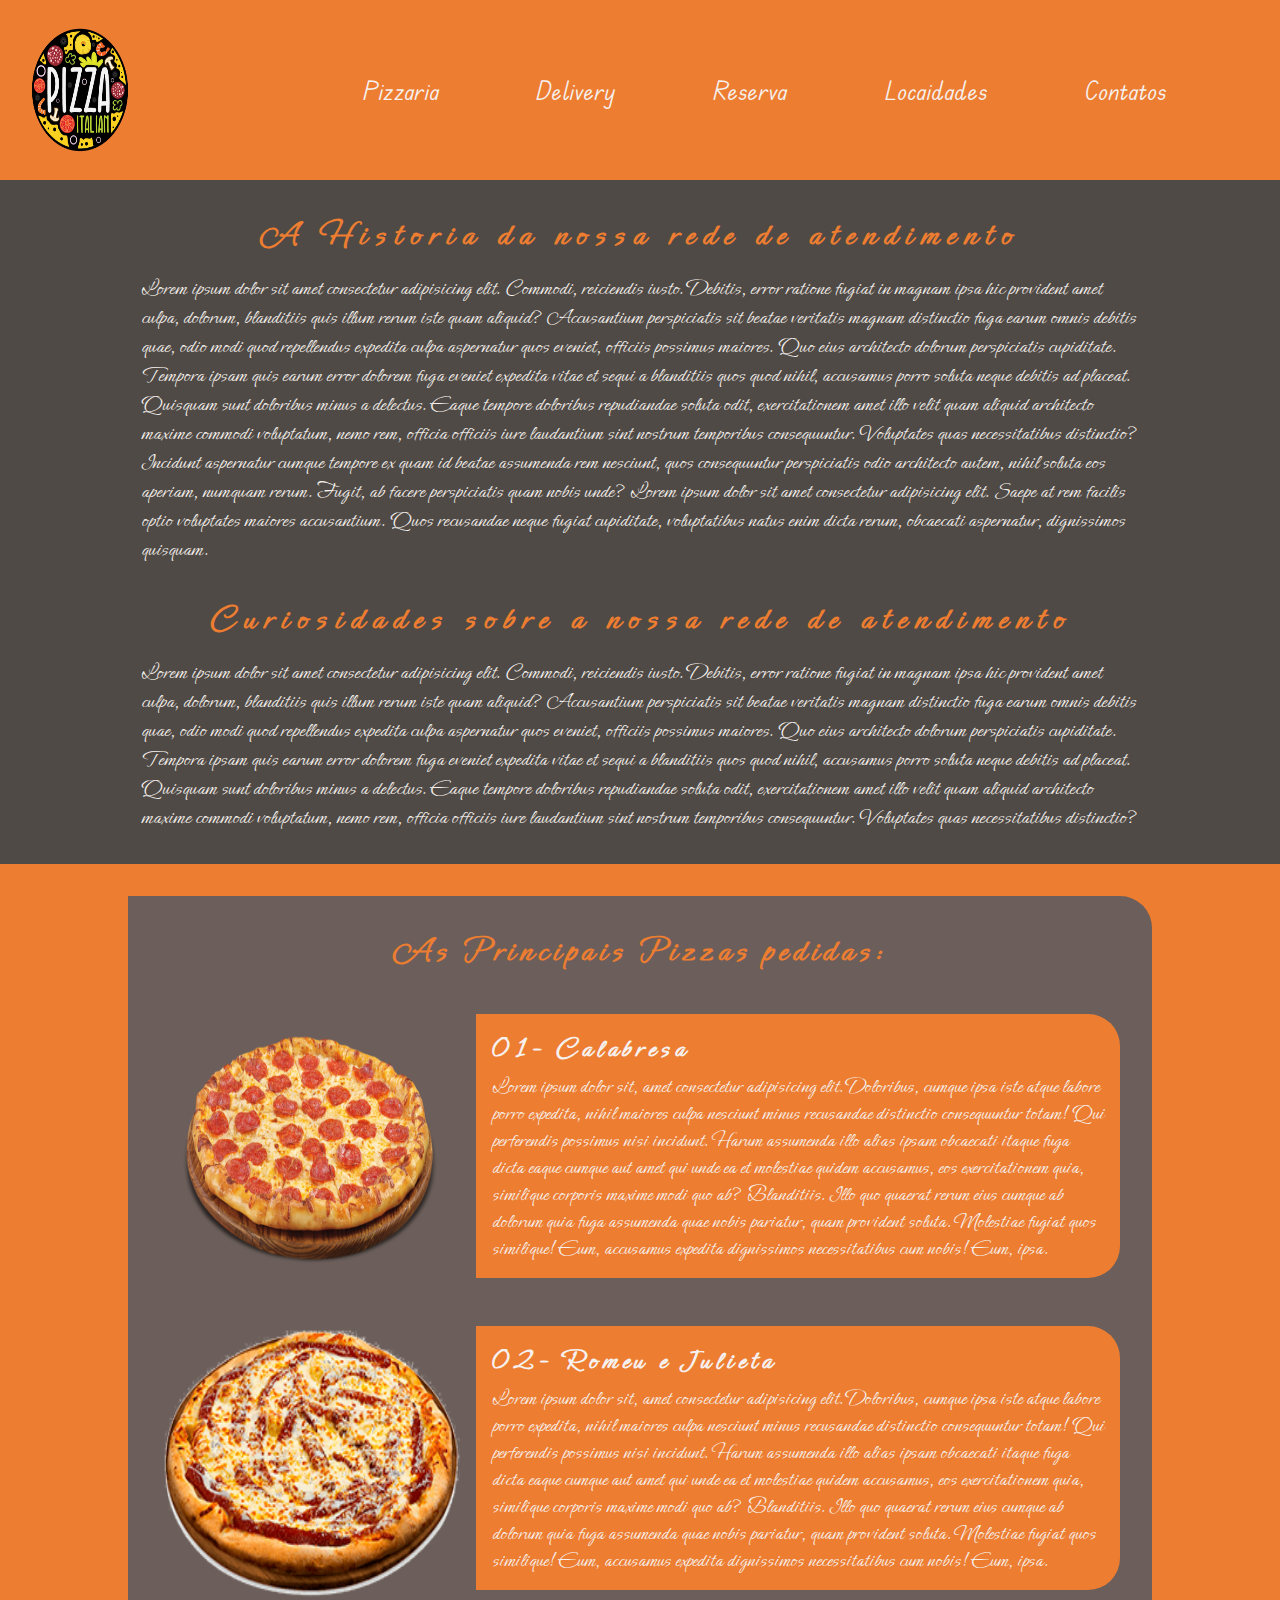
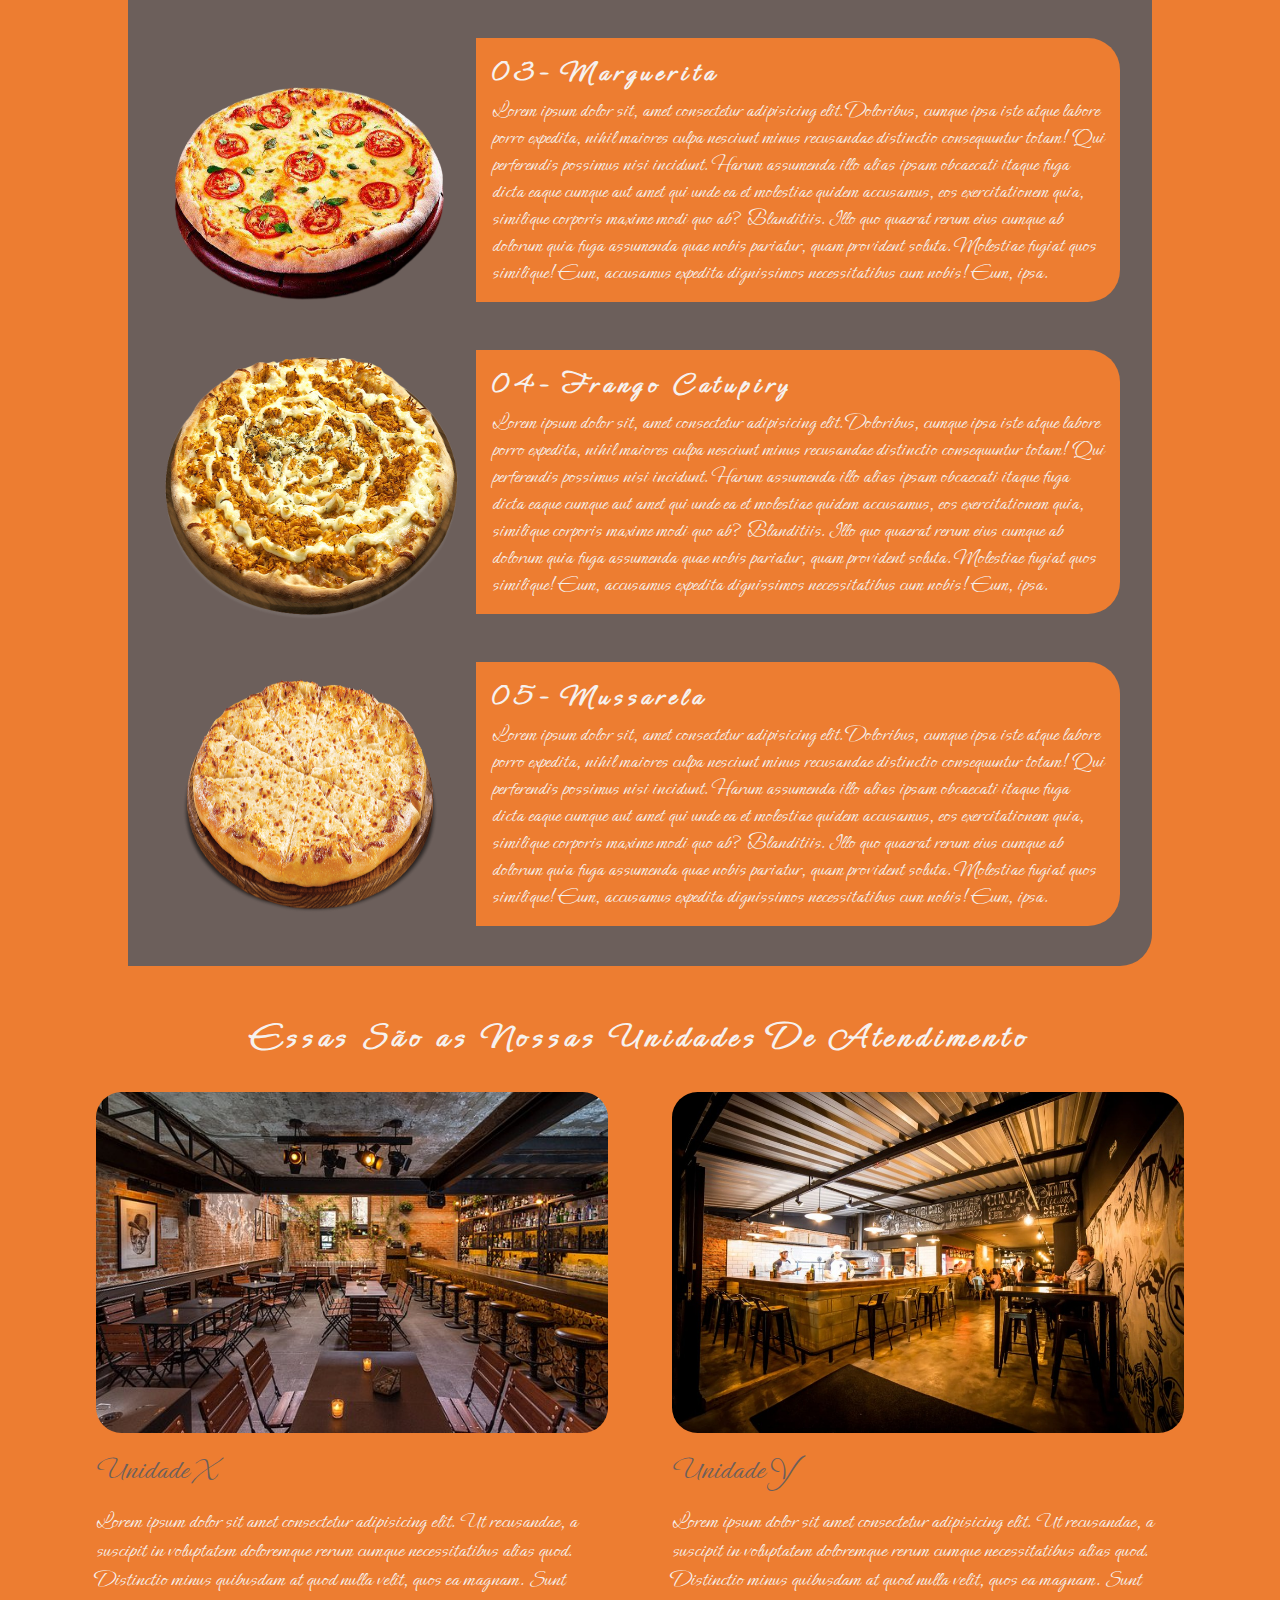
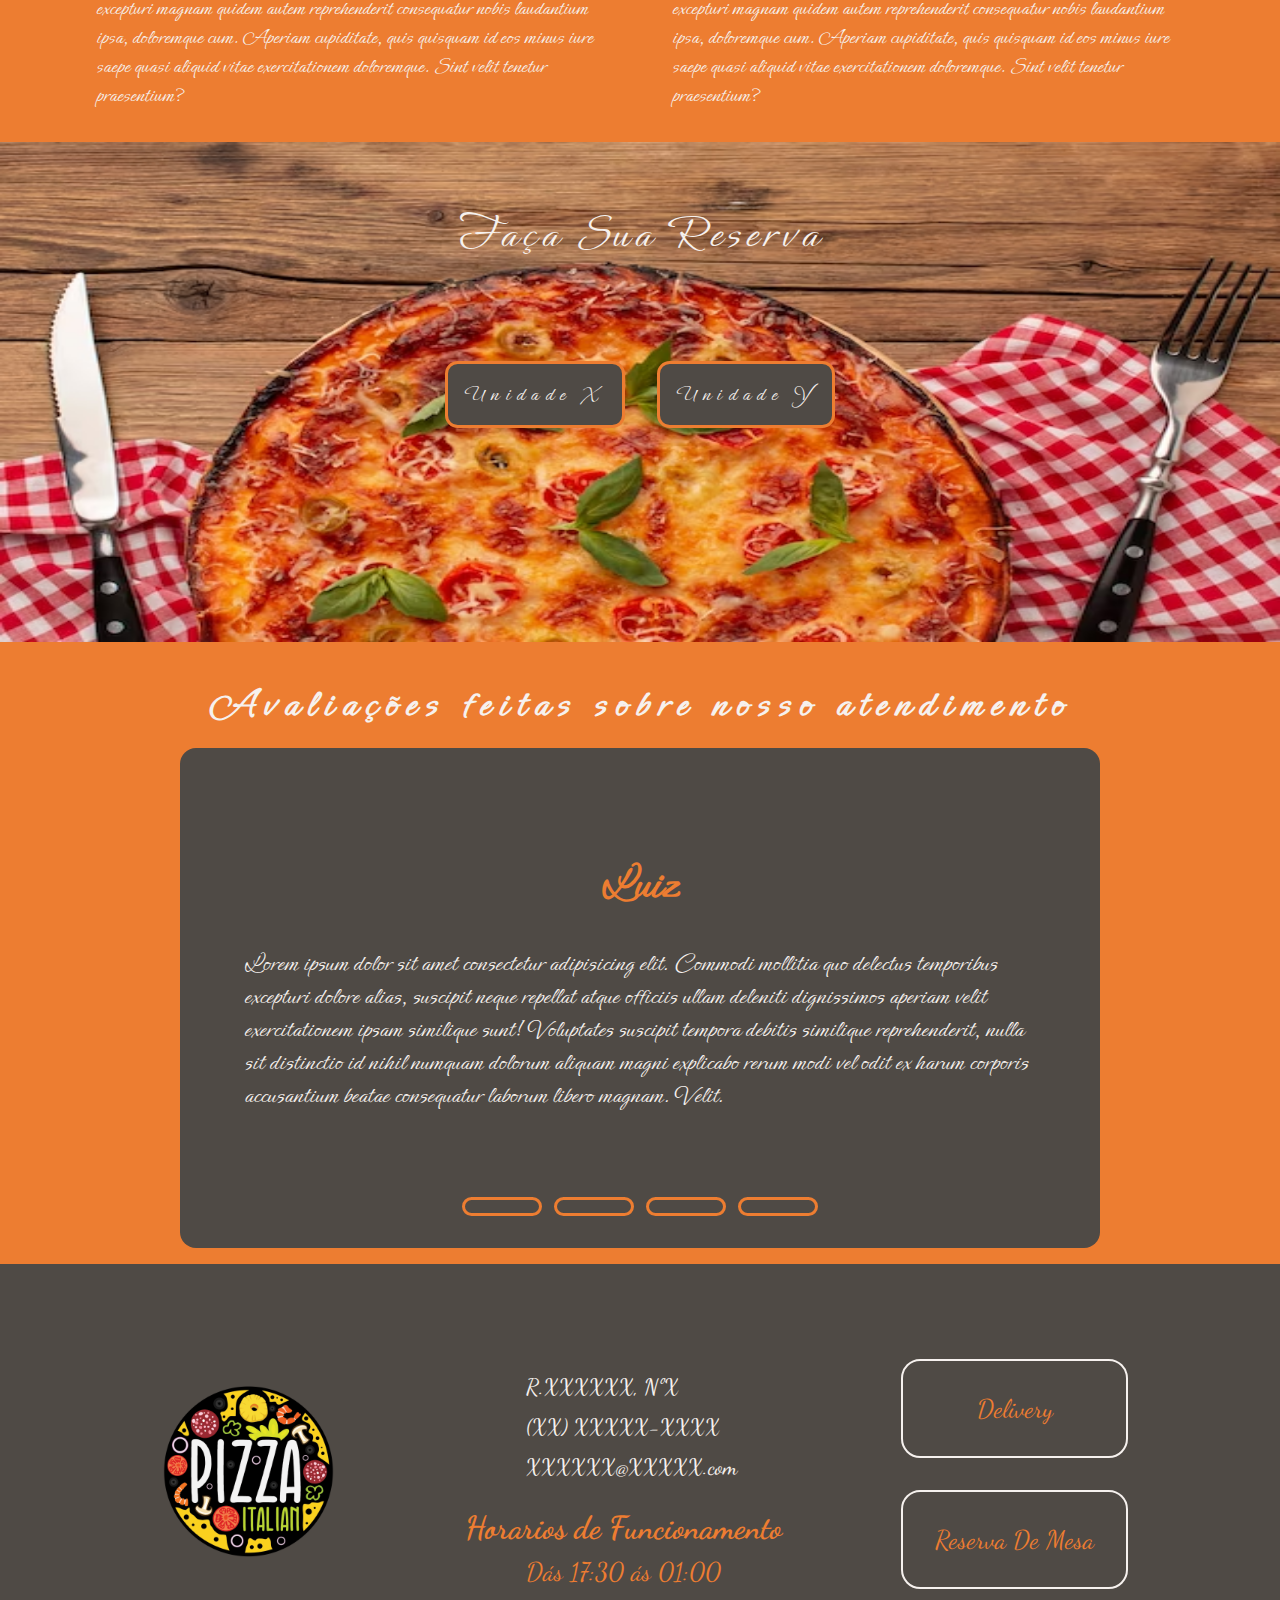
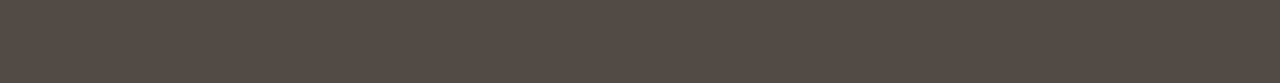
<file: index.html>
<!DOCTYPE html>
<html lang="pt-br">
    <head>
        <meta charset="UTF-8">
        <meta name="viewport" content="width=device-width, initial-scale=1.0">
        <title>Menu Da Pizzaria</title>
        <link rel="shortcut icon" href="./Icons/Icon-Menu/menu.ico" type="image/x-icon">
        <link rel="stylesheet" href="https://cdnjs.cloudflare.com/ajax/libs/font-awesome/6.4.2/css/all.min.css" integrity="sha512-z3gLpd7yknf1YoNbCzqRKc4qyor8gaKU1qmn+CShxbuBusANI9QpRohGBreCFkKxLhei6S9CQXFEbbKuqLg0DA==" crossorigin="anonymous" referrerpolicy="no-referrer" />
        <link rel="stylesheet" href="./Css/style.css">
        <script defer src="./Js/script.Js"></script>
    </head>
    <body>
        <header>
            <section class="header">
                <div class="header__logo">
                    <img src="./Imagens/Logo/01-logo-pizza.png" alt="Imagem do Logo" class="logo__header">
                </div>
                <div id="menu" class="header__menu">
                    <a href="./Links/Componente-01/index.html" class="header__menu_texto">Pizzaria</a>
                    <a href="./Links/Componente-02/index.html" class="header__menu_texto">Delivery</a>
                    <a href="./Links/Componente-03/index.html" class="header__menu_texto">Reserva</a>
                    <a href="./Links/Componente-04/index.html" class="header__menu_texto">Locaidades</a>
                    <a href="./Links/Componente-05/index.html" class="header__menu_texto">Contatos</a>
                </div>
                <div id="barras" class="barras">
                    <span class="barra"></span>
                    <span class="barra"></span>
                    <span class="barra"></span>
                </div>
            </section>
        </header>
        <main>
            <section class="main">
                <div class="main__curiosidades">
                    <div class="main__curiosidade">
                        <h2 class="main__curiosidade_subtitulo">A Historia da nossa rede de atendimento</h2>
                        <p class="main__curiosidade_texto">Lorem ipsum dolor sit amet consectetur adipisicing elit. Commodi, reiciendis iusto. Debitis, error ratione fugiat in magnam ipsa hic provident amet culpa, dolorum, blanditiis quis illum rerum iste quam aliquid?
                        Accusantium perspiciatis sit beatae veritatis magnam distinctio fuga earum omnis debitis quae, odio modi quod repellendus expedita culpa aspernatur quos eveniet, officiis possimus maiores. Quo eius architecto dolorum perspiciatis cupiditate.
                        Tempora ipsam quis earum error dolorem fuga eveniet expedita vitae et sequi a blanditiis quos quod nihil, accusamus porro soluta neque debitis ad placeat. Quisquam sunt doloribus minus a delectus.
                        Eaque tempore doloribus repudiandae soluta odit, exercitationem amet illo velit quam aliquid architecto maxime commodi voluptatum, nemo rem, officia officiis iure laudantium sint nostrum temporibus consequuntur. Voluptates quas necessitatibus distinctio?
                        Incidunt aspernatur cumque tempore ex quam id beatae assumenda rem nesciunt, quos consequuntur perspiciatis odio architecto autem, nihil soluta eos aperiam, numquam rerum. Fugit, ab facere perspiciatis quam nobis unde?
                        Lorem ipsum dolor sit amet consectetur adipisicing elit. Saepe at rem facilis optio voluptates maiores accusantium. Quos recusandae neque fugiat cupiditate, voluptatibus natus enim dicta rerum, obcaecati aspernatur, dignissimos quisquam.</p>
                    </div>
                    <div class="main__curiosidade">
                        <h2 class="main__curiosidade_subtitulo">Curiosidades sobre a nossa rede de atendimento</h2>
                        <p class="main__curiosidade_texto">Lorem ipsum dolor sit amet consectetur adipisicing elit. Commodi, reiciendis iusto. Debitis, error ratione fugiat in magnam ipsa hic provident amet culpa, dolorum, blanditiis quis illum rerum iste quam aliquid?
                        Accusantium perspiciatis sit beatae veritatis magnam distinctio fuga earum omnis debitis quae, odio modi quod repellendus expedita culpa aspernatur quos eveniet, officiis possimus maiores. Quo eius architecto dolorum perspiciatis cupiditate.
                        Tempora ipsam quis earum error dolorem fuga eveniet expedita vitae et sequi a blanditiis quos quod nihil, accusamus porro soluta neque debitis ad placeat. Quisquam sunt doloribus minus a delectus.
                        Eaque tempore doloribus repudiandae soluta odit, exercitationem amet illo velit quam aliquid architecto maxime commodi voluptatum, nemo rem, officia officiis iure laudantium sint nostrum temporibus consequuntur. Voluptates quas necessitatibus distinctio?</p>
                    </div>
                </div>
                <div class="main__cardapio_titulo">
                    <h2 class="main__cardapio_titulo_h2">As Principais Pizzas pedidas:</h2>
                </div>
                <div class="main__cardapios">
                    <div class="main__cardapio">
                        <img src="./Imagens/Img-Pizzas/pizza-01-calabresa.png" alt="Imagem da Pizza Calabresa" class="main__cardapio_img_pizza">
                        <div class="main__cardapio_informacoes">
                            <h3 class="main__cardapio_subtitulo">01- Calabresa</h3>
                            <p class="main__cardapio_texto">Lorem ipsum dolor sit, amet consectetur adipisicing elit. Doloribus, cumque ipsa iste atque labore porro expedita, nihil maiores culpa nesciunt minus recusandae distinctio consequuntur totam! Qui perferendis possimus nisi incidunt.
                            Harum assumenda illo alias ipsam obcaecati itaque fuga dicta eaque cumque aut amet qui unde ea et molestiae quidem accusamus, eos exercitationem quia, similique corporis maxime modi quo ab? Blanditiis.
                            Illo quo quaerat rerum eius cumque ab dolorum quia fuga assumenda quae nobis pariatur, quam provident soluta. Molestiae fugiat quos similique! Eum, accusamus expedita dignissimos necessitatibus cum nobis! Eum, ipsa.</p>
                        </div>
                    </div>
                    <div class="main__cardapio">
                        <img src="./Imagens/Img-Pizzas/pizza-02-romeu-julieta.png" alt="Imagem da Pizza Romeu e Julieta" class="main__cardapio_img_pizza">
                        <div class="main__cardapio_informacoes">
                            <h3 class="main__cardapio_subtitulo">02- Romeu e Julieta</h3>
                            <p class="main__cardapio_texto">Lorem ipsum dolor sit, amet consectetur adipisicing elit. Doloribus, cumque ipsa iste atque labore porro expedita, nihil maiores culpa nesciunt minus recusandae distinctio consequuntur totam! Qui perferendis possimus nisi incidunt.
                            Harum assumenda illo alias ipsam obcaecati itaque fuga dicta eaque cumque aut amet qui unde ea et molestiae quidem accusamus, eos exercitationem quia, similique corporis maxime modi quo ab? Blanditiis.
                            Illo quo quaerat rerum eius cumque ab dolorum quia fuga assumenda quae nobis pariatur, quam provident soluta. Molestiae fugiat quos similique! Eum, accusamus expedita dignissimos necessitatibus cum nobis! Eum, ipsa.</p>
                        </div>
                    </div>
                    <div class="main__cardapio">
                        <img src="./Imagens/Img-Pizzas/pizza-03-marguerita.png" alt="Imagem da Pizza Marguerita" class="main__cardapio_img_pizza">
                        <div class="main__cardapio_informacoes">
                            <h3 class="main__cardapio_subtitulo">03- Marguerita</h3>
                            <p class="main__cardapio_texto">Lorem ipsum dolor sit, amet consectetur adipisicing elit. Doloribus, cumque ipsa iste atque labore porro expedita, nihil maiores culpa nesciunt minus recusandae distinctio consequuntur totam! Qui perferendis possimus nisi incidunt.
                            Harum assumenda illo alias ipsam obcaecati itaque fuga dicta eaque cumque aut amet qui unde ea et molestiae quidem accusamus, eos exercitationem quia, similique corporis maxime modi quo ab? Blanditiis.
                            Illo quo quaerat rerum eius cumque ab dolorum quia fuga assumenda quae nobis pariatur, quam provident soluta. Molestiae fugiat quos similique! Eum, accusamus expedita dignissimos necessitatibus cum nobis! Eum, ipsa.</p>
                        </div>
                    </div>
                    <div class="main__cardapio">
                        <img src="./Imagens/Img-Pizzas/pizza-04-frango-catupiry.png" alt="Imagem da Pizza Frango Catupiry" class="main__cardapio_img_pizza">
                        <div class="main__cardapio_informacoes">
                            <h3 class="main__cardapio_subtitulo">04- Frango Catupiry</h3>
                            <p class="main__cardapio_texto">Lorem ipsum dolor sit, amet consectetur adipisicing elit. Doloribus, cumque ipsa iste atque labore porro expedita, nihil maiores culpa nesciunt minus recusandae distinctio consequuntur totam! Qui perferendis possimus nisi incidunt.
                            Harum assumenda illo alias ipsam obcaecati itaque fuga dicta eaque cumque aut amet qui unde ea et molestiae quidem accusamus, eos exercitationem quia, similique corporis maxime modi quo ab? Blanditiis.
                            Illo quo quaerat rerum eius cumque ab dolorum quia fuga assumenda quae nobis pariatur, quam provident soluta. Molestiae fugiat quos similique! Eum, accusamus expedita dignissimos necessitatibus cum nobis! Eum, ipsa.</p>
                        </div>
                    </div>
                    <div class="main__cardapio">
                        <img src="./Imagens/Img-Pizzas/pizza-05-mussarela.webp" alt="Imagem da Pizza Mussarela" class="main__cardapio_img_pizza">
                        <div class="main__cardapio_informacoes">
                            <h3 class="main__cardapio_subtitulo">05- Mussarela</h3>
                            <p class="main__cardapio_texto">Lorem ipsum dolor sit, amet consectetur adipisicing elit. Doloribus, cumque ipsa iste atque labore porro expedita, nihil maiores culpa nesciunt minus recusandae distinctio consequuntur totam! Qui perferendis possimus nisi incidunt.
                            Harum assumenda illo alias ipsam obcaecati itaque fuga dicta eaque cumque aut amet qui unde ea et molestiae quidem accusamus, eos exercitationem quia, similique corporis maxime modi quo ab? Blanditiis.
                            Illo quo quaerat rerum eius cumque ab dolorum quia fuga assumenda quae nobis pariatur, quam provident soluta. Molestiae fugiat quos similique! Eum, accusamus expedita dignissimos necessitatibus cum nobis! Eum, ipsa.</p>
                        </div>
                    </div>
                </div>
                <div class="main__localidade_titulo">
                    <h2 class="main__localidade_titulo_h2">Essas São as Nossas Unidades De Atendimento</h2>
                </div>
                <div class="main__localidades">
                    <div class="main__localidade">
                        <img src="./Imagens/Img-Localidade/img-unidade-01.jpg" alt="Imagem da Unidade De X" class="main__localidade_img_unidade">
                        <a href="./Links/Componente-06/index.html" class="main__localidade_subtitulo">Unidade X</a>
                        <p class="main__localidade_texto">Lorem ipsum dolor sit amet consectetur adipisicing elit. Ut recusandae, a suscipit in voluptatem doloremque rerum cumque necessitatibus alias quod. Distinctio minus quibusdam at quod nulla velit, quos ea magnam.
                        Sunt excepturi magnam quidem autem reprehenderit consequatur nobis laudantium ipsa, doloremque cum. Aperiam cupiditate, quis quisquam id eos minus iure saepe quasi aliquid vitae exercitationem doloremque. Sint velit tenetur praesentium?</p>
                    </div>
                    <div class="main__localidade">
                        <img src="./Imagens/Img-Localidade/img-unidade-02.jpeg" alt="Imagem da Unidade De Y" class="main__localidade_img_unidade">
                        <a href="./Links/Componente-07/index.html" class="main__localidade_subtitulo">Unidade Y</a>
                        <p class="main__localidade_texto">Lorem ipsum dolor sit amet consectetur adipisicing elit. Ut recusandae, a suscipit in voluptatem doloremque rerum cumque necessitatibus alias quod. Distinctio minus quibusdam at quod nulla velit, quos ea magnam.
                            Sunt excepturi magnam quidem autem reprehenderit consequatur nobis laudantium ipsa, doloremque cum. Aperiam cupiditate, quis quisquam id eos minus iure saepe quasi aliquid vitae exercitationem doloremque. Sint velit tenetur praesentium?</p>
                    </div>
                </div>
                <div class="main__reserva">
                    <img src="./Imagens/img-reserva/img-de-fundo.avif" alt="Imagem de fundo com talheres da Pizzaria" class="main__reserva_img_fundo">
                    <div class="main__reseva_texto">
                        <p class="main__reseva_texto_p">Faça Sua Reserva</p>
                        <div class="main__reseva_texto_botoes">
                            <a href="./Links/Componente-08/index.html" class="main__reseva_texto_botao">Unidade X</a>
                            <a href="./Links/Componente-09/index.html" class="main__reseva_texto_botao">Unidade Y</a>
                        </div>
                    </div>
                </div>
                <div class="main__avaliacao__titulo">
                    <h2 class="main__avaliacao__titulo_h2">Avaliações feitas sobre nosso atendimento</h2>
                </div>
                <div class="main__avaliacoes">
                    <div class="main__avaliacao_slides">
                        <input type="radio" name="slide" class="slide__input" id="slide1" checked>
                        <input type="radio" name="slide" class="slide__input" id="slide2">
                        <input type="radio" name="slide" class="slide__input" id="slide3">
                        <input type="radio" name="slide" class="slide__input" id="slide4">
                        <div class="main__avaliacao s1">
                            <div class="main__avaliacao_texto">
                                <h3 class="main__avaliacao_texto_h3">Luiz</h3>
                                <p class="main__avaliacao_texto_p">Lorem ipsum dolor sit amet consectetur adipisicing elit. Commodi mollitia quo delectus temporibus excepturi dolore alias, suscipit neque repellat atque officiis ullam deleniti dignissimos aperiam velit exercitationem ipsam similique sunt!
                                Voluptates suscipit tempora debitis similique reprehenderit, nulla sit distinctio id nihil numquam dolorum aliquam magni explicabo rerum modi vel odit ex harum corporis accusantium beatae consequatur laborum libero magnam. Velit.</p>
                                <div class="main__avaliacao_nota">
                                    <i class="fa-solid fa-star"></i>
                                    <i class="fa-solid fa-star"></i>
                                    <i class="fa-solid fa-star"></i>
                                    <i class="fa-solid fa-star"></i>
                                    <i class="fa-solid fa-star"></i>
                                </div>
                            </div>
                        </div>
                        <div class="main__avaliacao">
                            <div class="main__avaliacao_texto">
                                <h3 class="main__avaliacao_texto_h3">Maria</h3>
                                <p class="main__avaliacao_texto_p">Lorem ipsum dolor sit amet consectetur adipisicing elit. Commodi mollitia quo delectus temporibus excepturi dolore alias, suscipit neque repellat atque officiis ullam deleniti dignissimos aperiam velit exercitationem ipsam similique sunt!
                                Voluptates suscipit tempora debitis similique reprehenderit, nulla sit distinctio id nihil numquam dolorum aliquam magni explicabo rerum modi vel odit ex harum corporis accusantium beatae consequatur laborum libero magnam. Velit.</p>
                                <div class="main__avaliacao_nota">
                                    <i class="fa-solid fa-star"></i>
                                    <i class="fa-solid fa-star"></i>
                                    <i class="fa-solid fa-star"></i>
                                    <i class="fa-solid fa-star"></i>
                                </div>
                            </div>
                        </div>
                        <div class="main__avaliacao">
                            <div class="main__avaliacao_texto">
                                <h3 class="main__avaliacao_texto_h3">Ana</h3>
                                <p class="main__avaliacao_texto_p">Lorem ipsum dolor sit amet consectetur adipisicing elit. Commodi mollitia quo delectus temporibus excepturi dolore alias, suscipit neque repellat atque officiis ullam deleniti dignissimos aperiam velit exercitationem ipsam similique sunt!
                                Voluptates suscipit tempora debitis similique reprehenderit, nulla sit distinctio id nihil numquam dolorum aliquam magni explicabo rerum modi vel odit ex harum corporis accusantium beatae consequatur laborum libero magnam. Velit.</p>
                                <div class="main__avaliacao_nota">
                                    <i class="fa-solid fa-star"></i>
                                    <i class="fa-solid fa-star"></i>
                                    <i class="fa-solid fa-star"></i>
                                    <i class="fa-solid fa-star-half"></i>
                                </div>
                            </div>
                        </div>
                        <div class="main__avaliacao">
                            <div class="main__avaliacao_texto">
                                <h3 class="main__avaliacao_texto_h3">José</h3>
                                <p class="main__avaliacao_texto_p">Lorem ipsum dolor sit amet consectetur adipisicing elit. Commodi mollitia quo delectus temporibus excepturi dolore alias, suscipit neque repellat atque officiis ullam deleniti dignissimos aperiam velit exercitationem ipsam similique sunt!
                                Voluptates suscipit tempora debitis similique reprehenderit, nulla sit distinctio id nihil numquam dolorum aliquam magni explicabo rerum modi vel odit ex harum corporis accusantium beatae consequatur laborum libero magnam. Velit.</p>
                                <div class="main__avaliacao_nota">
                                    <i class="fa-solid fa-star"></i>
                                    <i class="fa-solid fa-star"></i>
                                    <i class="fa-solid fa-star"></i>
                                    <i class="fa-solid fa-star"></i>
                                    <i class="fa-solid fa-star-half"></i>
                                </div>
                            </div>
                        </div>    
                    </div>
                    <div class="main__avaliacao_troca_slide">
                        <label for="slide1"></label>
                        <label for="slide2"></label>
                        <label for="slide3"></label>
                        <label for="slide4"></label>
                    </div>
                </div>
            </section>
        </main>
        <footer>
            <section class="footer">
                <div class="footer__contato">
                    <div>
                        <img src="./Imagens/Logo/01-logo-pizza.png" alt="Imagem da Logo" class="logo__footer">
                    </div>
                    <div class="footer__div_contatos">
                        <a href="#"><i class="fa-brands fa-instagram"></i></a>
                        <a href="#"><i class="fa-brands fa-facebook"></i></a>
                        <a href="#"><i class="fa-brands fa-square-x-twitter"></i></a>
                        <a href="#"><i class="fa-brands fa-telegram"></i></a>
                    </div>
                </div>
                <div class="footer__localidade">
                    <div>
                        <p class="footer__endereco"><i class="fa-solid fa-house"></i>R.XXXXXX, NºX</p>
                        <p class="footer__telefone"><i class="fa-solid fa-phone"></i>(XX) XXXXX-XXXX</p>
                        <p class="footer__email"><i class="fa-solid fa-envelope"></i>XXXXXX@XXXXX.com</p>
                    </div>
                    <div>
                        <h2>Horarios de Funcionamento</h2>
                        <p><i class="fa-regular fa-clock"></i> Dás 17:30 ás 01:00</p>
                    </div>
                </div>
                <div class="footer__opcoes">
                    <a href="./Links/Componente-02/index.html" class="footer__botao">Delivery</a>
                    <a href="./Links/Componente-03/index.html" class="footer__botao">Reserva De Mesa</a>
                </div>
            </section>
        </footer>
    </body>
</html>
</file>
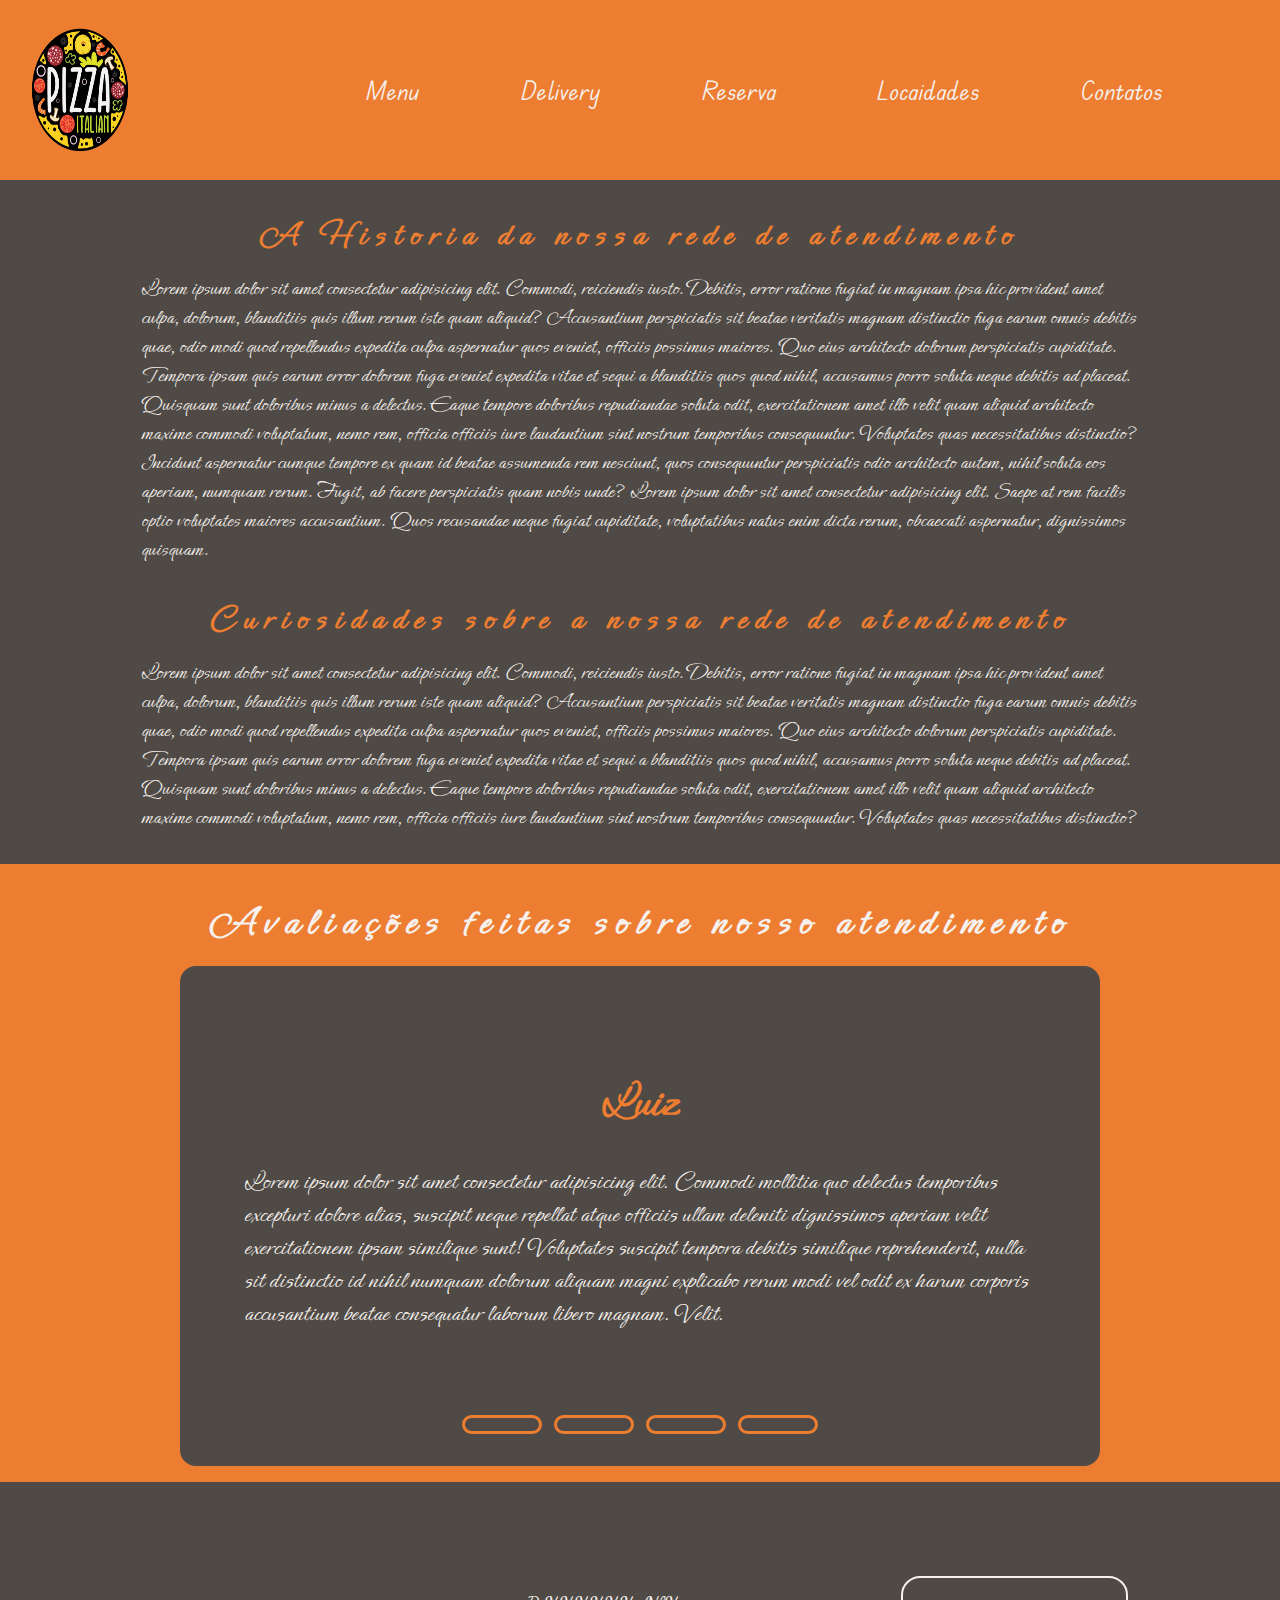
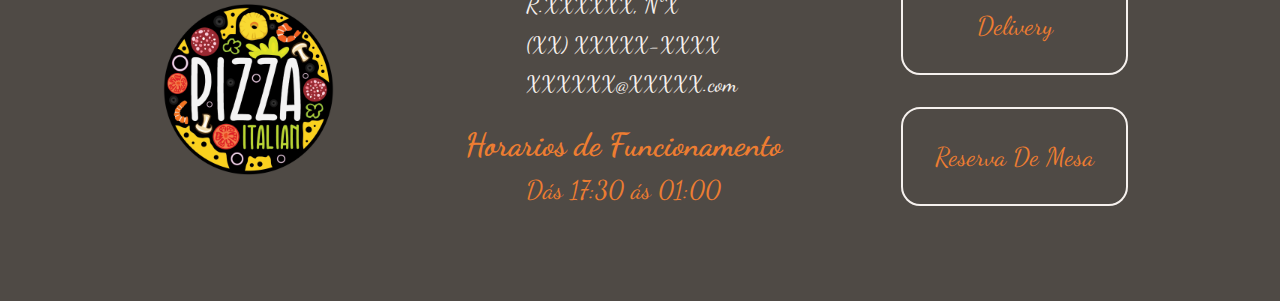
<file: Links/Componente-01/index.html>
<!DOCTYPE html>
<html lang="pt-br">
    <head>
        <meta charset="UTF-8">
        <meta name="viewport" content="width=device-width, initial-scale=1.0">
        <title>Pizzaria</title>
        <link rel="shortcut icon" href="../../Icons/Icon-Pizzaria/pizzaria.ico" type="image/x-icon">
        <link rel="stylesheet" href="https://cdnjs.cloudflare.com/ajax/libs/font-awesome/6.4.2/css/all.min.css" integrity="sha512-z3gLpd7yknf1YoNbCzqRKc4qyor8gaKU1qmn+CShxbuBusANI9QpRohGBreCFkKxLhei6S9CQXFEbbKuqLg0DA==" crossorigin="anonymous" referrerpolicy="no-referrer" />
        <link rel="stylesheet" href="../../Css/style.css">
        <script defer src="../../Js/script.Js"></script>
    </head>
    <body>
        <header>
            <section class="header">
                <div class="header__logo">
                    <img src="../../Imagens/Logo/01-logo-pizza.png" alt="Imagem do Logo" class="logo__header">
                </div>
                <div id="menu" class="header__menu">
                    <a href="../../index.html" class="header__menu_texto">Menu</a>
                    <a href="../Componente-02/index.html" class="header__menu_texto">Delivery</a>
                    <a href="../Componente-03/index.html" class="header__menu_texto">Reserva</a>
                    <a href="../Componente-04/index.html" class="header__menu_texto">Locaidades</a>
                    <a href="../Componente-05/index.html" class="header__menu_texto">Contatos</a>
                </div>
                <div id="barras" class="barras">
                    <span class="barra"></span>
                    <span class="barra"></span>
                    <span class="barra"></span>
                </div>
            </section>
        </header>
        <main>
            <section class="main">
                <div class="main__curiosidades">
                    <div class="main__curiosidade">
                        <h2 class="main__curiosidade_subtitulo">A Historia da nossa rede de atendimento</h2>
                        <p class="main__curiosidade_texto">Lorem ipsum dolor sit amet consectetur adipisicing elit. Commodi, reiciendis iusto. Debitis, error ratione fugiat in magnam ipsa hic provident amet culpa, dolorum, blanditiis quis illum rerum iste quam aliquid?
                        Accusantium perspiciatis sit beatae veritatis magnam distinctio fuga earum omnis debitis quae, odio modi quod repellendus expedita culpa aspernatur quos eveniet, officiis possimus maiores. Quo eius architecto dolorum perspiciatis cupiditate.
                        Tempora ipsam quis earum error dolorem fuga eveniet expedita vitae et sequi a blanditiis quos quod nihil, accusamus porro soluta neque debitis ad placeat. Quisquam sunt doloribus minus a delectus.
                        Eaque tempore doloribus repudiandae soluta odit, exercitationem amet illo velit quam aliquid architecto maxime commodi voluptatum, nemo rem, officia officiis iure laudantium sint nostrum temporibus consequuntur. Voluptates quas necessitatibus distinctio?
                        Incidunt aspernatur cumque tempore ex quam id beatae assumenda rem nesciunt, quos consequuntur perspiciatis odio architecto autem, nihil soluta eos aperiam, numquam rerum. Fugit, ab facere perspiciatis quam nobis unde?
                        Lorem ipsum dolor sit amet consectetur adipisicing elit. Saepe at rem facilis optio voluptates maiores accusantium. Quos recusandae neque fugiat cupiditate, voluptatibus natus enim dicta rerum, obcaecati aspernatur, dignissimos quisquam.</p>
                    </div>
                    <div class="main__curiosidade">
                        <h2 class="main__curiosidade_subtitulo">Curiosidades sobre a nossa rede de atendimento</h2>
                        <p class="main__curiosidade_texto">Lorem ipsum dolor sit amet consectetur adipisicing elit. Commodi, reiciendis iusto. Debitis, error ratione fugiat in magnam ipsa hic provident amet culpa, dolorum, blanditiis quis illum rerum iste quam aliquid?
                        Accusantium perspiciatis sit beatae veritatis magnam distinctio fuga earum omnis debitis quae, odio modi quod repellendus expedita culpa aspernatur quos eveniet, officiis possimus maiores. Quo eius architecto dolorum perspiciatis cupiditate.
                        Tempora ipsam quis earum error dolorem fuga eveniet expedita vitae et sequi a blanditiis quos quod nihil, accusamus porro soluta neque debitis ad placeat. Quisquam sunt doloribus minus a delectus.
                        Eaque tempore doloribus repudiandae soluta odit, exercitationem amet illo velit quam aliquid architecto maxime commodi voluptatum, nemo rem, officia officiis iure laudantium sint nostrum temporibus consequuntur. Voluptates quas necessitatibus distinctio?</p>
                    </div>
                </div>
                <div class="main__avaliacao__titulo">
                    <h2 class="main__avaliacao__titulo_h2">Avaliações feitas sobre nosso atendimento</h2>
                </div>
                <div class="main__avaliacoes">
                    <div class="main__avaliacao_slides">
                        <input type="radio" name="slide" class="slide__input" id="slide1" checked>
                        <input type="radio" name="slide" class="slide__input" id="slide2">
                        <input type="radio" name="slide" class="slide__input" id="slide3">
                        <input type="radio" name="slide" class="slide__input" id="slide4">
                        <div class="main__avaliacao s1">
                            <div class="main__avaliacao_texto">
                                <h3 class="main__avaliacao_texto_h3">Luiz</h3>
                                <p class="main__avaliacao_texto_p">Lorem ipsum dolor sit amet consectetur adipisicing elit. Commodi mollitia quo delectus temporibus excepturi dolore alias, suscipit neque repellat atque officiis ullam deleniti dignissimos aperiam velit exercitationem ipsam similique sunt!
                                Voluptates suscipit tempora debitis similique reprehenderit, nulla sit distinctio id nihil numquam dolorum aliquam magni explicabo rerum modi vel odit ex harum corporis accusantium beatae consequatur laborum libero magnam. Velit.</p>
                                <div class="main__avaliacao_nota">
                                    <i class="fa-solid fa-star"></i>
                                    <i class="fa-solid fa-star"></i>
                                    <i class="fa-solid fa-star"></i>
                                    <i class="fa-solid fa-star"></i>
                                    <i class="fa-solid fa-star"></i>
                                </div>
                            </div>
                        </div>
                        <div class="main__avaliacao">
                            <div class="main__avaliacao_texto">
                                <h3 class="main__avaliacao_texto_h3">Maria</h3>
                                <p class="main__avaliacao_texto_p">Lorem ipsum dolor sit amet consectetur adipisicing elit. Commodi mollitia quo delectus temporibus excepturi dolore alias, suscipit neque repellat atque officiis ullam deleniti dignissimos aperiam velit exercitationem ipsam similique sunt!
                                Voluptates suscipit tempora debitis similique reprehenderit, nulla sit distinctio id nihil numquam dolorum aliquam magni explicabo rerum modi vel odit ex harum corporis accusantium beatae consequatur laborum libero magnam. Velit.</p>
                                <div class="main__avaliacao_nota">
                                    <i class="fa-solid fa-star"></i>
                                    <i class="fa-solid fa-star"></i>
                                    <i class="fa-solid fa-star"></i>
                                    <i class="fa-solid fa-star"></i>
                                </div>
                            </div>
                        </div>
                        <div class="main__avaliacao">
                            <div class="main__avaliacao_texto">
                                <h3 class="main__avaliacao_texto_h3">Ana</h3>
                                <p class="main__avaliacao_texto_p">Lorem ipsum dolor sit amet consectetur adipisicing elit. Commodi mollitia quo delectus temporibus excepturi dolore alias, suscipit neque repellat atque officiis ullam deleniti dignissimos aperiam velit exercitationem ipsam similique sunt!
                                Voluptates suscipit tempora debitis similique reprehenderit, nulla sit distinctio id nihil numquam dolorum aliquam magni explicabo rerum modi vel odit ex harum corporis accusantium beatae consequatur laborum libero magnam. Velit.</p>
                                <div class="main__avaliacao_nota">
                                    <i class="fa-solid fa-star"></i>
                                    <i class="fa-solid fa-star"></i>
                                    <i class="fa-solid fa-star"></i>
                                    <i class="fa-solid fa-star-half"></i>
                                </div>
                            </div>
                        </div>
                        <div class="main__avaliacao">
                            <div class="main__avaliacao_texto">
                                <h3 class="main__avaliacao_texto_h3">José</h3>
                                <p class="main__avaliacao_texto_p">Lorem ipsum dolor sit amet consectetur adipisicing elit. Commodi mollitia quo delectus temporibus excepturi dolore alias, suscipit neque repellat atque officiis ullam deleniti dignissimos aperiam velit exercitationem ipsam similique sunt!
                                Voluptates suscipit tempora debitis similique reprehenderit, nulla sit distinctio id nihil numquam dolorum aliquam magni explicabo rerum modi vel odit ex harum corporis accusantium beatae consequatur laborum libero magnam. Velit.</p>
                                <div class="main__avaliacao_nota">
                                    <i class="fa-solid fa-star"></i>
                                    <i class="fa-solid fa-star"></i>
                                    <i class="fa-solid fa-star"></i>
                                    <i class="fa-solid fa-star"></i>
                                    <i class="fa-solid fa-star-half"></i>
                                </div>
                            </div>
                        </div>    
                    </div>
                    <div class="main__avaliacao_troca_slide">
                        <label for="slide1"></label>
                        <label for="slide2"></label>
                        <label for="slide3"></label>
                        <label for="slide4"></label>
                    </div>
                </div>
            </section>
        </main>
        <footer>
            <section class="footer">
                <div class="footer__contato">
                    <div>
                        <img src="../../Imagens/Logo/01-logo-pizza.png" alt="Imagem da Logo" class="logo__footer">
                    </div>
                    <div class="footer__div_contatos">
                        <a href="#"><i class="fa-brands fa-instagram"></i></a>
                        <a href="#"><i class="fa-brands fa-facebook"></i></a>
                        <a href="#"><i class="fa-brands fa-square-x-twitter"></i></a>
                        <a href="#"><i class="fa-brands fa-telegram"></i></a>
                    </div>
                </div>
                <div class="footer__localidade">
                    <div>
                        <p class="footer__endereco"><i class="fa-solid fa-house"></i>R.XXXXXX, NºX</p>
                        <p class="footer__telefone"><i class="fa-solid fa-phone"></i>(XX) XXXXX-XXXX</p>
                        <p class="footer__email"><i class="fa-solid fa-envelope"></i>XXXXXX@XXXXX.com</p>
                    </div>
                    <div>
                        <h2>Horarios de Funcionamento</h2>
                        <p><i class="fa-regular fa-clock"></i> Dás 17:30 ás 01:00</p>
                    </div>
                </div>
                <div class="footer__opcoes">
                    <a href="../Componente-02/index.html" class="footer__botao">Delivery</a>
                    <a href="../Componente-03/index.html" class="footer__botao">Reserva De Mesa</a>
                </div>
            </section>
        </footer>
    </body>
</html>
</file>
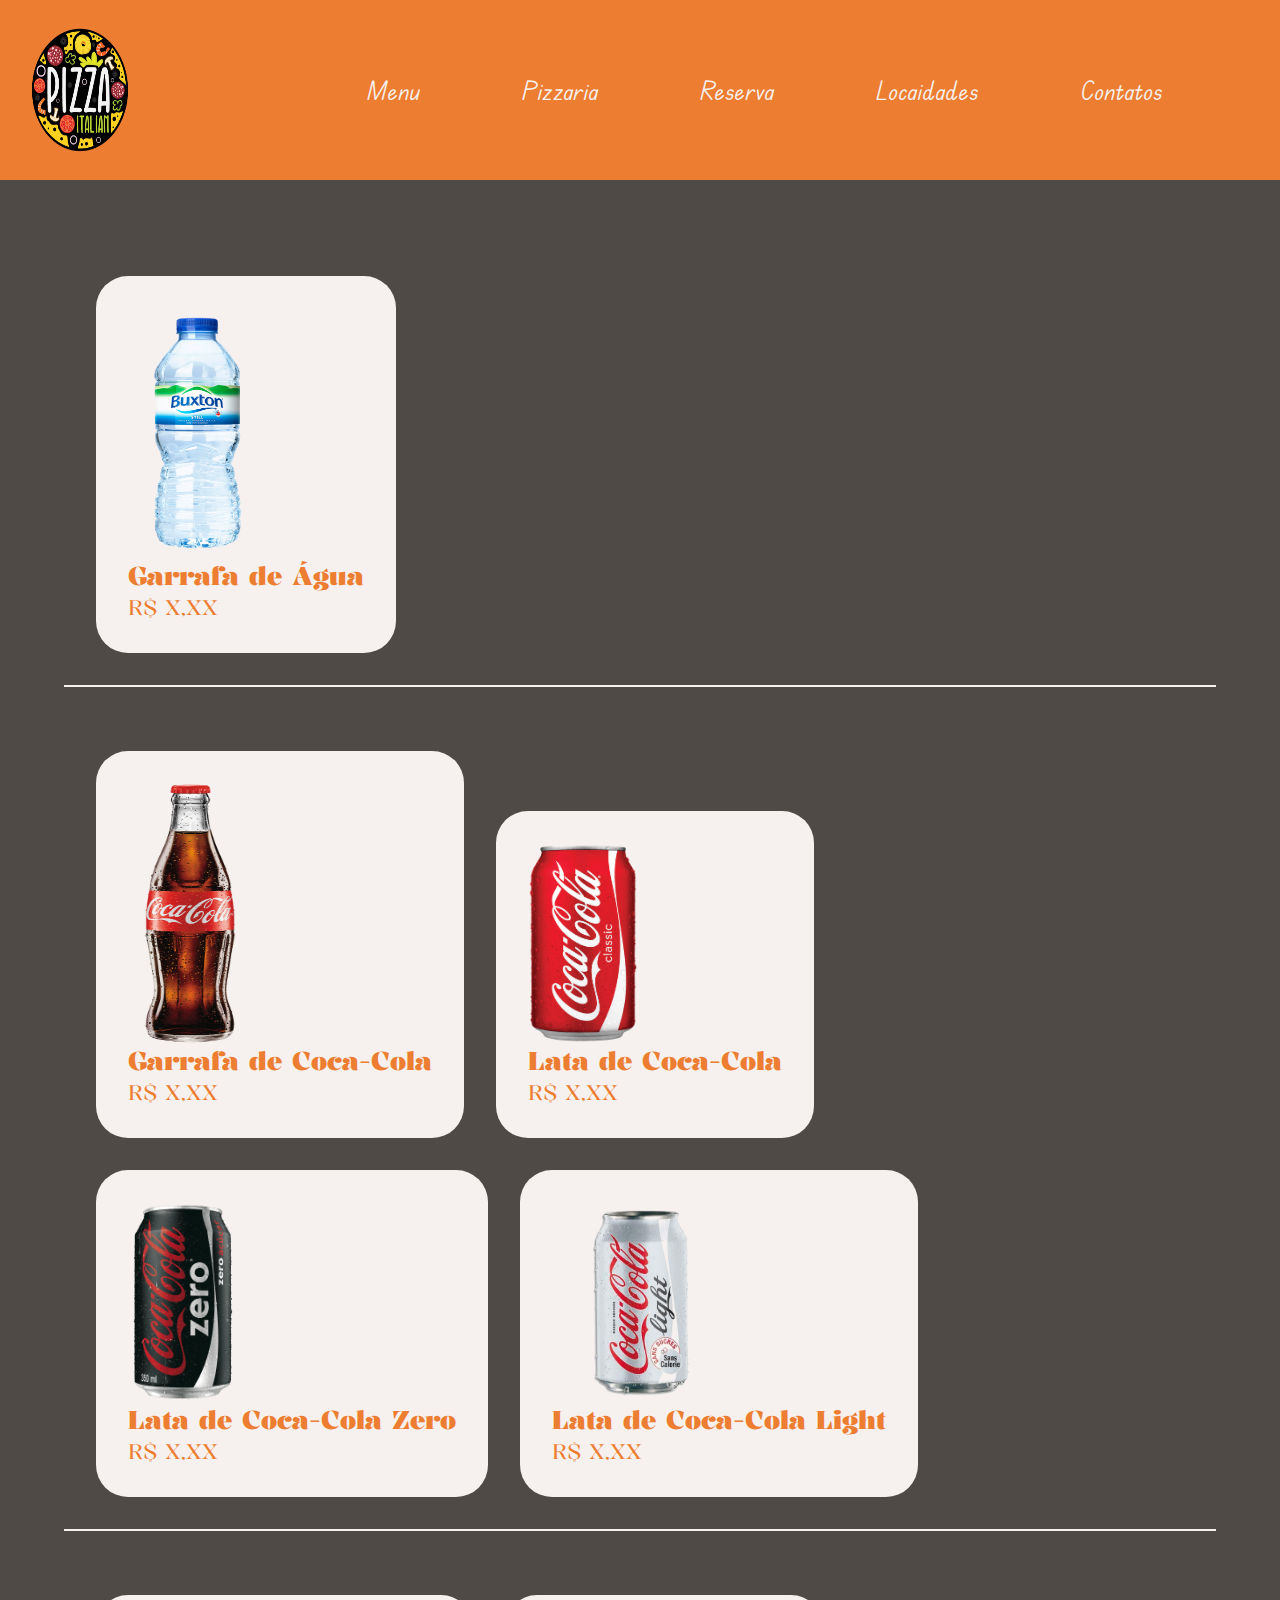
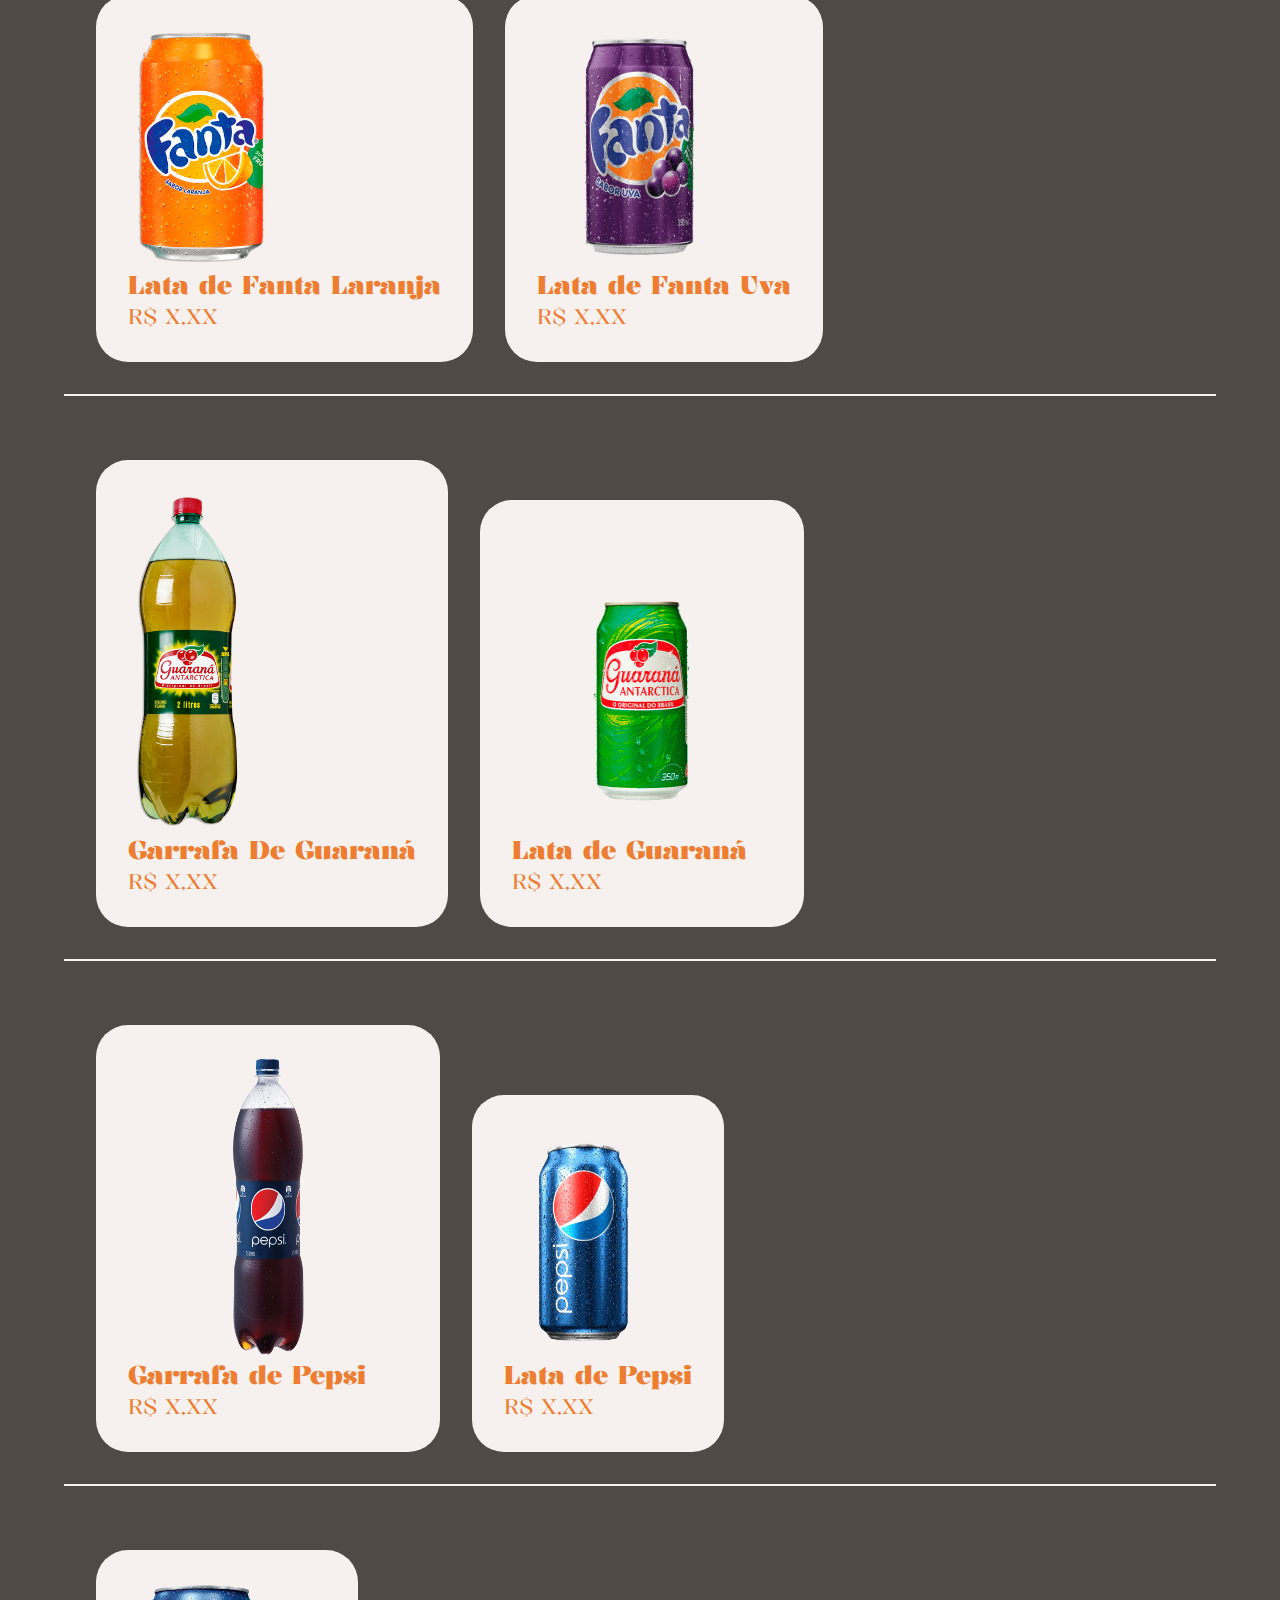
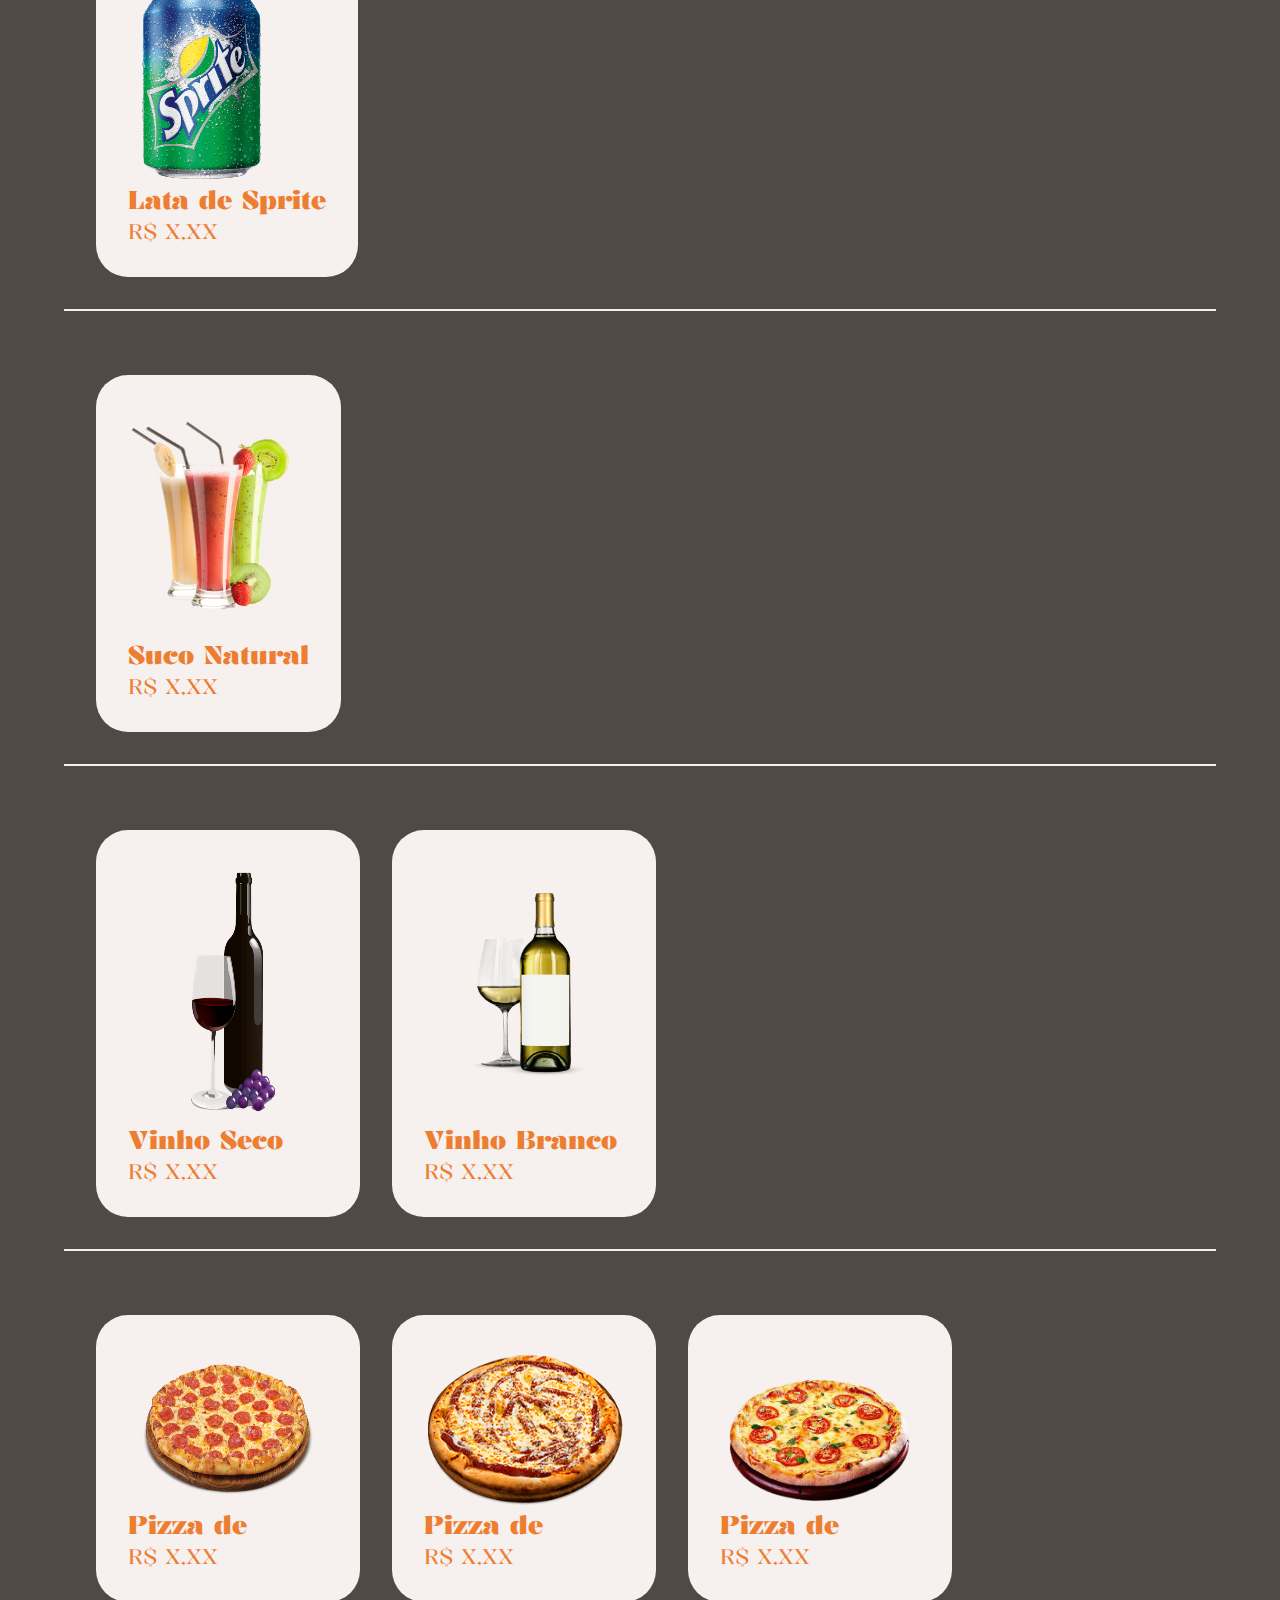
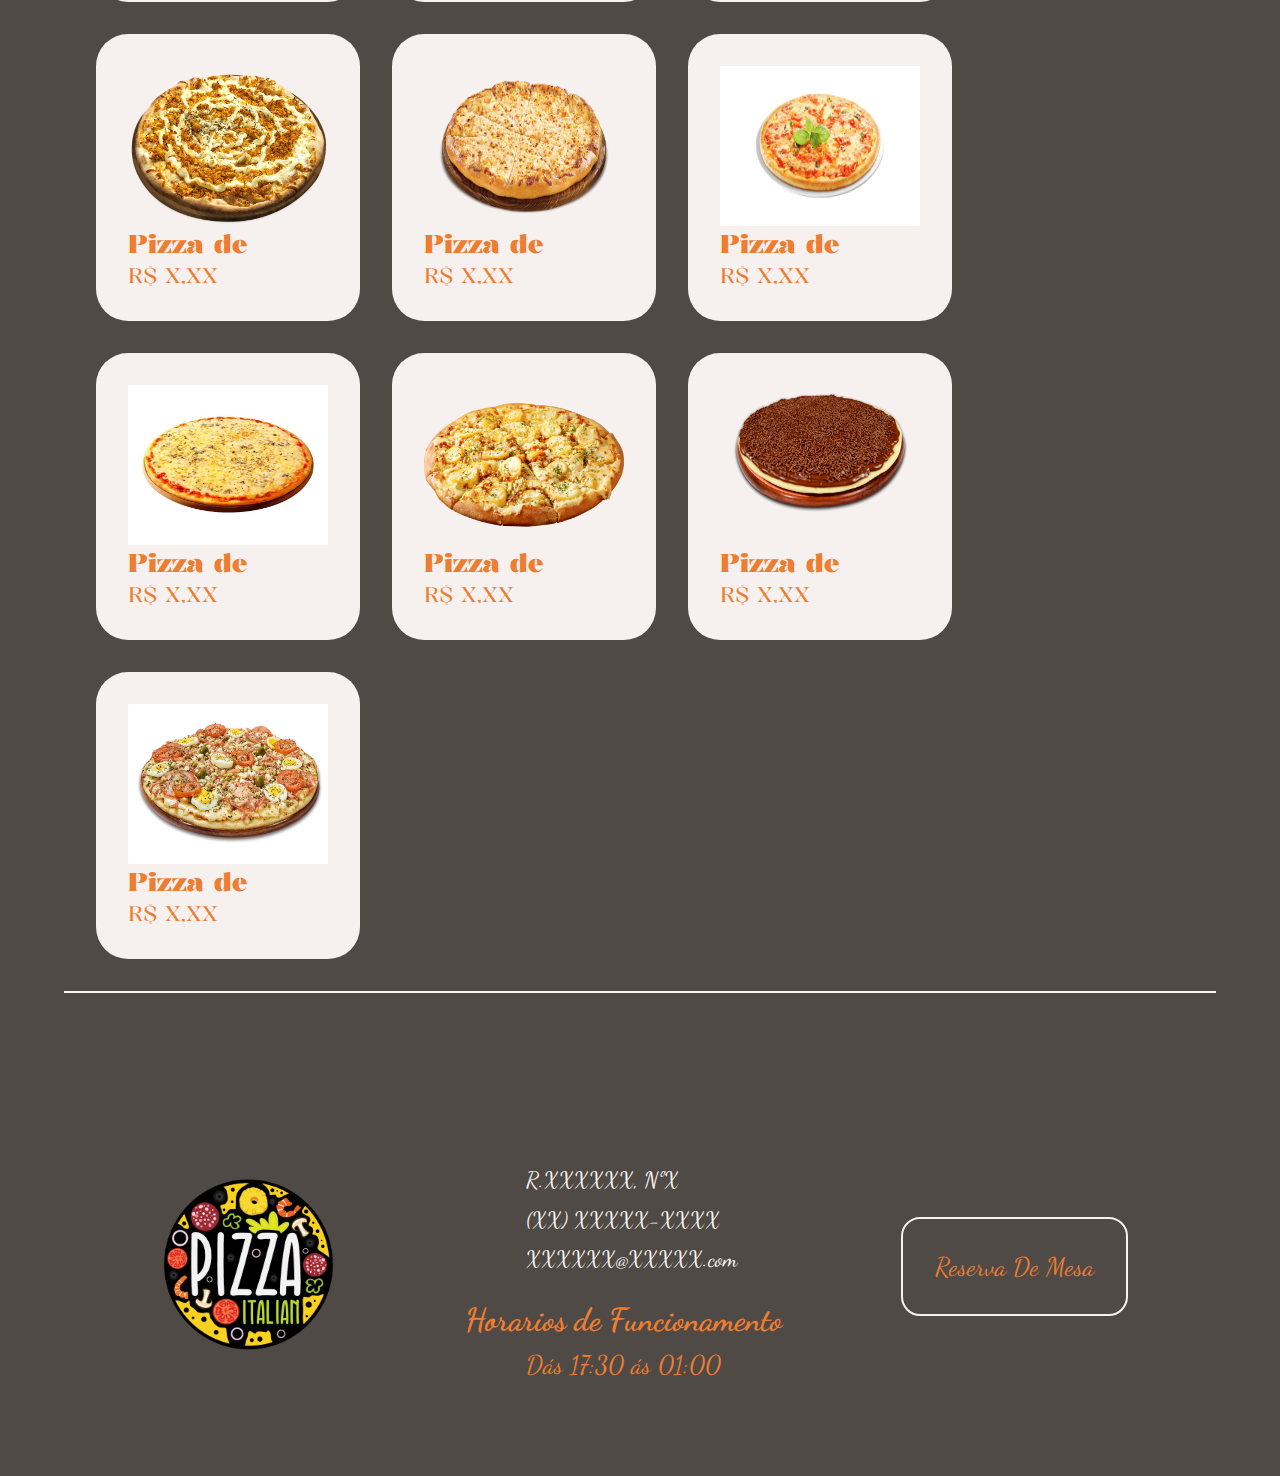
<file: Links/Componente-02/index.html>
<!DOCTYPE html>
<html lang="pt-br">
    <head>
        <meta charset="UTF-8">
        <meta name="viewport" content="width=device-width, initial-scale=1.0">
        <title>Delivery</title>
        <link rel="shortcut icon" href="../../Icons/Icon-Delivery/delivery.ico" type="image/x-icon">
        <link rel="stylesheet" href="https://cdnjs.cloudflare.com/ajax/libs/font-awesome/6.4.2/css/all.min.css" integrity="sha512-z3gLpd7yknf1YoNbCzqRKc4qyor8gaKU1qmn+CShxbuBusANI9QpRohGBreCFkKxLhei6S9CQXFEbbKuqLg0DA==" crossorigin="anonymous" referrerpolicy="no-referrer" />
        <link rel="stylesheet" href="../../Css/style.css">
        <script defer src="../../Js/script.Js"></script>
    </head>
    <body>
        <header>
            <section class="header">
                <div class="header__logo">
                    <img src="../../Imagens/Logo/01-logo-pizza.png" alt="Imagem do Logo" class="logo__header">
                </div>
                <div id="menu" class="header__menu">
                    <a href="../../index.html" class="header__menu_texto">Menu</a>
                    <a href="../Componente-01/index.html" class="header__menu_texto">Pizzaria</a>
                    <a href="../Componente-03/index.html" class="header__menu_texto">Reserva</a>
                    <a href="../Componente-04/index.html" class="header__menu_texto">Locaidades</a>
                    <a href="../Componente-05/index.html" class="header__menu_texto">Contatos</a>
                </div>
                <div id="barras" class="barras">
                    <span class="barra"></span>
                    <span class="barra"></span>
                    <span class="barra"></span>
                </div>
            </section>
        </header>
        <main>
            <section class="main">
                <div class="delivery">
                    <div class="delivery__campo_agua">
                        <div class="delivery__campo">
                            <img src="../../Imagens/Img-Bebidas/Agua/img-01-garrafa-agua.png" class="delivery__campo_imagem" alt="É uma imagem de uma garrafa de Água">
                            <h4 class="delivery__campo_nome">Garrafa de Água</h4>
                            <p class="delivery__campo_valor">R$ <span>X,XX</span></p>
                        </div>
                    </div>
                    <div class="delivery__campo_coca_cola">
                        <div class="delivery__campo">
                            <img src="../../Imagens/Img-Bebidas/Coca-Cola/img-01-garrafa-coca-cola.png" class="delivery__campo_imagem" alt="É uma imagem de uma garrafa de coca-cola">
                            <h4 class="delivery__campo_nome">Garrafa de Coca-Cola</h4>
                            <p class="delivery__campo_valor">R$ <span>X,XX</span></p>
                        </div>
                        <div class="delivery__campo">
                            <img src="../../Imagens/Img-Bebidas/Coca-Cola/img-02-lata-coca-cola.png" class="delivery__campo_imagem" alt="É uma imagem de uma lata de coca-cola">
                            <h4 class="delivery__campo_nome">Lata de Coca-Cola</h4>
                            <p class="delivery__campo_valor">R$ <span>X,XX</span></p>
                        </div>
                        <div class="delivery__campo">
                            <img src="../../Imagens/Img-Bebidas/Coca-Cola/img-03-lata-coca-cola-zero.png" class="delivery__campo_imagem" alt="É uma imagem de uma lata de coca-cola zero">
                            <h4 class="delivery__campo_nome">Lata de Coca-Cola Zero</h4>
                            <p class="delivery__campo_valor">R$ <span>X,XX</span></p>
                        </div>
                        <div class="delivery__campo">
                            <img src="../../Imagens/Img-Bebidas/Coca-Cola/img-04-lata-coca-cola-light.png" class="delivery__campo_imagem" alt="É uma imagem de uma lata de coca-cola light">
                            <h4 class="delivery__campo_nome">Lata de Coca-Cola Light</h4>
                            <p class="delivery__campo_valor">R$ <span>X,XX</span></p>
                        </div>
                    </div>
                    <div class="delivery__campo_fanta">
                        <div class="delivery__campo">
                            <img src="../../Imagens/Img-Bebidas/Fanta/img-01-lata-fanta-laranja.png" class="delivery__campo_imagem" alt="É uma imagem de uma lata de fanta laranja">
                            <h4 class="delivery__campo_nome">Lata de Fanta Laranja</h4>
                            <p class="delivery__campo_valor">R$ <span>X,XX</span></p>
                        </div>
                        <div class="delivery__campo">
                            <img src="../../Imagens/Img-Bebidas/Fanta/img-02-lata-fanta-uva.png" class="delivery__campo_imagem" alt="É uma imagem de uma lata de fanta uva">
                            <h4 class="delivery__campo_nome">Lata de Fanta Uva</h4>
                            <p class="delivery__campo_valor">R$ <span>X,XX</span></p>
                        </div>
                    </div>
                    <div class="delivery__campo_guarana">
                        <div class="delivery__campo">
                            <img src="../../Imagens/Img-Bebidas/Guaraná/img-01-garrafa-guarana.png" class="delivery__campo_imagem" alt="É uma imagem de uma garrafa de guaraná">
                            <h4 class="delivery__campo_nome">Garrafa De Guaraná</h4>
                            <p class="delivery__campo_valor">R$ <span>X,XX</span></p>
                        </div>
                        <div class="delivery__campo">
                            <img src="../../Imagens/Img-Bebidas/Guaraná/img-02-lata-guarana.png" class="delivery__campo_imagem" alt="É uma imagem de uma lata de guarrná">
                            <h4 class="delivery__campo_nome">Lata de Guaraná</h4>
                            <p class="delivery__campo_valor">R$ <span>X,XX</span></p>
                        </div>
                    </div>
                    <div class="delivery__campo_pepsi">
                        <div class="delivery__campo">
                            <img src="../../Imagens/Img-Bebidas/Pepsi/img-01-garrafa-pepsi.png" class="delivery__campo_imagem" alt="É uma imagem de uma garrafa de pepsi">
                            <h4 class="delivery__campo_nome">Garrafa de Pepsi</h4>
                            <p class="delivery__campo_valor">R$ <span>X,XX</span></p>
                        </div>
                        <div class="delivery__campo">
                            <img src="../../Imagens/Img-Bebidas/Pepsi/img-02-lata-pepsi.png" class="delivery__campo_imagem" alt="É uma imagem de uma lata de pepsi">
                            <h4 class="delivery__campo_nome">Lata de Pepsi</h4>
                            <p class="delivery__campo_valor">R$ <span>X,XX</span></p>
                        </div>
                    </div>
                    <div class="delivery__campo_sprite">
                        <div class="delivery__campo">
                            <img src="../../Imagens/Img-Bebidas/Sprite/img-01-lata-sprite.png" class="delivery__campo_imagem" alt="É uma imagem de uma lata de sprite">
                            <h4 class="delivery__campo_nome">Lata de Sprite</h4>
                            <p class="delivery__campo_valor">R$ <span>X,XX</span></p>
                        </div>
                    </div>
                    <div class="delivery__campo_suco_natural">
                        <div class="delivery__campo">
                            <img src="../../Imagens/Img-Bebidas/Suco-Natural/img-01-suco-natural.png" class="delivery__campo_imagem" alt="É uma imagem de copos de sucos naturais">
                            <h4 class="delivery__campo_nome">Suco Natural</h4>
                            <p class="delivery__campo_valor">R$ <span>X,XX</span></p>
                        </div>
                    </div>
                    <div class="delivery__campo_vinho">
                        <div class="delivery__campo">
                            <img src="../../Imagens/Img-Bebidas/Vinho/img-01-vinho.png" class="delivery__campo_imagem" alt="É uma imagem de uma garrafa e copo com vinho">
                            <h4 class="delivery__campo_nome">Vinho Seco</h4>
                            <p class="delivery__campo_valor">R$ <span>X,XX</span></p>
                        </div>
                        <div class="delivery__campo">
                            <img src="../../Imagens/Img-Bebidas/Vinho/img-02-vinho.webp" class="delivery__campo_imagem" alt="É uma imagem de uma garrafa e copo com vinho branco">
                            <h4 class="delivery__campo_nome">Vinho Branco</h4>
                            <p class="delivery__campo_valor">R$ <span>X,XX</span></p>
                        </div>
                    </div>
                    <div class="delivery__campo_pizza">
                        <div class="delivery__campo">
                            <img src="../../Imagens/Img-Pizzas/pizza-01-calabresa.png" class="delivery__campo_imagem" alt="É uma imagem da pizza de Calabresa">
                            <h4 class="delivery__campo_nome">Pizza de </h4>
                            <p class="delivery__campo_valor">R$ <span>X,XX</span></p>
                        </div>
                        <div class="delivery__campo">
                            <img src="../../Imagens/Img-Pizzas/pizza-02-romeu-julieta.png" class="delivery__campo_imagem" alt="É uma imagem da pizza de Romeu e Julieta">
                            <h4 class="delivery__campo_nome">Pizza de </h4>
                            <p class="delivery__campo_valor">R$ <span>X,XX</span></p>
                        </div>
                        <div class="delivery__campo">
                            <img src="../../Imagens/Img-Pizzas/pizza-03-marguerita.png" class="delivery__campo_imagem" alt="É uma imagem da pizza de Marguerita">
                            <h4 class="delivery__campo_nome">Pizza de </h4>
                            <p class="delivery__campo_valor">R$ <span>X,XX</span></p>
                        </div>
                        <div class="delivery__campo">
                            <img src="../../Imagens/Img-Pizzas/pizza-04-frango-catupiry.png" class="delivery__campo_imagem" alt="É uma imagem da pizza de Frango com Catupiry">
                            <h4 class="delivery__campo_nome">Pizza de </h4>
                            <p class="delivery__campo_valor">R$ <span>X,XX</span></p>
                        </div>
                        <div class="delivery__campo">
                            <img src="../../Imagens/Img-Pizzas/pizza-05-mussarela.webp" class="delivery__campo_imagem" alt="É uma imagem da pizza de Mussarela">
                            <h4 class="delivery__campo_nome">Pizza de </h4>
                            <p class="delivery__campo_valor">R$ <span>X,XX</span></p>
                        </div>
                        <div class="delivery__campo">
                            <img src="../../Imagens/Img-Pizzas/pizza-06-napolitana.png" class="delivery__campo_imagem" alt="É uma imagem da pizza de Napolitana">
                            <h4 class="delivery__campo_nome">Pizza de </h4>
                            <p class="delivery__campo_valor">R$ <span>X,XX</span></p>
                        </div>
                        <div class="delivery__campo">
                            <img src="../../Imagens/Img-Pizzas/pizza-07-quatro-queijos.webp" class="delivery__campo_imagem" alt="É uma imagem da pizza de Quatro Queijos">
                            <h4 class="delivery__campo_nome">Pizza de </h4>
                            <p class="delivery__campo_valor">R$ <span>X,XX</span></p>
                        </div>
                        <div class="delivery__campo">
                            <img src="../../Imagens/Img-Pizzas/pizza-08-california.png" class="delivery__campo_imagem" alt="É uma imagem da pizza de California">
                            <h4 class="delivery__campo_nome">Pizza de </h4>
                            <p class="delivery__campo_valor">R$ <span>X,XX</span></p>
                        </div>
                        <div class="delivery__campo">
                            <img src="../../Imagens/Img-Pizzas/pizza-09-brigadeiro.png" class="delivery__campo_imagem" alt="É uma imagem da pizza de Brigadeiro">
                            <h4 class="delivery__campo_nome">Pizza de </h4>
                            <p class="delivery__campo_valor">R$ <span>X,XX</span></p>
                        </div>
                        <div class="delivery__campo">
                            <img src="../../Imagens/Img-Pizzas/pizza-10-portuguesa.jpg" class="delivery__campo_imagem" alt="É uma imagem da pizza de Portuguesa">
                            <h4 class="delivery__campo_nome">Pizza de </h4>
                            <p class="delivery__campo_valor">R$ <span>X,XX</span></p>
                        </div>
                    </div>
                </div>
            </section>
        </main>
        <footer>
            <section class="footer">
                <div class="footer__contato">
                    <div>
                        <img src="../../Imagens/Logo/01-logo-pizza.png" alt="Imagem da Logo" class="logo__footer">
                    </div>
                    <div class="footer__div_contatos">
                        <a href="#"><i class="fa-brands fa-instagram"></i></a>
                        <a href="#"><i class="fa-brands fa-facebook"></i></a>
                        <a href="#"><i class="fa-brands fa-square-x-twitter"></i></a>
                        <a href="#"><i class="fa-brands fa-telegram"></i></a>
                    </div>
                </div>
                <div class="footer__localidade">
                    <div>
                        <p class="footer__endereco"><i class="fa-solid fa-house"></i>R.XXXXXX, NºX</p>
                        <p class="footer__telefone"><i class="fa-solid fa-phone"></i>(XX) XXXXX-XXXX</p>
                        <p class="footer__email"><i class="fa-solid fa-envelope"></i>XXXXXX@XXXXX.com</p>
                    </div>
                    <div>
                        <h2>Horarios de Funcionamento</h2>
                        <p><i class="fa-regular fa-clock"></i> Dás 17:30 ás 01:00</p>
                    </div>
                </div>
                <div class="footer__opcoes">
                    <a href="../Componente-03/index.html" class="footer__botao">Reserva De Mesa</a>
                </div>
            </section>
        </footer>
    </body>
</html>
</file>
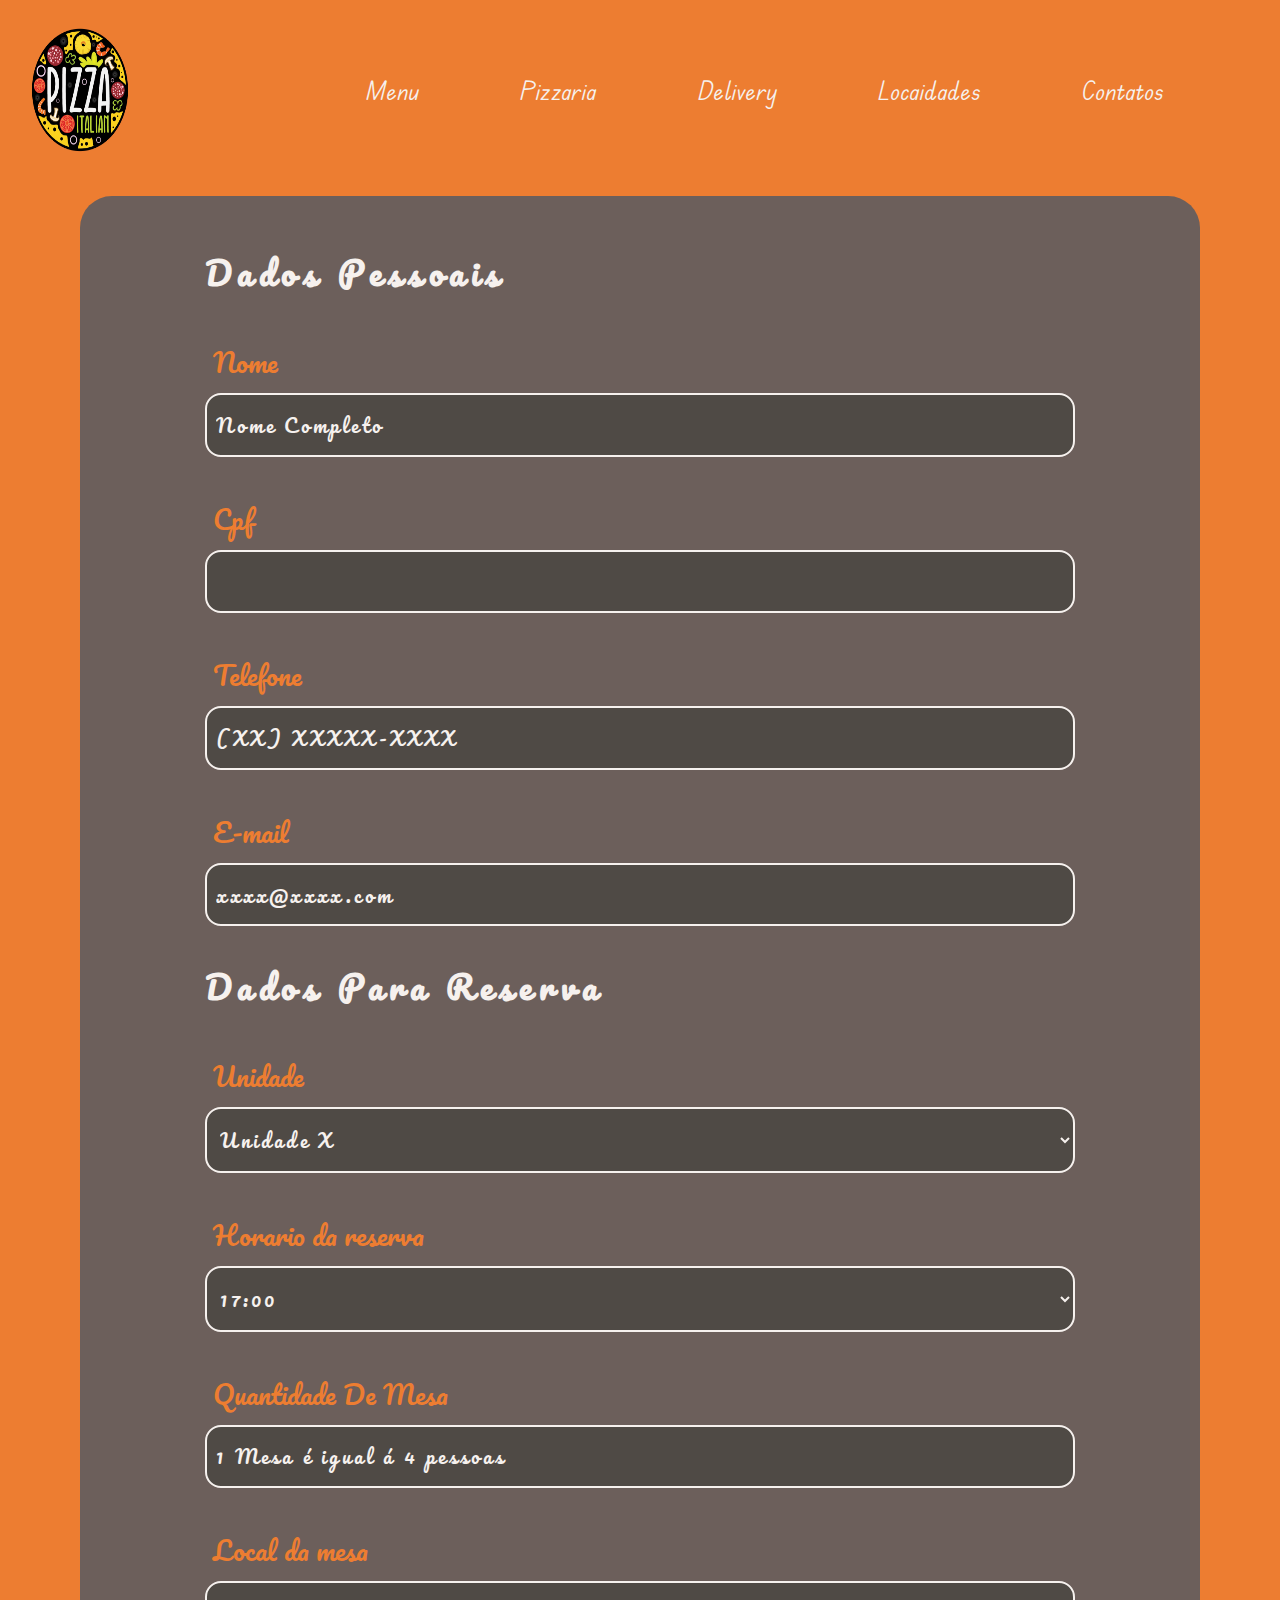
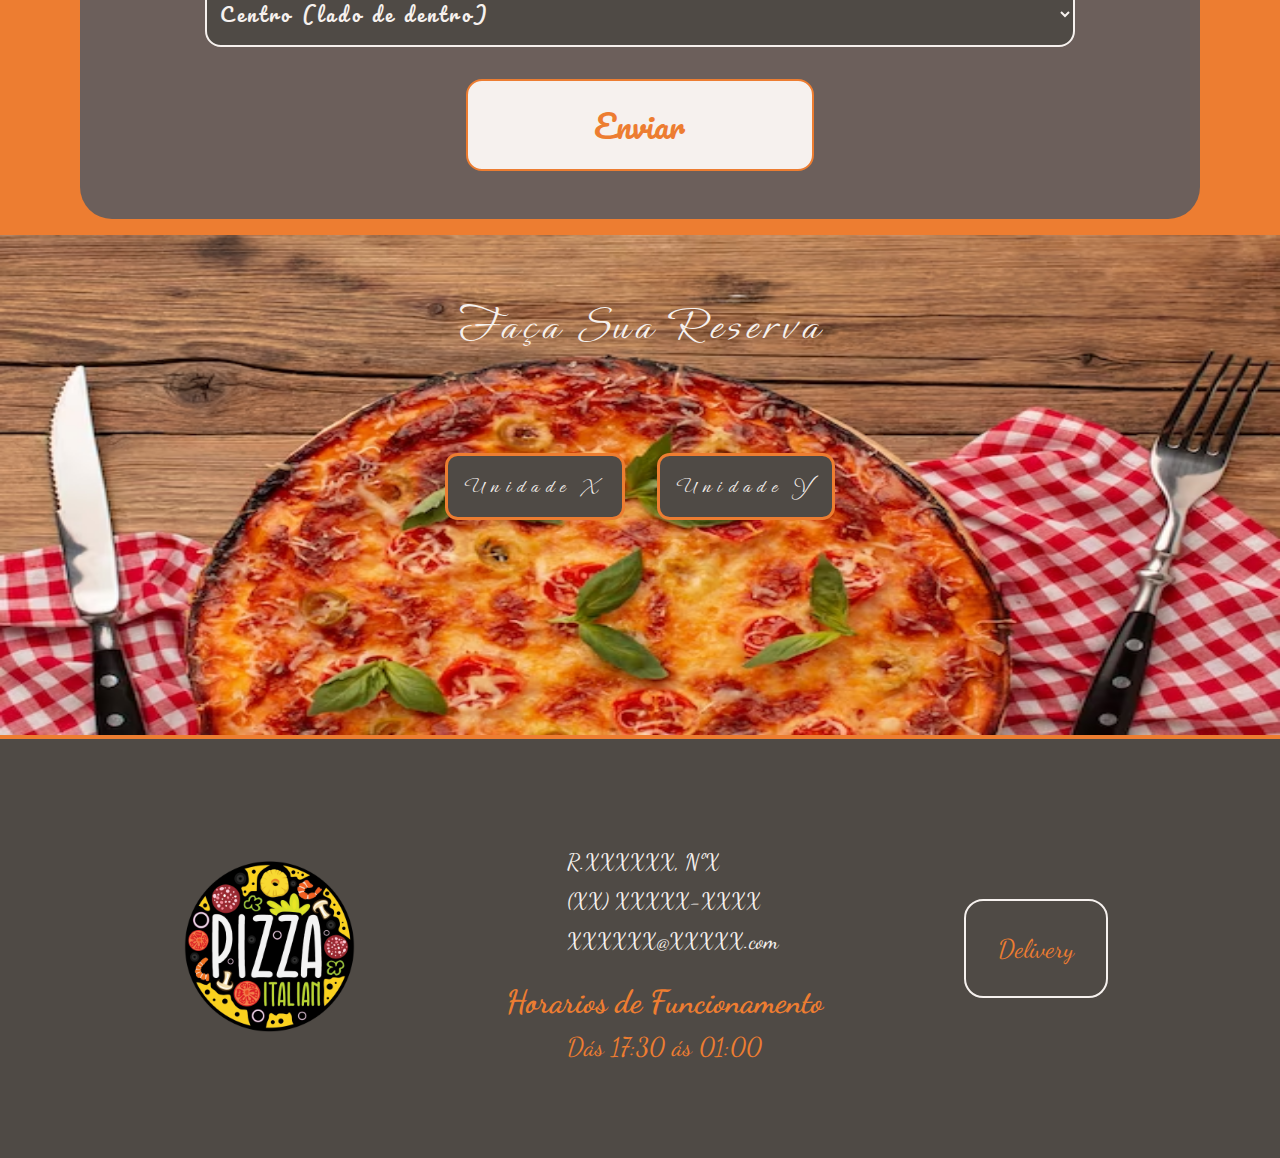
<file: Links/Componente-03/index.html>
<!DOCTYPE html>
<html lang="pt-br">
    <head>
        <meta charset="UTF-8">
        <meta name="viewport" content="width=device-width, initial-scale=1.0">
        <title>Reserva</title>
        <link rel="shortcut icon" href="../../Icons/Icon-Reserva/reserva.ico" type="image/x-icon">
        <link rel="stylesheet" href="https://cdnjs.cloudflare.com/ajax/libs/font-awesome/6.4.2/css/all.min.css" integrity="sha512-z3gLpd7yknf1YoNbCzqRKc4qyor8gaKU1qmn+CShxbuBusANI9QpRohGBreCFkKxLhei6S9CQXFEbbKuqLg0DA==" crossorigin="anonymous" referrerpolicy="no-referrer" />
        <link rel="stylesheet" href="../../Css/style.css">
        <script defer src="../../Js/Formulario/formulario.Js"></script>
        <script defer src="../../Js/script.Js"></script>
    </head>
    <body>
        <header>
            <section class="header">
                <div class="header__logo">
                    <img src="../../Imagens/Logo/01-logo-pizza.png" alt="Imagem do Logo" class="logo__header">
                </div>
                <div id="menu" class="header__menu">
                    <a href="../../index.html" class="header__menu_texto">Menu</a>
                    <a href="../Componente-01/index.html" class="header__menu_texto">Pizzaria</a>
                    <a href="../Componente-02/index.html" class="header__menu_texto">Delivery</a>
                    <a href="../Componente-04/index.html" class="header__menu_texto">Locaidades</a>
                    <a href="../Componente-05/index.html" class="header__menu_texto">Contatos</a>
                </div>
                <div id="barras" class="barras">
                    <span class="barra"></span>
                    <span class="barra"></span>
                    <span class="barra"></span>
                </div>
            </section>
        </header>
        <main>
            <section class="main">
                <form class="formulario" id="formulario">
                    <div class="formulario__campo">
                        <div class="formulario__campo_dados">
                            <h2 class="formulario__campo_dados_titulo">Dados Pessoais</h2>
                        </div>
                        <div class="formulario__campo_dados">
                            <label for="Nome" class="formulario__campo_dados_label">Nome</label>
                            <input type="text" name="Nome" id="formulario--dados-nome" class="formulario__campo_dados_input" placeholder="Nome Completo">
                            <i class="fa-solid fa-circle-check"></i>
                            <i class="fa-solid fa-circle-exclamation"></i>
                            <small></small>
                        </div>
                        <div class="formulario__campo_dados">
                            <label for="cpf" class="formulario__campo_dados_label">Cpf</label>
                            <input type="number" name="cpf" id="formulario--dados-cpf" class="formulario__campo_dados_input">
                            <i class="fa-solid fa-circle-check"></i>
                            <i class="fa-solid fa-circle-exclamation"></i>
                            <small></small>
                        </div>
                        <div class="formulario__campo_dados">
                            <label for="telefone" class="formulario__campo_dados_label">Telefone</label>
                            <input type="number" name="telefone" id="formulario--dados-telefone" class="formulario__campo_dados_input" placeholder="(XX) XXXXX-XXXX">
                            <i class="fa-solid fa-circle-check"></i>
                            <i class="fa-solid fa-circle-exclamation"></i>
                            <small></small>
                        </div>
                        <div class="formulario__campo_dados">
                            <label for="email" class="formulario__campo_dados_label">E-mail</label>
                            <input type="email" name="email" id="formulario--dados-email" class="formulario__campo_dados_input" placeholder="xxxx@xxxx.com">
                            <i class="fa-solid fa-circle-check"></i>
                            <i class="fa-solid fa-circle-exclamation"></i>
                            <small></small>
                        </div>
                    </div>
                    <div class="formulario__campo">
                        <div class="formulario__campo_dados">
                            <h2 class="formulario__campo_dados_titulo">Dados Para Reserva</h2>
                        </div>
                        <div class="formulario__campo_dados">
                            <label for="unidade" class="formulario__campo_dados_label">Unidade</label>
                            <select name="unidade" id="formulario--dados-unidade" class="formulario__campo_dados_select">
                                <option value="UnidadeX">Unidade X</option>
                                <option value="UnidadeY">Unidade Y</option>
                            </select>
                        </div>
                        <div class="formulario__campo_dados">
                            <label for="horario" class="formulario__campo_dados_label">Horario da reserva</label>
                            <select name="horario-da-reserva" class="formulario__campo_dados_select">
                                <option>17:00</option>
                                <option>17:30</option>
                                <option>18:00</option>
                                <option>18:30</option>
                                <option>19:00</option>
                                <option>19:30</option>
                                <option>20:00</option>
                                <option>20:30</option>
                                <option>21:00</option>
                                <option>21:30</option>
                                <option>22:00</option>
                                <option>22:30</option>
                                <option>23:00</option>
                                <option>23:30</option>
                                <option>00:00</option>
                                <option>00:30</option>
                            </select>
                        </div>
                        <div class="formulario__campo_dados">
                            <label for="mesa" class="formulario__campo_dados_label">Quantidade De Mesa</label>
                            <input type="number" name="mesa" id="formulario--dados-mesa" class="formulario__campo_dados_input" placeholder="1 Mesa é igual á 4 pessoas">
                            <i class="fa-solid fa-circle-check"></i>
                            <i class="fa-solid fa-circle-exclamation"></i>
                            <small></small>
                        </div>
                        <div class="formulario__campo_dados">
                            <label for="local-mesa" class="formulario__campo_dados_label">Local da mesa</label>
                            <select name="local-mesa" class="formulario__campo_dados_select">
                                <option value="local1">Centro (lado de dentro)</option>
                                <option value="local2">Canto (lado de dentro)</option>
                                <option value="local3">Lado de Fora (Centro)</option>
                            </select>
                        </div>
                    </div>
                    <div class="formulario__campo">
                        <input type="submit" value="Enviar" class="formulario__campo_botao">
                    </div>
                </form>
                <div class="main__reserva">
                    <img src="../../Imagens/img-reserva/img-de-fundo.avif" alt="Imagem de fundo com talheres da Pizzaria" class="main__reserva_img_fundo">
                    <div class="main__reseva_texto">
                        <p class="main__reseva_texto_p">Faça Sua Reserva</p>
                        <div class="main__reseva_texto_botoes">
                            <a href="../Componente-08/index.html" class="main__reseva_texto_botao">Unidade X</a>
                            <a href="../Componente-09/index.html" class="main__reseva_texto_botao">Unidade Y</a>
                        </div>
                    </div>
                </div>
            </section>
        </main>
        <footer>
            <section class="footer">
                <div class="footer__contato">
                    <div>
                        <img src="../../Imagens/Logo/01-logo-pizza.png" alt="Imagem da Logo" class="logo__footer">
                    </div>
                    <div class="footer__div_contatos">
                        <a href="#"><i class="fa-brands fa-instagram"></i></a>
                        <a href="#"><i class="fa-brands fa-facebook"></i></a>
                        <a href="#"><i class="fa-brands fa-square-x-twitter"></i></a>
                        <a href="#"><i class="fa-brands fa-telegram"></i></a>
                    </div>
                </div>
                <div class="footer__localidade">
                    <div>
                        <p class="footer__endereco"><i class="fa-solid fa-house"></i>R.XXXXXX, NºX</p>
                        <p class="footer__telefone"><i class="fa-solid fa-phone"></i>(XX) XXXXX-XXXX</p>
                        <p class="footer__email"><i class="fa-solid fa-envelope"></i>XXXXXX@XXXXX.com</p>
                    </div>
                    <div>
                        <h2>Horarios de Funcionamento</h2>
                        <p><i class="fa-regular fa-clock"></i> Dás 17:30 ás 01:00</p>
                    </div>
                </div>
                <div class="footer__opcoes">
                    <a href="../Componente-02/index.html" class="footer__botao">Delivery</a>
                </div>
            </section>
        </footer>
    </body>
</html>
</file>
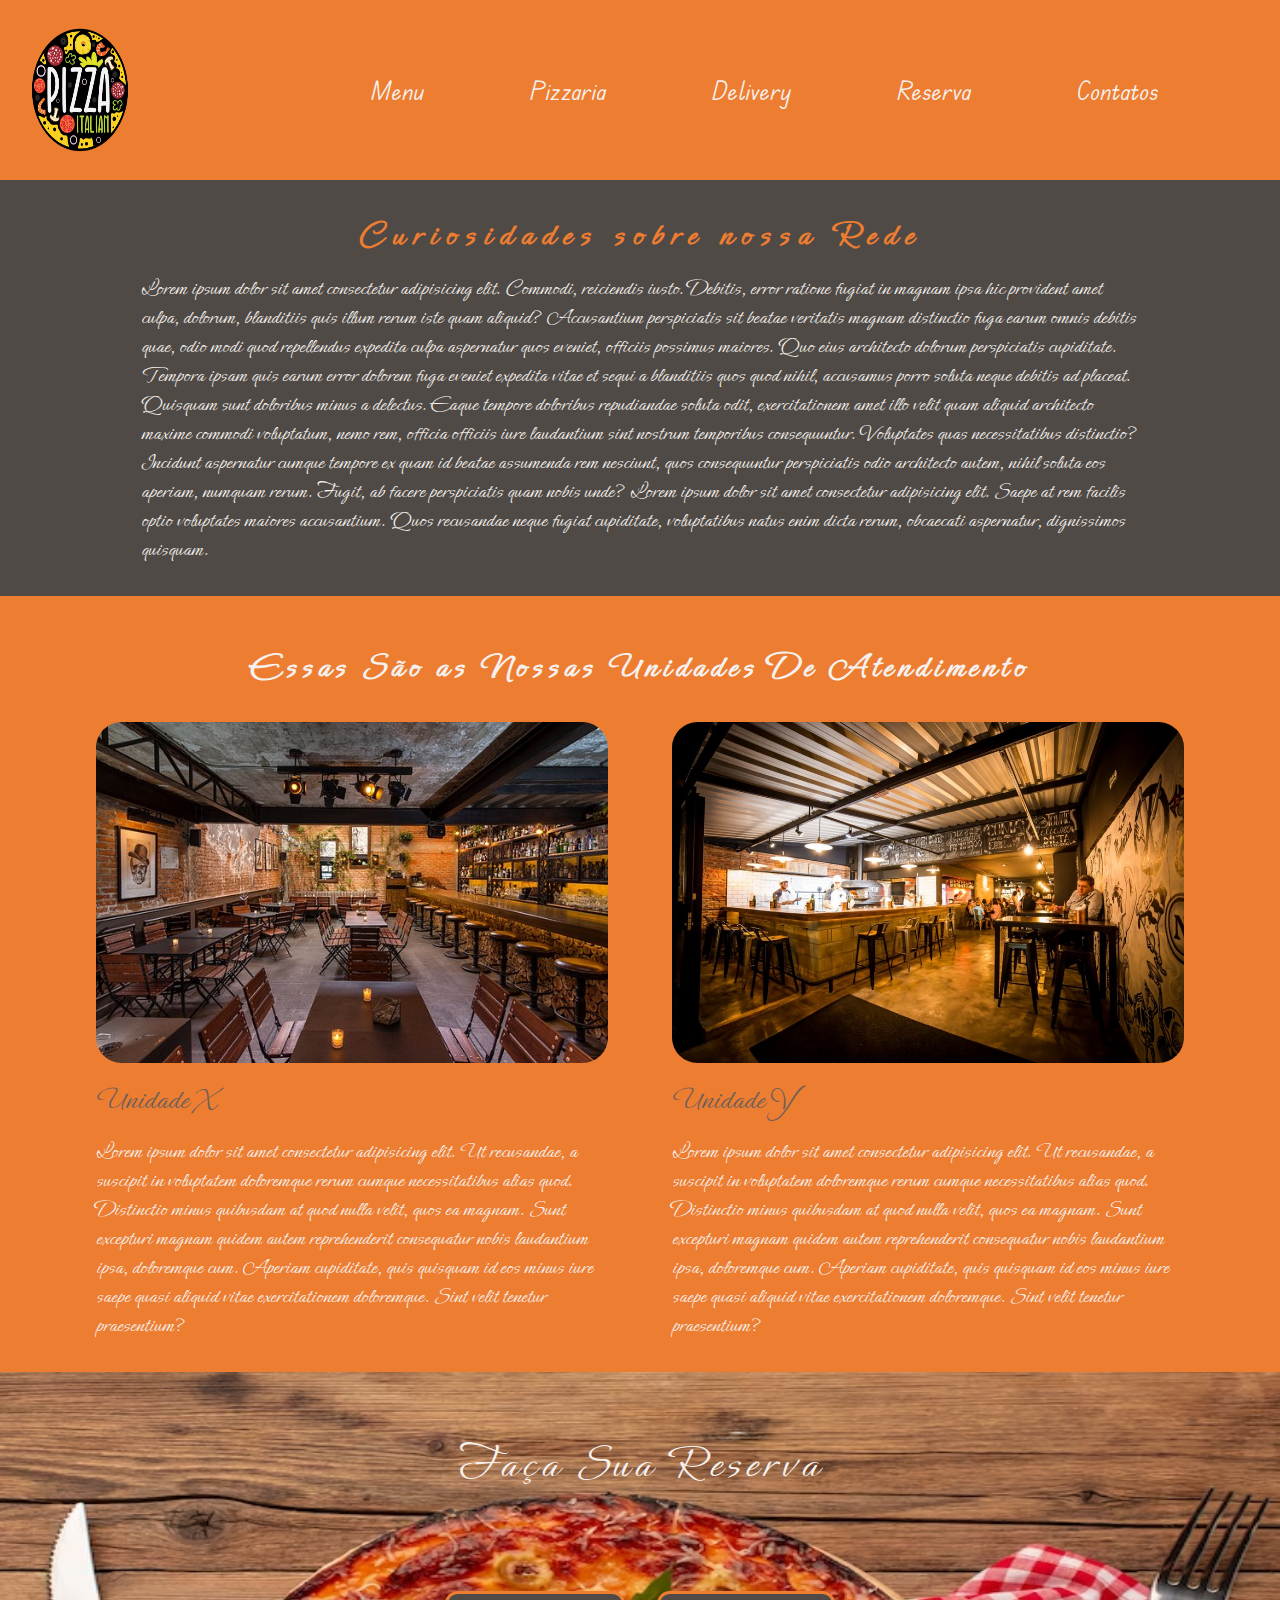
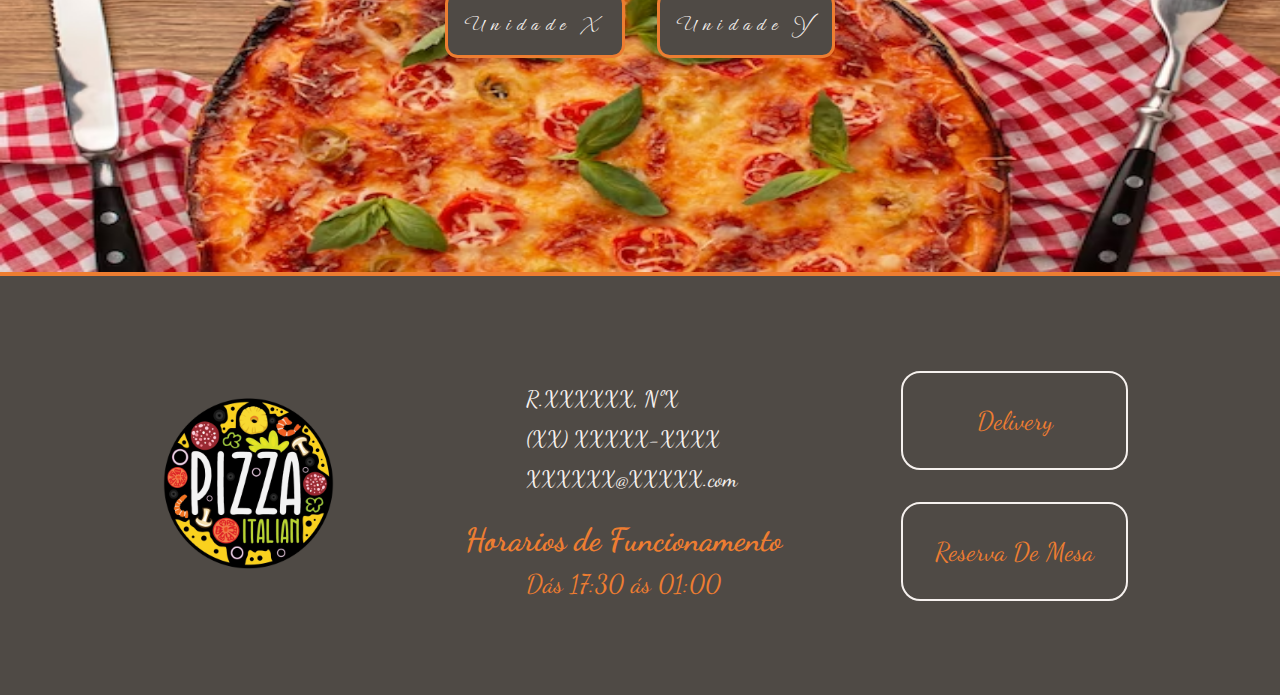
<file: Links/Componente-04/index.html>
<!DOCTYPE html>
<html lang="pt-br">
    <head>
        <meta charset="UTF-8">
        <meta name="viewport" content="width=device-width, initial-scale=1.0">
        <title>Localidades</title>
        <link rel="shortcut icon" href="../../Icons/Icon-Localidade/localidade.ico" type="image/x-icon">
        <link rel="stylesheet" href="https://cdnjs.cloudflare.com/ajax/libs/font-awesome/6.4.2/css/all.min.css" integrity="sha512-z3gLpd7yknf1YoNbCzqRKc4qyor8gaKU1qmn+CShxbuBusANI9QpRohGBreCFkKxLhei6S9CQXFEbbKuqLg0DA==" crossorigin="anonymous" referrerpolicy="no-referrer" />
        <link rel="stylesheet" href="../../Css/style.css">
        <script defer src="../../Js/script.Js"></script>
    </head>
    <body>
        <header>
            <section class="header">
                <div class="header__logo">
                    <img src="../../Imagens/Logo/01-logo-pizza.png" alt="Imagem do Logo" class="logo__header">
                </div>
                <div id="menu" class="header__menu">
                    <a href="../../index.html" class="header__menu_texto">Menu</a>
                    <a href="../Componente-01/index.html" class="header__menu_texto">Pizzaria</a>
                    <a href="../Componente-02/index.html" class="header__menu_texto">Delivery</a>
                    <a href="../Componente-03/index.html" class="header__menu_texto">Reserva</a>
                    <a href="../Componente-05/index.html" class="header__menu_texto">Contatos</a>
                </div>
                <div id="barras" class="barras">
                    <span class="barra"></span>
                    <span class="barra"></span>
                    <span class="barra"></span>
                </div>
            </section>
        </header>
        <main>
            <section class="main">
                <div class="main__curiosidades">
                    <div class="main__curiosidade">
                        <h2 class="main__curiosidade_subtitulo">Curiosidades sobre nossa Rede</h2>
                        <p class="main__curiosidade_texto">Lorem ipsum dolor sit amet consectetur adipisicing elit. Commodi, reiciendis iusto. Debitis, error ratione fugiat in magnam ipsa hic provident amet culpa, dolorum, blanditiis quis illum rerum iste quam aliquid?
                        Accusantium perspiciatis sit beatae veritatis magnam distinctio fuga earum omnis debitis quae, odio modi quod repellendus expedita culpa aspernatur quos eveniet, officiis possimus maiores. Quo eius architecto dolorum perspiciatis cupiditate.
                        Tempora ipsam quis earum error dolorem fuga eveniet expedita vitae et sequi a blanditiis quos quod nihil, accusamus porro soluta neque debitis ad placeat. Quisquam sunt doloribus minus a delectus.
                        Eaque tempore doloribus repudiandae soluta odit, exercitationem amet illo velit quam aliquid architecto maxime commodi voluptatum, nemo rem, officia officiis iure laudantium sint nostrum temporibus consequuntur. Voluptates quas necessitatibus distinctio?
                        Incidunt aspernatur cumque tempore ex quam id beatae assumenda rem nesciunt, quos consequuntur perspiciatis odio architecto autem, nihil soluta eos aperiam, numquam rerum. Fugit, ab facere perspiciatis quam nobis unde?
                        Lorem ipsum dolor sit amet consectetur adipisicing elit. Saepe at rem facilis optio voluptates maiores accusantium. Quos recusandae neque fugiat cupiditate, voluptatibus natus enim dicta rerum, obcaecati aspernatur, dignissimos quisquam.</p>
                    </div>
                </div>
                <div class="main__localidade_titulo">
                    <h2 class="main__localidade_titulo_h2">Essas São as Nossas Unidades De Atendimento</h2>
                </div>
                <div class="main__localidades">
                    <div class="main__localidade">
                        <img src="../../Imagens/Img-Localidade/img-unidade-01.jpg" alt="Imagem da Unidade De X" class="main__localidade_img_unidade">
                        <a href="../Componente-06/index.html" class="main__localidade_subtitulo">Unidade X</a>
                        <p class="main__localidade_texto">Lorem ipsum dolor sit amet consectetur adipisicing elit. Ut recusandae, a suscipit in voluptatem doloremque rerum cumque necessitatibus alias quod. Distinctio minus quibusdam at quod nulla velit, quos ea magnam.
                        Sunt excepturi magnam quidem autem reprehenderit consequatur nobis laudantium ipsa, doloremque cum. Aperiam cupiditate, quis quisquam id eos minus iure saepe quasi aliquid vitae exercitationem doloremque. Sint velit tenetur praesentium?</p>
                    </div>
                    <div class="main__localidade">
                        <img src="../../Imagens/Img-Localidade/img-unidade-02.jpeg" alt="Imagem da Unidade De Y" class="main__localidade_img_unidade">
                        <a href="../Componente-07/index.html" class="main__localidade_subtitulo">Unidade Y</a>
                        <p class="main__localidade_texto">Lorem ipsum dolor sit amet consectetur adipisicing elit. Ut recusandae, a suscipit in voluptatem doloremque rerum cumque necessitatibus alias quod. Distinctio minus quibusdam at quod nulla velit, quos ea magnam.
                            Sunt excepturi magnam quidem autem reprehenderit consequatur nobis laudantium ipsa, doloremque cum. Aperiam cupiditate, quis quisquam id eos minus iure saepe quasi aliquid vitae exercitationem doloremque. Sint velit tenetur praesentium?</p>
                    </div>
                </div>
                <div class="main__reserva">
                    <img src="../../Imagens/img-reserva/img-de-fundo.avif" alt="Imagem de fundo com talheres da Pizzaria" class="main__reserva_img_fundo">
                    <div class="main__reseva_texto">
                        <p class="main__reseva_texto_p">Faça Sua Reserva</p>
                        <div class="main__reseva_texto_botoes">
                            <a href="../Componente-08/index.html" class="main__reseva_texto_botao">Unidade X</a>
                            <a href="../Componente-09/index.html" class="main__reseva_texto_botao">Unidade Y</a>
                        </div>
                    </div>
                </div>
            </section>
        </main>
        <footer>
            <section class="footer">
                <div class="footer__contato">
                    <div>
                        <img src="../../Imagens/Logo/01-logo-pizza.png" alt="Imagem da Logo" class="logo__footer">
                    </div>
                    <div class="footer__div_contatos">
                        <a href="#"><i class="fa-brands fa-instagram"></i></a>
                        <a href="#"><i class="fa-brands fa-facebook"></i></a>
                        <a href="#"><i class="fa-brands fa-square-x-twitter"></i></a>
                        <a href="#"><i class="fa-brands fa-telegram"></i></a>
                    </div>
                </div>
                <div class="footer__localidade">
                    <div>
                        <p class="footer__endereco"><i class="fa-solid fa-house"></i>R.XXXXXX, NºX</p>
                        <p class="footer__telefone"><i class="fa-solid fa-phone"></i>(XX) XXXXX-XXXX</p>
                        <p class="footer__email"><i class="fa-solid fa-envelope"></i>XXXXXX@XXXXX.com</p>
                    </div>
                    <div>
                        <h2>Horarios de Funcionamento</h2>
                        <p><i class="fa-regular fa-clock"></i> Dás 17:30 ás 01:00</p>
                    </div>
                </div>
                <div class="footer__opcoes">
                    <a href="../Componente-02/index.html" class="footer__botao">Delivery</a>
                    <a href="../Componente-03/index.html" class="footer__botao">Reserva De Mesa</a>
                </div>
            </section>
        </footer>
    </body>
</html>
</file>
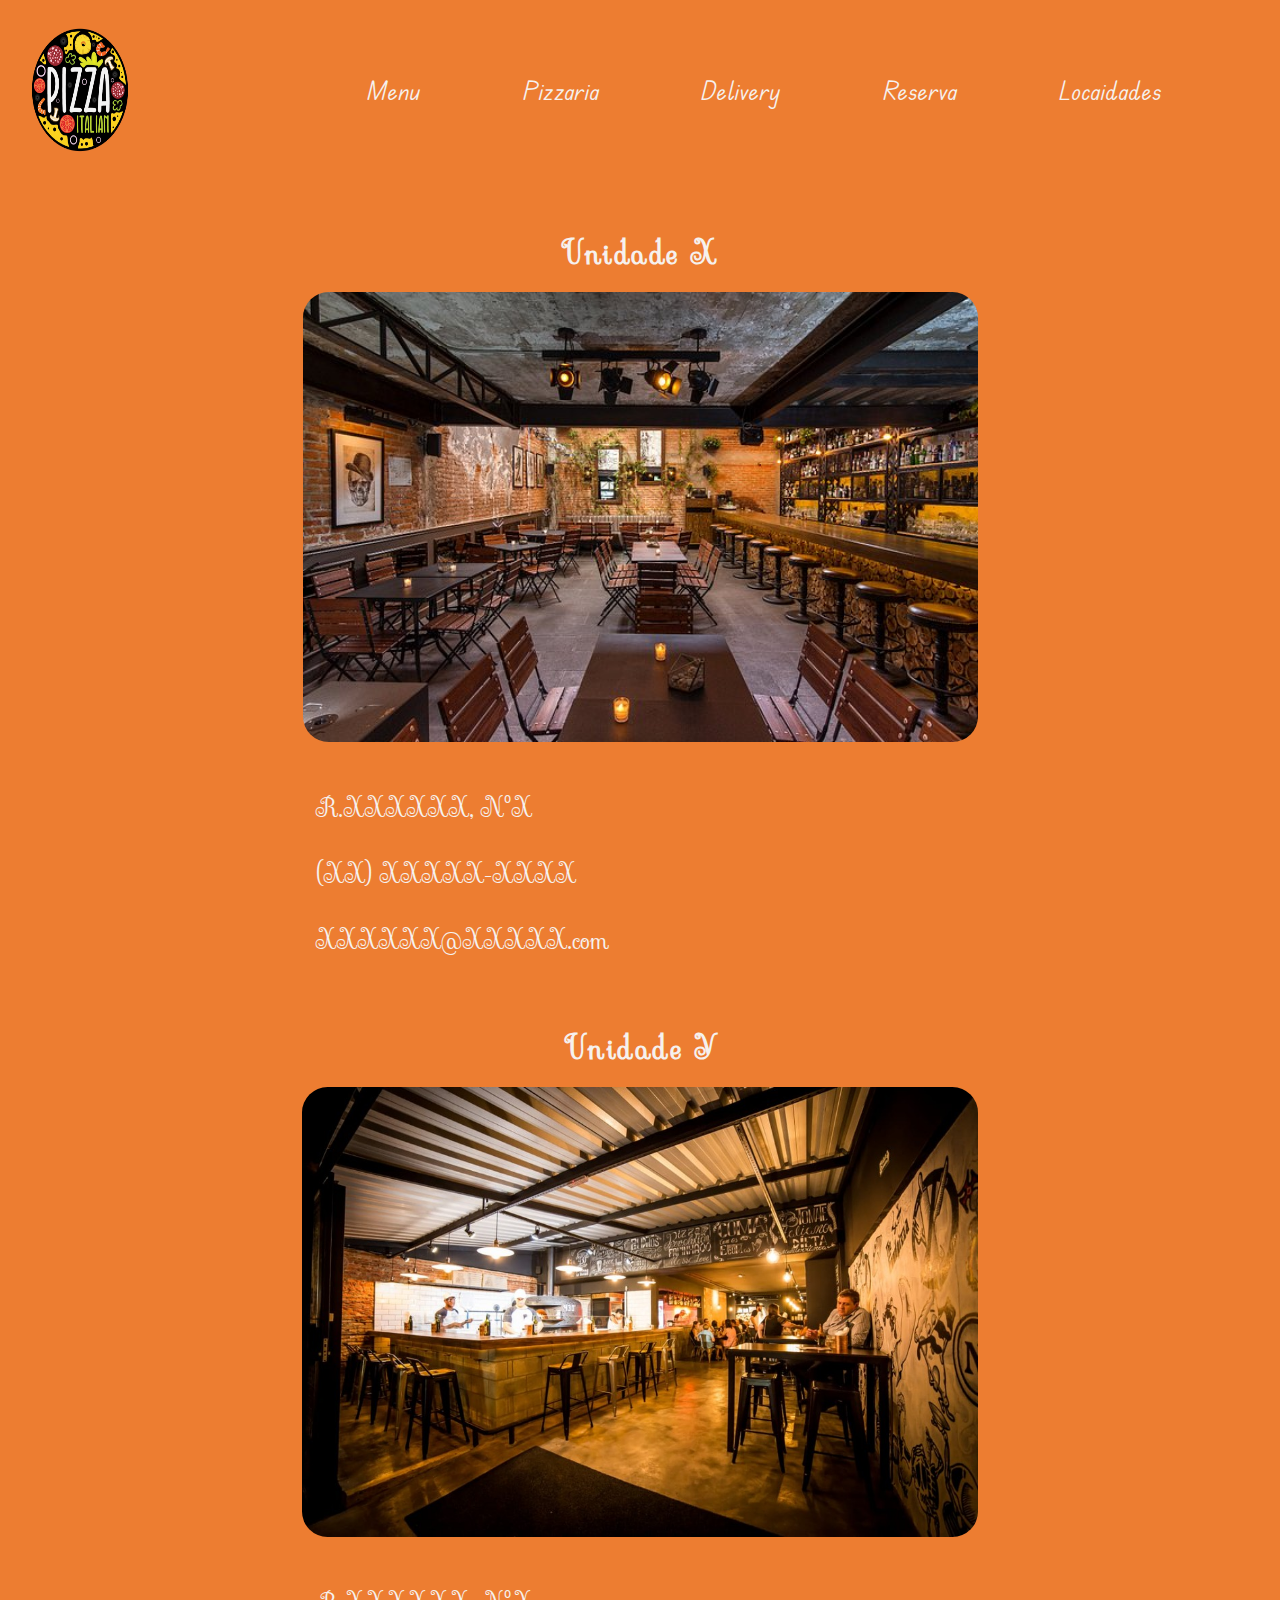
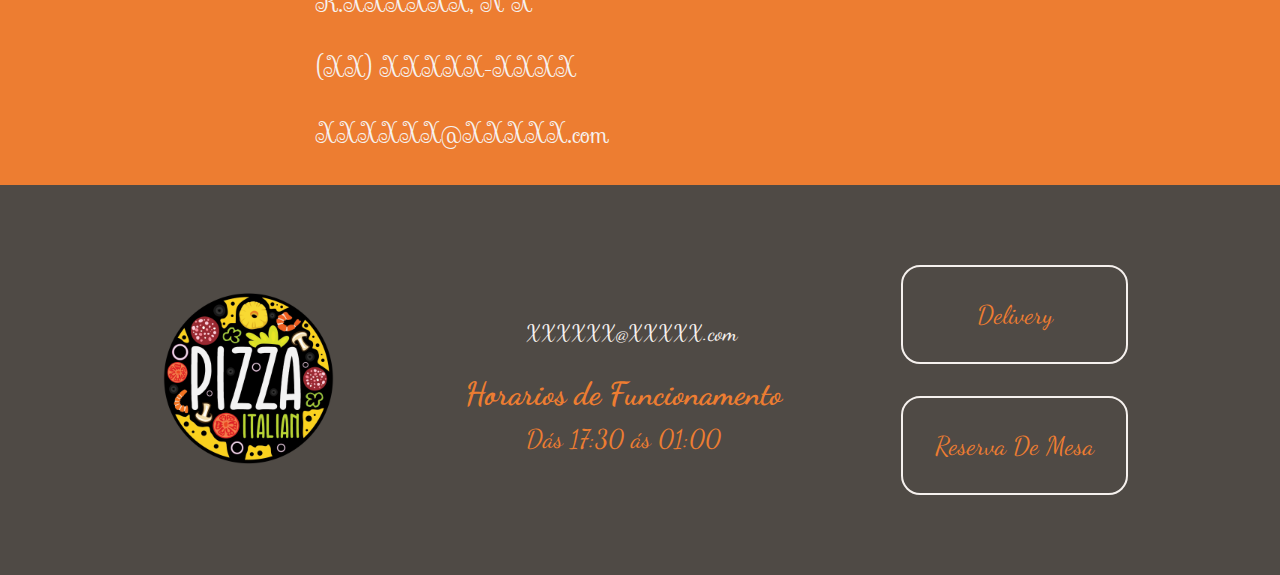
<file: Links/Componente-05/index.html>
<!DOCTYPE html>
<html lang="pt-br">
    <head>
        <meta charset="UTF-8">
        <meta name="viewport" content="width=device-width, initial-scale=1.0">
        <title>Contatos</title>
        <link rel="shortcut icon" href="../../Icons/Icon-Contato/contato.ico" type="image/x-icon">
        <link rel="stylesheet" href="https://cdnjs.cloudflare.com/ajax/libs/font-awesome/6.4.2/css/all.min.css" integrity="sha512-z3gLpd7yknf1YoNbCzqRKc4qyor8gaKU1qmn+CShxbuBusANI9QpRohGBreCFkKxLhei6S9CQXFEbbKuqLg0DA==" crossorigin="anonymous" referrerpolicy="no-referrer" />
        <link rel="stylesheet" href="../../Css/style.css">
        <script defer src="../../Js/script.Js"></script>
    </head>
    <body>
        <header>
            <section class="header">
                <div class="header__logo">
                    <img src="../../Imagens/Logo/01-logo-pizza.png" alt="Imagem do Logo" class="logo__header">
                </div>
                <div id="menu" class="header__menu">
                    <a href="../../index.html" class="header__menu_texto">Menu</a>
                    <a href="../Componente-01/index.html" class="header__menu_texto">Pizzaria</a>
                    <a href="../Componente-02/index.html" class="header__menu_texto">Delivery</a>
                    <a href="../Componente-03/index.html" class="header__menu_texto">Reserva</a>
                    <a href="../Componente-04/index.html" class="header__menu_texto">Locaidades</a>
                </div>
                <div id="barras" class="barras">
                    <span class="barra"></span>
                    <span class="barra"></span>
                    <span class="barra"></span>
                </div>
            </section>
        </header>
        <main>
            <section class="main">
                <div class="main__contatos">
                    <div class="main__contato">
                        <h3 class="main__contato_tutilo">Unidade X</h3>
                        <img src="../../Imagens/Img-Localidade/img-unidade-01.jpg" class="main__contato_imagem" alt="Imagem da Unidade X">
                        <div class="main__contato_redes_sociais">
                            <a href="#"><i class="fa-brands fa-instagram"></i></a>
                            <a href="#"><i class="fa-brands fa-facebook"></i></a>
                            <a href="#"><i class="fa-brands fa-square-x-twitter"></i></a>
                            <a href="#"><i class="fa-brands fa-telegram"></i></a>
                        </div>
                        <div class="main__contato_local">
                            <p><i class="fa-solid fa-location-dot"></i>R.XXXXXX, NºX</p>
                            <p><i class="fa-solid fa-phone"></i>(XX) XXXXX-XXXX</p>
                            <p><i class="fa-solid fa-envelope"></i>XXXXXX@XXXXX.com</p>
                        </div>
                    </div>
                    <div class="main__contato">
                        <h3 class="main__contato_tutilo">Unidade Y</h3>
                        <img src="../../Imagens/Img-Localidade/img-unidade-02.jpeg" class="main__contato_imagem" alt="Imagem da Unidade Y">
                        <div class="main__contato_redes_sociais">
                            <a href="#"><i class="fa-brands fa-instagram"></i></a>
                            <a href="#"><i class="fa-brands fa-facebook"></i></a>
                            <a href="#"><i class="fa-brands fa-square-x-twitter"></i></a>
                            <a href="#"><i class="fa-brands fa-telegram"></i></a>
                        </div>
                        <div class="main__contato_local">
                            <p><i class="fa-solid fa-location-dot"></i>R.XXXXXX, NºX</p>
                            <p><i class="fa-solid fa-phone"></i>(XX) XXXXX-XXXX</p>
                            <p><i class="fa-solid fa-envelope"></i>XXXXXX@XXXXX.com</p>
                        </div>
                    </div>
                </div>
            </section>
        </main>
        <footer>
            <section class="footer">
                <div class="footer__contato">
                    <div>
                        <img src="../../Imagens/Logo/01-logo-pizza.png" alt="Imagem da Logo" class="logo__footer">
                    </div>
                </div>
                <div class="footer__localidade">
                    <div>
                        <p class="footer__email"><i class="fa-solid fa-envelope"></i>XXXXXX@XXXXX.com</p>
                    </div>
                    <div>
                        <h2>Horarios de Funcionamento</h2>
                        <p><i class="fa-regular fa-clock"></i> Dás 17:30 ás 01:00</p>
                    </div>
                </div>
                <div class="footer__opcoes">
                    <a href="../Componente-02/index.html" class="footer__botao">Delivery</a>
                    <a href="../Componente-03/index.html" class="footer__botao">Reserva De Mesa</a>
                </div>
            </section>
        </footer>
    </body>
</html>
</file>
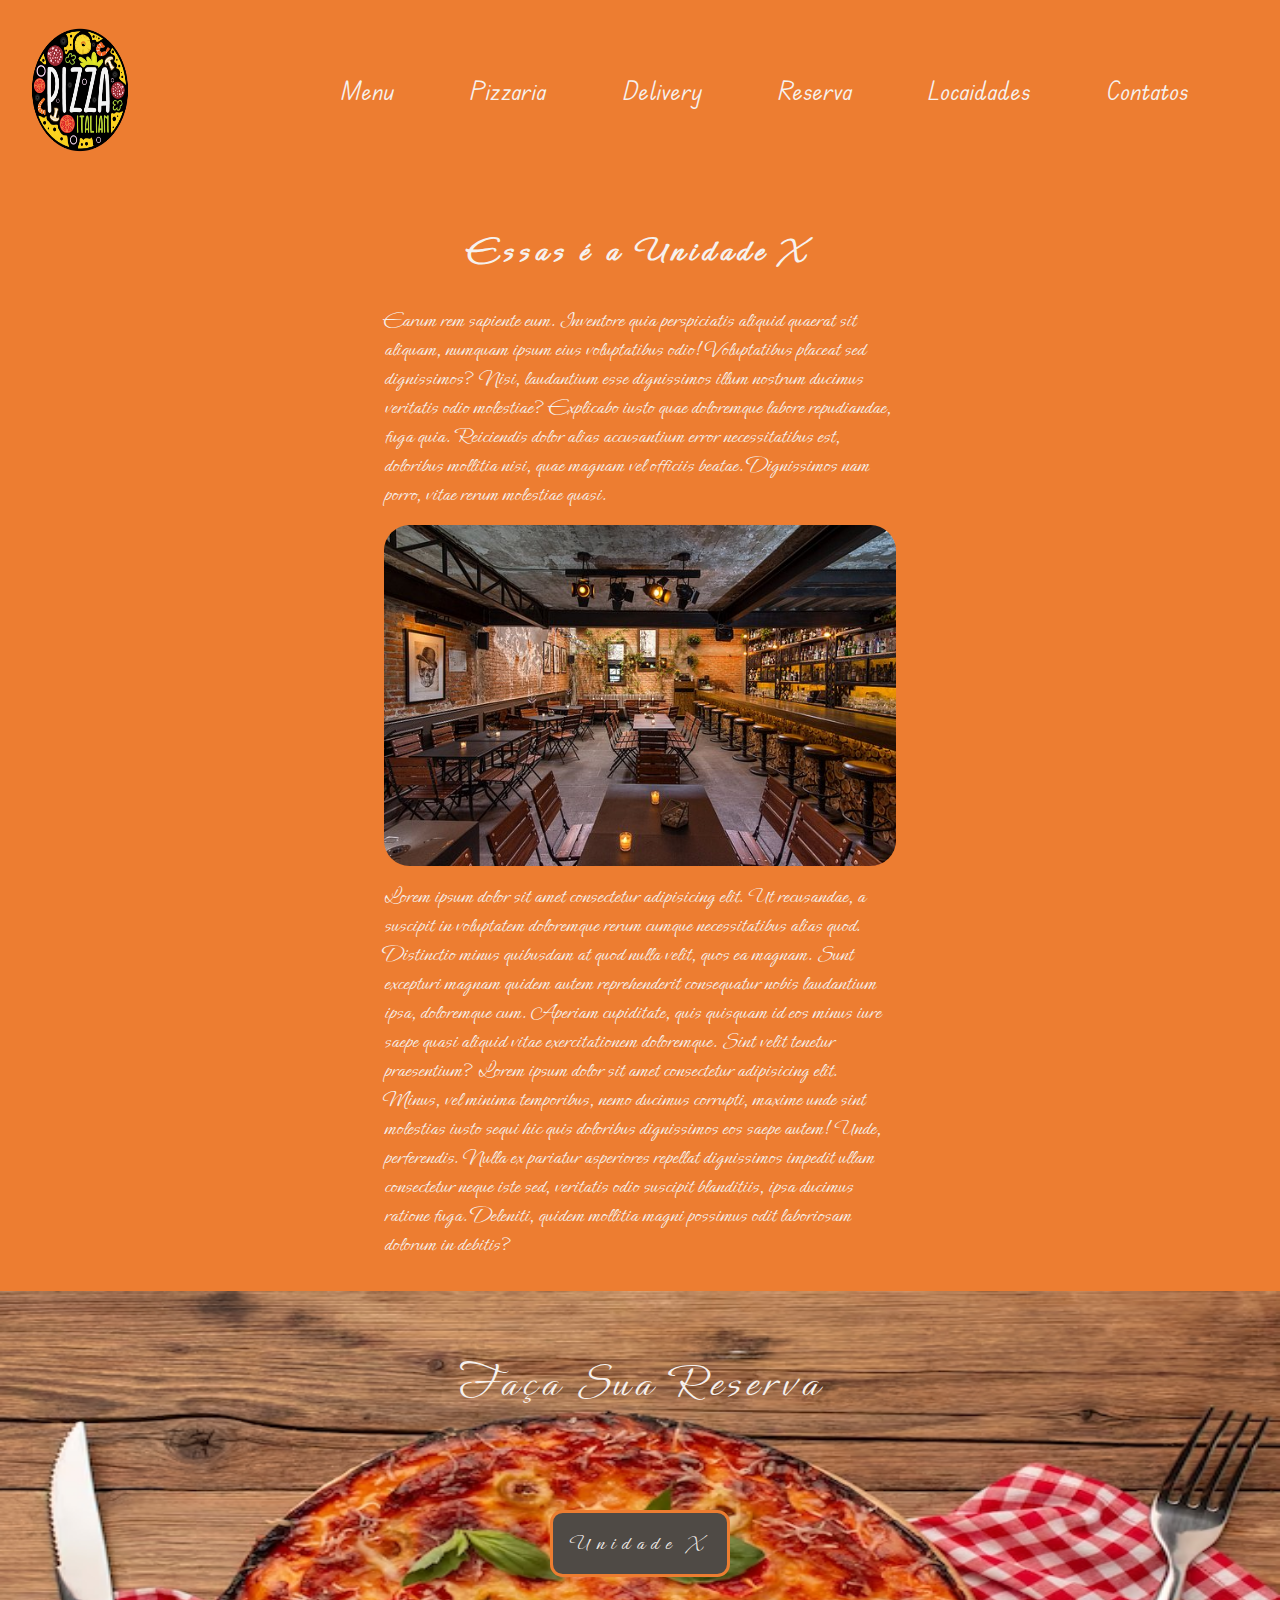
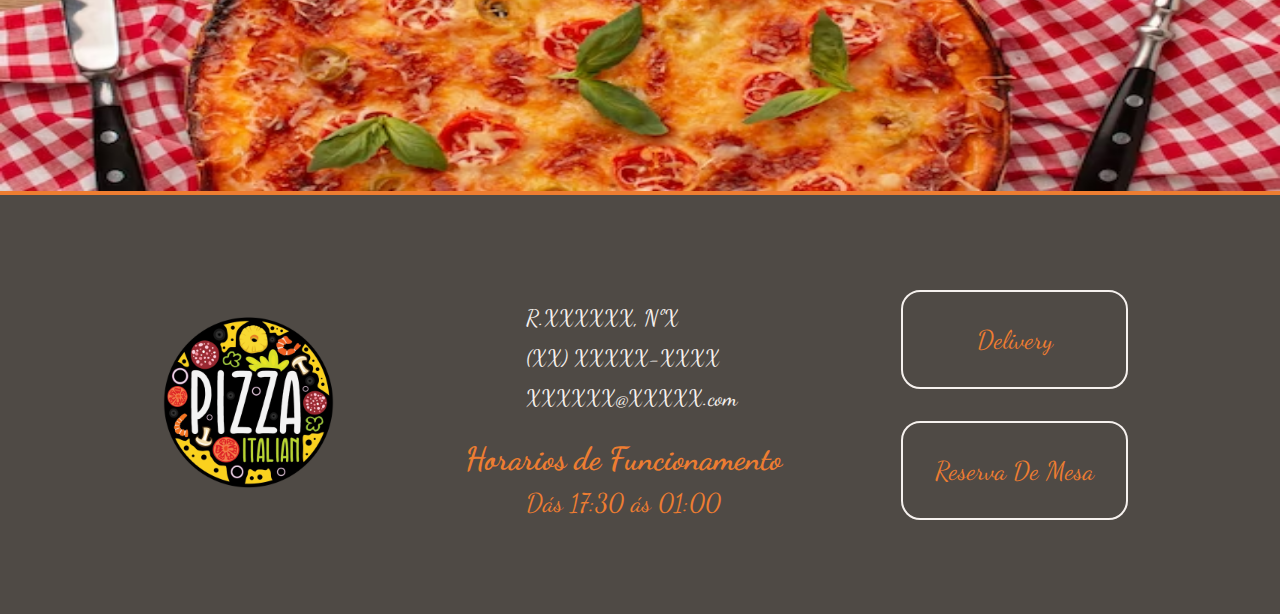
<file: Links/Componente-06/index.html>
<!DOCTYPE html>
<html lang="pt-br">
    <head>
        <meta charset="UTF-8">
        <meta name="viewport" content="width=device-width, initial-scale=1.0">
        <title>Unidade X</title>
        <link rel="shortcut icon" href="../../Icons/Icon-Pizzaria/pizzaria.ico" type="image/x-icon">
        <link rel="stylesheet" href="https://cdnjs.cloudflare.com/ajax/libs/font-awesome/6.4.2/css/all.min.css" integrity="sha512-z3gLpd7yknf1YoNbCzqRKc4qyor8gaKU1qmn+CShxbuBusANI9QpRohGBreCFkKxLhei6S9CQXFEbbKuqLg0DA==" crossorigin="anonymous" referrerpolicy="no-referrer" />
        <link rel="stylesheet" href="../../Css/style.css">
        <script defer src="../../Js/script.Js"></script>
    </head>
    <body>
        <header>
            <section class="header">
                <div class="header__logo">
                    <img src="../../Imagens/Logo/01-logo-pizza.png" alt="Imagem do Logo" class="logo__header">
                </div>
                <div id="menu" class="header__menu">
                    <a href="../../index.html" class="header__menu_texto">Menu</a>
                    <a href="../Componente-01/index.html" class="header__menu_texto">Pizzaria</a>
                    <a href="../Componente-02/index.html" class="header__menu_texto">Delivery</a>
                    <a href="../Componente-03/index.html" class="header__menu_texto">Reserva</a>
                    <a href="../Componente-04/index.html" class="header__menu_texto">Locaidades</a>
                    <a href="../Componente-05/index.html" class="header__menu_texto">Contatos</a>
                </div>
                <div id="barras" class="barras">
                    <span class="barra"></span>
                    <span class="barra"></span>
                    <span class="barra"></span>
                </div>
            </section>
        </header>
        <main>
            <section class="main">
                <div class="main__localidade_titulo">
                    <h2 class="main__localidade_titulo_h2">Essas é a Unidade X</h2>
                </div>
                <div class="main__localidades">
                    <div class="main__localidade">
                        <p class="main__localidade_texto">Earum rem sapiente eum. Inventore quia perspiciatis aliquid quaerat sit aliquam, numquam ipsum eius voluptatibus odio! Voluptatibus placeat sed dignissimos? Nisi, laudantium esse dignissimos illum nostrum ducimus veritatis odio molestiae?
                            Explicabo iusto quae doloremque labore repudiandae, fuga quia. Reiciendis dolor alias accusantium error necessitatibus est, doloribus mollitia nisi, quae magnam vel officiis beatae. Dignissimos nam porro, vitae rerum molestiae quasi.</p>
                        <img src="../../Imagens/Img-Localidade/img-unidade-01.jpg" alt="Imagem da Unidade De X" class="main__localidade_img_unidade">
                        <p class="main__localidade_texto">Lorem ipsum dolor sit amet consectetur adipisicing elit. Ut recusandae, a suscipit in voluptatem doloremque rerum cumque necessitatibus alias quod. Distinctio minus quibusdam at quod nulla velit, quos ea magnam.
                        Sunt excepturi magnam quidem autem reprehenderit consequatur nobis laudantium ipsa, doloremque cum. Aperiam cupiditate, quis quisquam id eos minus iure saepe quasi aliquid vitae exercitationem doloremque. Sint velit tenetur praesentium?
                        Lorem ipsum dolor sit amet consectetur adipisicing elit. Minus, vel minima temporibus, nemo ducimus corrupti, maxime unde sint molestias iusto sequi hic quis doloribus dignissimos eos saepe autem! Unde, perferendis.
                        Nulla ex pariatur asperiores repellat dignissimos impedit ullam consectetur neque iste sed, veritatis odio suscipit blanditiis, ipsa ducimus ratione fuga. Deleniti, quidem mollitia magni possimus odit laboriosam dolorum in debitis?</p>
                    </div>
                </div>
                <div class="main__reserva">
                    <img src="../../Imagens/img-reserva/img-de-fundo.avif" alt="Imagem de fundo com talheres da Pizzaria" class="main__reserva_img_fundo">
                    <div class="main__reseva_texto">
                        <p class="main__reseva_texto_p">Faça Sua Reserva</p>
                        <div class="main__reseva_texto_botoes">
                            <a href="../Componente-08/index.html" class="main__reseva_texto_botao">Unidade X</a>
                        </div>
                    </div>
                </div>
            </section>
        </main>
        <footer>
            <section class="footer">
                <div class="footer__contato">
                    <div>
                        <img src="../../Imagens/Logo/01-logo-pizza.png" alt="Imagem da Logo" class="logo__footer">
                    </div>
                    <div class="footer__div_contatos">
                        <a href="#"><i class="fa-brands fa-instagram"></i></a>
                        <a href="#"><i class="fa-brands fa-facebook"></i></a>
                        <a href="#"><i class="fa-brands fa-square-x-twitter"></i></a>
                        <a href="#"><i class="fa-brands fa-telegram"></i></a>
                    </div>
                </div>
                <div class="footer__localidade">
                    <div>
                        <p class="footer__endereco"><i class="fa-solid fa-house"></i>R.XXXXXX, NºX</p>
                        <p class="footer__telefone"><i class="fa-solid fa-phone"></i>(XX) XXXXX-XXXX</p>
                        <p class="footer__email"><i class="fa-solid fa-envelope"></i>XXXXXX@XXXXX.com</p>
                    </div>
                    <div>
                        <h2>Horarios de Funcionamento</h2>
                        <p><i class="fa-regular fa-clock"></i> Dás 17:30 ás 01:00</p>
                    </div>
                </div>
                <div class="footer__opcoes">
                    <a href="../Componente-02/index.html" class="footer__botao">Delivery</a>
                    <a href="../Componente-03/index.html" class="footer__botao">Reserva De Mesa</a>
                </div>
            </section>
        </footer>
    </body>
</html>
</file>
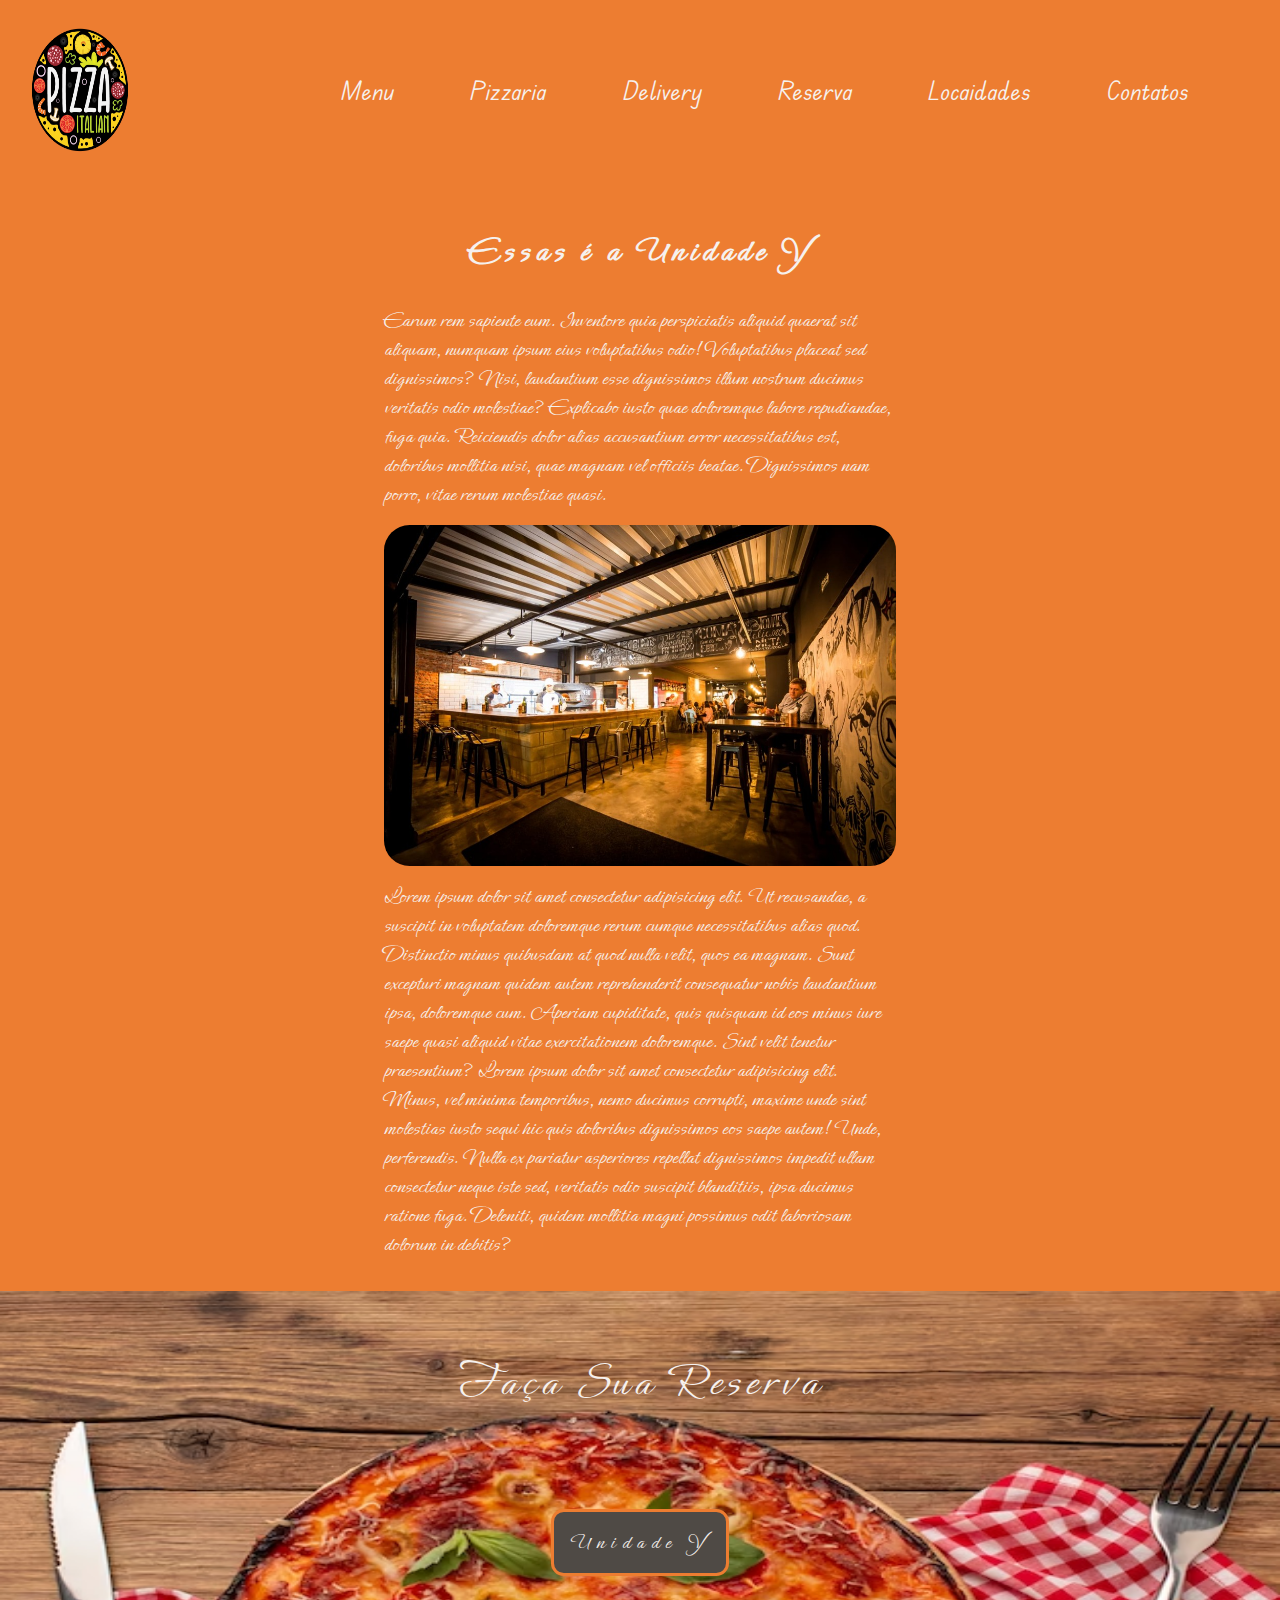
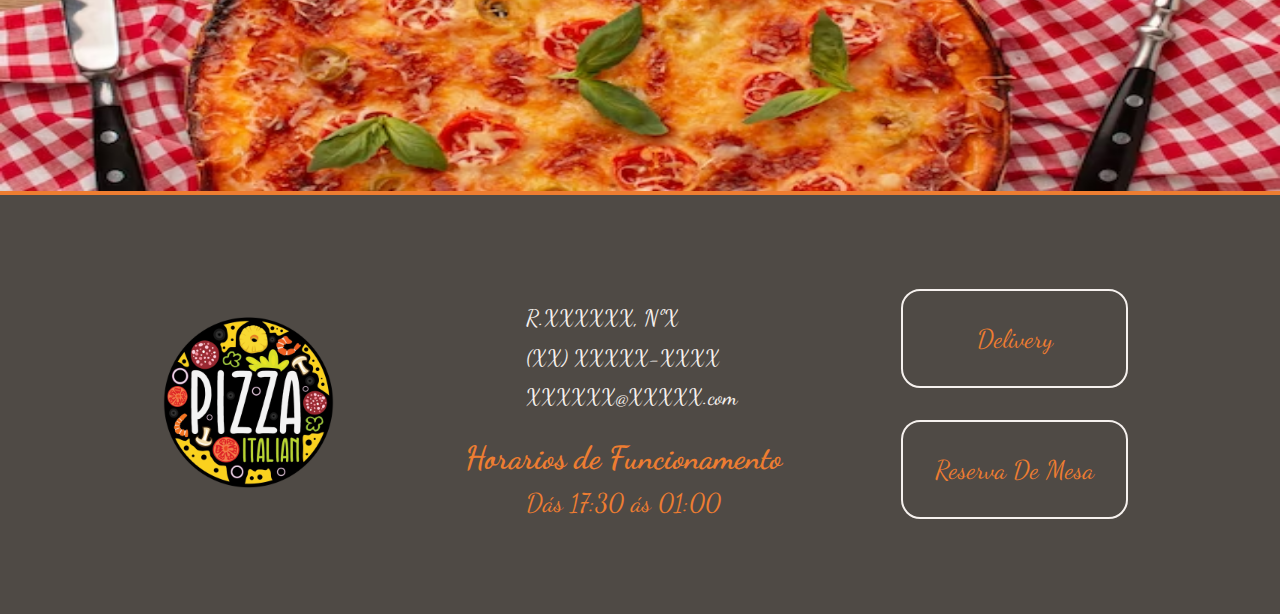
<file: Links/Componente-07/index.html>
<!DOCTYPE html>
<html lang="pt-br">
    <head>
        <meta charset="UTF-8">
        <meta name="viewport" content="width=device-width, initial-scale=1.0">
        <title>Unidade Y</title>
        <link rel="shortcut icon" href="../../Icons/Icon-Pizzaria/pizzaria.ico" type="image/x-icon">
        <link rel="stylesheet" href="https://cdnjs.cloudflare.com/ajax/libs/font-awesome/6.4.2/css/all.min.css" integrity="sha512-z3gLpd7yknf1YoNbCzqRKc4qyor8gaKU1qmn+CShxbuBusANI9QpRohGBreCFkKxLhei6S9CQXFEbbKuqLg0DA==" crossorigin="anonymous" referrerpolicy="no-referrer" />
        <link rel="stylesheet" href="../../Css/style.css">
        <script defer src="../../Js/script.Js"></script>
    </head>
    <body>
        <header>
            <section class="header">
                <div class="header__logo">
                    <img src="../../Imagens/Logo/01-logo-pizza.png" alt="Imagem do Logo" class="logo__header">
                </div>
                <div id="menu" class="header__menu">
                    <a href="../../index.html" class="header__menu_texto">Menu</a>
                    <a href="../Componente-01/index.html" class="header__menu_texto">Pizzaria</a>
                    <a href="../Componente-02/index.html" class="header__menu_texto">Delivery</a>
                    <a href="../Componente-03/index.html" class="header__menu_texto">Reserva</a>
                    <a href="../Componente-04/index.html" class="header__menu_texto">Locaidades</a>
                    <a href="../Componente-05/index.html" class="header__menu_texto">Contatos</a>
                </div>
                <div id="barras" class="barras">
                    <span class="barra"></span>
                    <span class="barra"></span>
                    <span class="barra"></span>
                </div>
            </section>
        </header>
        <main>
            <section class="main">
                <div class="main__localidade_titulo">
                    <h2 class="main__localidade_titulo_h2">Essas é a Unidade Y</h2>
                </div>
                <div class="main__localidades">
                    <div class="main__localidade">
                        <p class="main__localidade_texto">Earum rem sapiente eum. Inventore quia perspiciatis aliquid quaerat sit aliquam, numquam ipsum eius voluptatibus odio! Voluptatibus placeat sed dignissimos? Nisi, laudantium esse dignissimos illum nostrum ducimus veritatis odio molestiae?
                            Explicabo iusto quae doloremque labore repudiandae, fuga quia. Reiciendis dolor alias accusantium error necessitatibus est, doloribus mollitia nisi, quae magnam vel officiis beatae. Dignissimos nam porro, vitae rerum molestiae quasi.</p>
                        <img src="../../Imagens/Img-Localidade/img-unidade-02.jpeg" alt="Imagem da Unidade De Y" class="main__localidade_img_unidade">
                        <p class="main__localidade_texto">Lorem ipsum dolor sit amet consectetur adipisicing elit. Ut recusandae, a suscipit in voluptatem doloremque rerum cumque necessitatibus alias quod. Distinctio minus quibusdam at quod nulla velit, quos ea magnam.
                        Sunt excepturi magnam quidem autem reprehenderit consequatur nobis laudantium ipsa, doloremque cum. Aperiam cupiditate, quis quisquam id eos minus iure saepe quasi aliquid vitae exercitationem doloremque. Sint velit tenetur praesentium?
                        Lorem ipsum dolor sit amet consectetur adipisicing elit. Minus, vel minima temporibus, nemo ducimus corrupti, maxime unde sint molestias iusto sequi hic quis doloribus dignissimos eos saepe autem! Unde, perferendis.
                        Nulla ex pariatur asperiores repellat dignissimos impedit ullam consectetur neque iste sed, veritatis odio suscipit blanditiis, ipsa ducimus ratione fuga. Deleniti, quidem mollitia magni possimus odit laboriosam dolorum in debitis?</p>
                    </div>
                </div>
                <div class="main__reserva">
                    <img src="../../Imagens/img-reserva/img-de-fundo.avif" alt="Imagem de fundo com talheres da Pizzaria" class="main__reserva_img_fundo">
                    <div class="main__reseva_texto">
                        <p class="main__reseva_texto_p">Faça Sua Reserva</p>
                        <div class="main__reseva_texto_botoes">
                            <a href="../Componente-09/index.html" class="main__reseva_texto_botao">Unidade Y</a>
                        </div>
                    </div>
                </div>
            </section>
        </main>
        <footer>
            <section class="footer">
                <div class="footer__contato">
                    <div>
                        <img src="../../Imagens/Logo/01-logo-pizza.png" alt="Imagem da Logo" class="logo__footer">
                    </div>
                    <div class="footer__div_contatos">
                        <a href="#"><i class="fa-brands fa-instagram"></i></a>
                        <a href="#"><i class="fa-brands fa-facebook"></i></a>
                        <a href="#"><i class="fa-brands fa-square-x-twitter"></i></a>
                        <a href="#"><i class="fa-brands fa-telegram"></i></a>
                    </div>
                </div>
                <div class="footer__localidade">
                    <div>
                        <p class="footer__endereco"><i class="fa-solid fa-house"></i>R.XXXXXX, NºX</p>
                        <p class="footer__telefone"><i class="fa-solid fa-phone"></i>(XX) XXXXX-XXXX</p>
                        <p class="footer__email"><i class="fa-solid fa-envelope"></i>XXXXXX@XXXXX.com</p>
                    </div>
                    <div>
                        <h2>Horarios de Funcionamento</h2>
                        <p><i class="fa-regular fa-clock"></i> Dás 17:30 ás 01:00</p>
                    </div>
                </div>
                <div class="footer__opcoes">
                    <a href="../Componente-02/index.html" class="footer__botao">Delivery</a>
                    <a href="../Componente-03/index.html" class="footer__botao">Reserva De Mesa</a>
                </div>
            </section>
        </footer>
    </body>
</html>
</file>
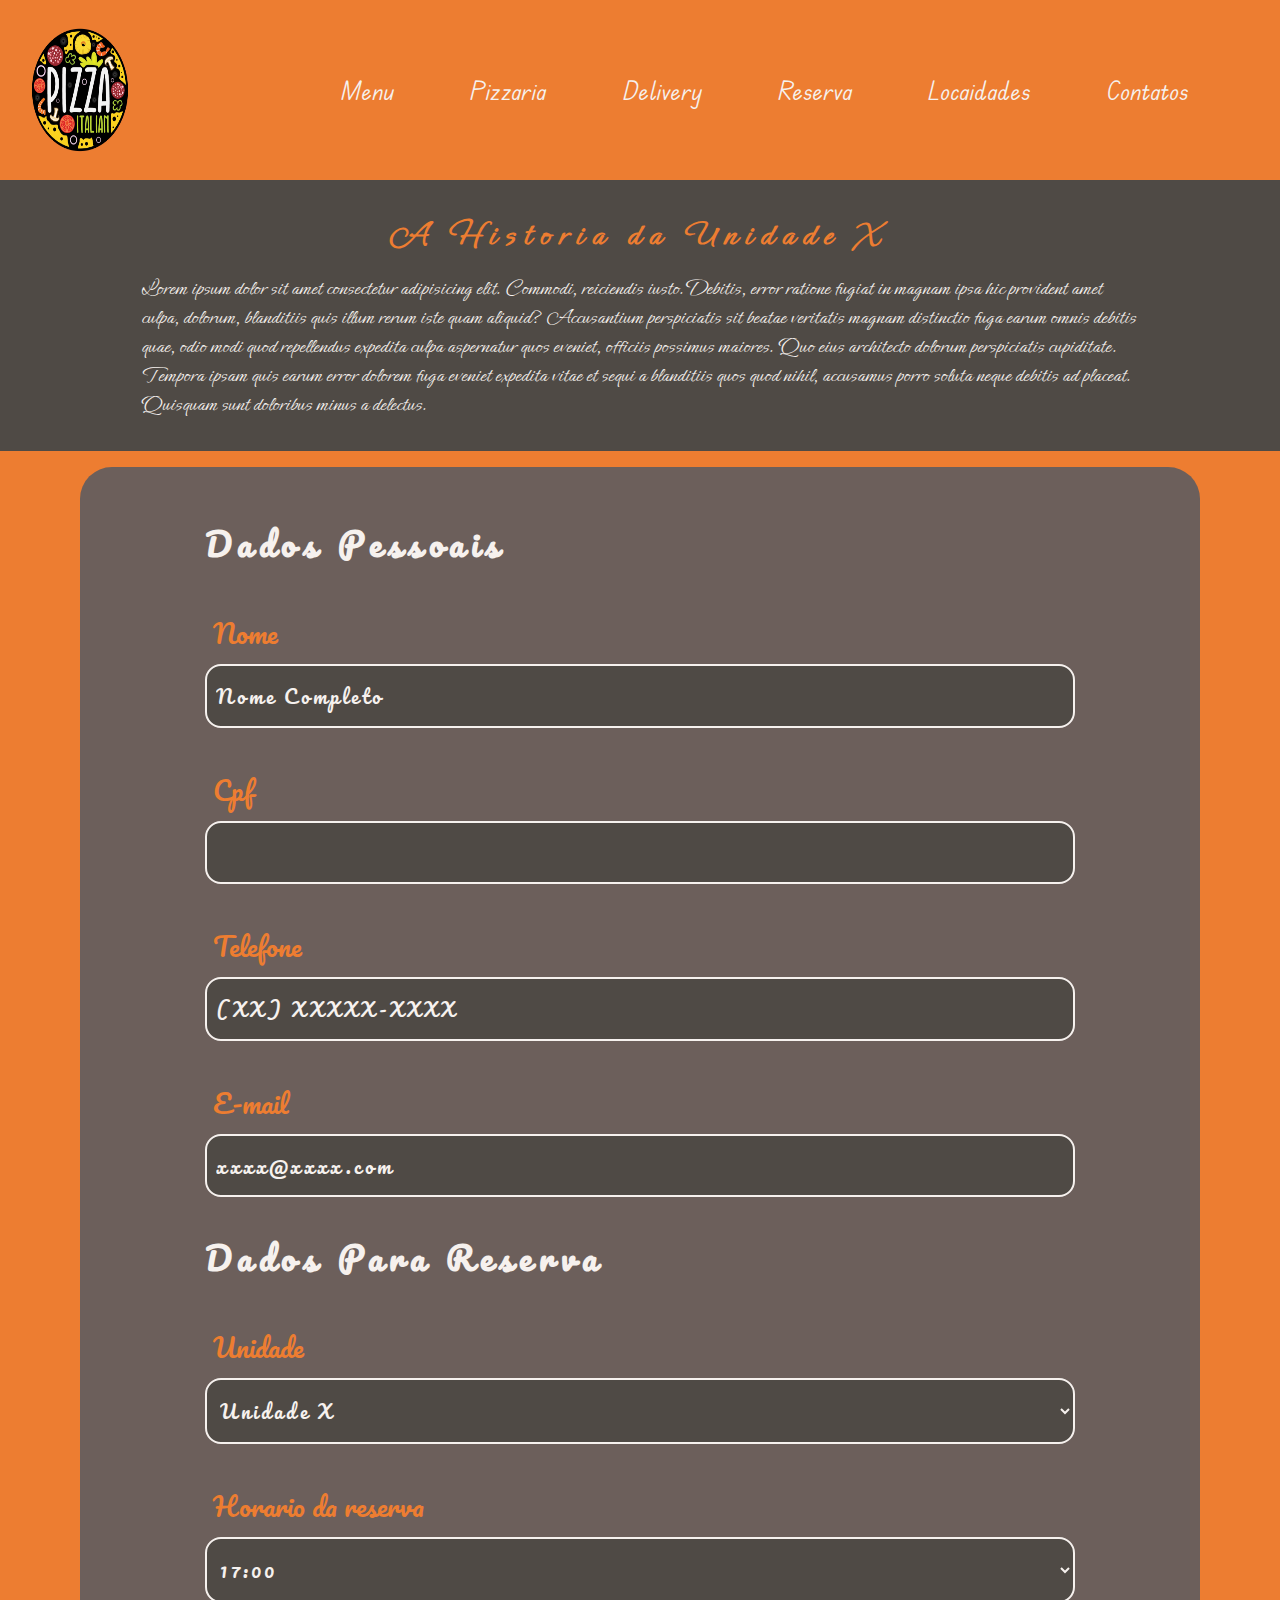
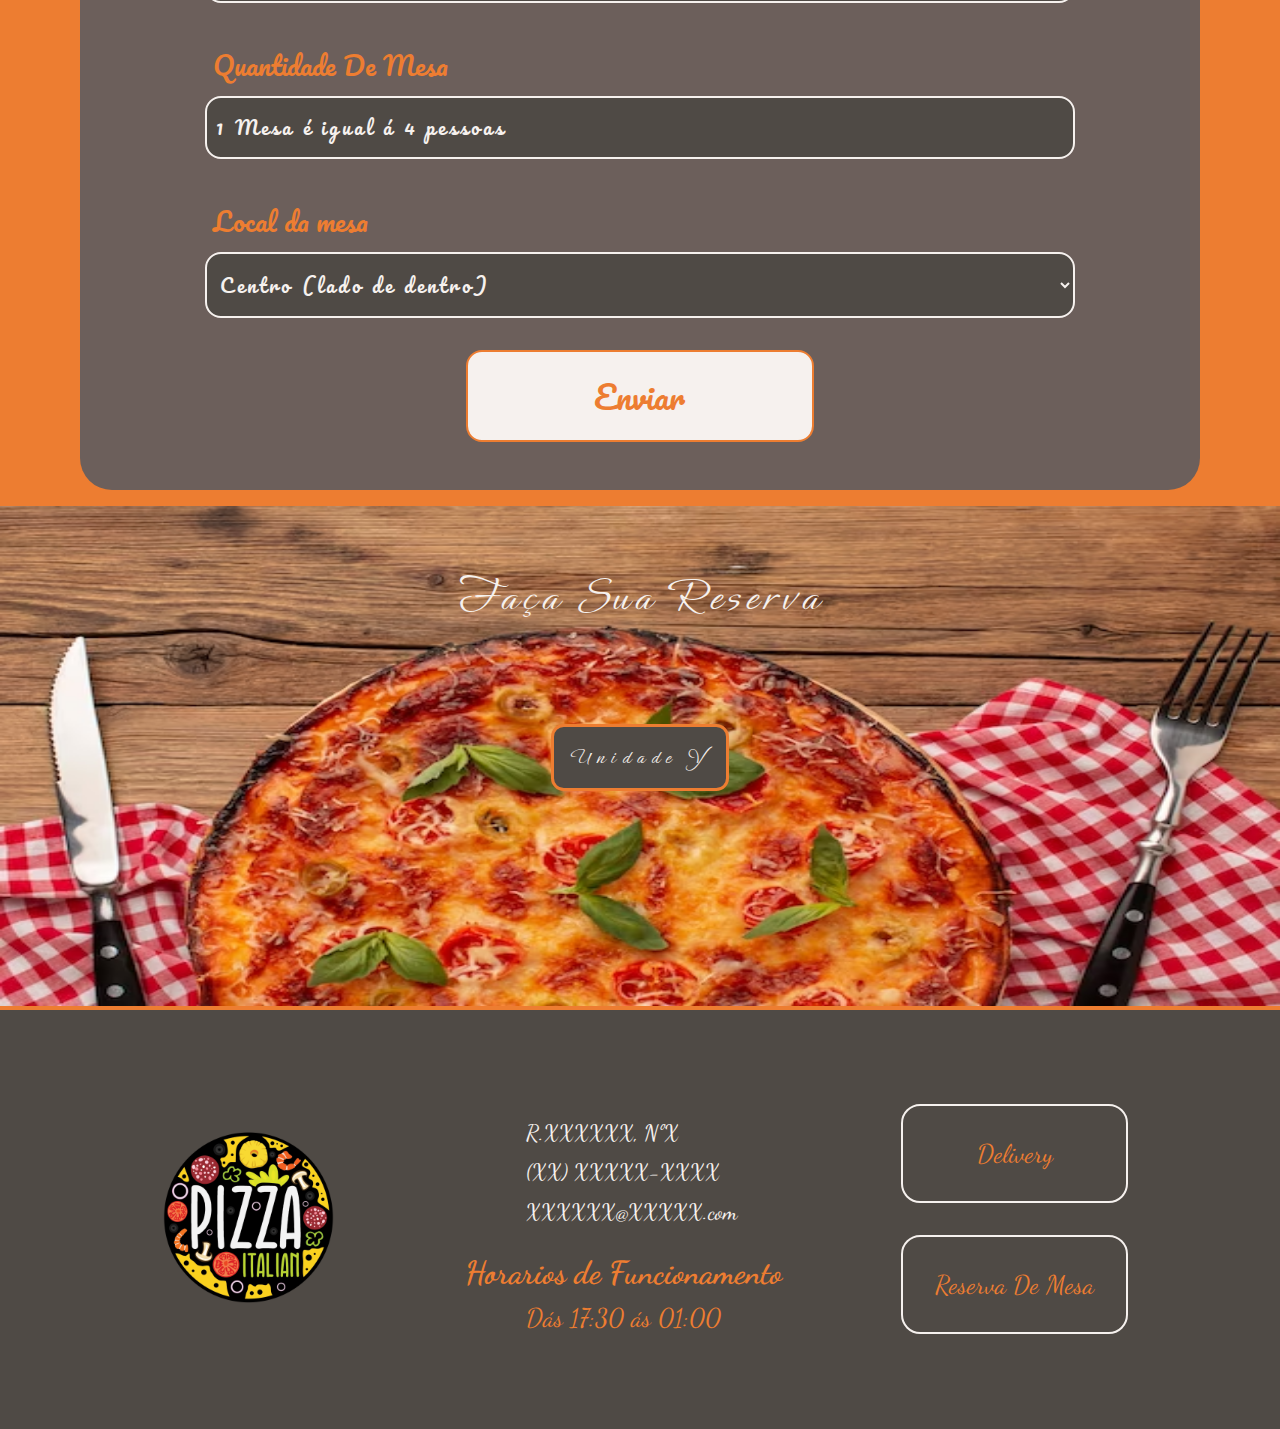
<file: Links/Componente-08/index.html>
<!DOCTYPE html>
<html lang="pt-br">
    <head>
        <meta charset="UTF-8">
        <meta name="viewport" content="width=device-width, initial-scale=1.0">
        <title>Reserva Na Unidade X</title>
        <link rel="shortcut icon" href="../../Icons/Icon-Reserva/reserva.ico" type="image/x-icon">
        <link rel="stylesheet" href="https://cdnjs.cloudflare.com/ajax/libs/font-awesome/6.4.2/css/all.min.css" integrity="sha512-z3gLpd7yknf1YoNbCzqRKc4qyor8gaKU1qmn+CShxbuBusANI9QpRohGBreCFkKxLhei6S9CQXFEbbKuqLg0DA==" crossorigin="anonymous" referrerpolicy="no-referrer" />
        <link rel="stylesheet" href="../../Css/style.css">
        <script defer src="../../Js/Formulario/formulario.Js"></script>
        <script defer src="../../Js/script.Js"></script>
    </head>
    <body>
        <header>
            <section class="header">
                <div class="header__logo">
                    <img src="../../Imagens/Logo/01-logo-pizza.png" alt="Imagem do Logo" class="logo__header">
                </div>
                <div id="menu" class="header__menu">
                    <a href="../../index.html" class="header__menu_texto">Menu</a>
                    <a href="../Componente-01/index.html" class="header__menu_texto">Pizzaria</a>
                    <a href="../Componente-02/index.html" class="header__menu_texto">Delivery</a>
                    <a href="../Componente-03/index.html" class="header__menu_texto">Reserva</a>
                    <a href="../Componente-04/index.html" class="header__menu_texto">Locaidades</a>
                    <a href="../Componente-05/index.html" class="header__menu_texto">Contatos</a>
                </div>
                <div id="barras" class="barras">
                    <span class="barra"></span>
                    <span class="barra"></span>
                    <span class="barra"></span>
                </div>
            </section>
        </header>
        <main>
            <section class="main">
                <div class="main__curiosidades">
                    <div class="main__curiosidade">
                        <h2 class="main__curiosidade_subtitulo">A Historia da Unidade X</h2>
                        <p class="main__curiosidade_texto">Lorem ipsum dolor sit amet consectetur adipisicing elit. Commodi, reiciendis iusto. Debitis, error ratione fugiat in magnam ipsa hic provident amet culpa, dolorum, blanditiis quis illum rerum iste quam aliquid?
                        Accusantium perspiciatis sit beatae veritatis magnam distinctio fuga earum omnis debitis quae, odio modi quod repellendus expedita culpa aspernatur quos eveniet, officiis possimus maiores. Quo eius architecto dolorum perspiciatis cupiditate.
                        Tempora ipsam quis earum error dolorem fuga eveniet expedita vitae et sequi a blanditiis quos quod nihil, accusamus porro soluta neque debitis ad placeat. Quisquam sunt doloribus minus a delectus.</p>
                    </div>
                </div>
                <form class="formulario" id="formulario">
                    <div class="formulario__campo">
                        <div class="formulario__campo_dados">
                            <h2 class="formulario__campo_dados_titulo">Dados Pessoais</h2>
                        </div>
                        <div class="formulario__campo_dados">
                            <label for="Nome" class="formulario__campo_dados_label">Nome</label>
                            <input type="text" name="Nome" id="formulario--dados-nome" class="formulario__campo_dados_input" placeholder="Nome Completo">
                            <i class="fa-solid fa-circle-check"></i>
                            <i class="fa-solid fa-circle-exclamation"></i>
                            <small></small>
                        </div>
                        <div class="formulario__campo_dados">
                            <label for="cpf" class="formulario__campo_dados_label">Cpf</label>
                            <input type="number" name="cpf" id="formulario--dados-cpf" class="formulario__campo_dados_input">
                            <i class="fa-solid fa-circle-check"></i>
                            <i class="fa-solid fa-circle-exclamation"></i>
                            <small></small>
                        </div>
                        <div class="formulario__campo_dados">
                            <label for="telefone" class="formulario__campo_dados_label">Telefone</label>
                            <input type="number" name="telefone" id="formulario--dados-telefone" class="formulario__campo_dados_input" placeholder="(XX) XXXXX-XXXX">
                            <i class="fa-solid fa-circle-check"></i>
                            <i class="fa-solid fa-circle-exclamation"></i>
                            <small></small>
                        </div>
                        <div class="formulario__campo_dados">
                            <label for="email" class="formulario__campo_dados_label">E-mail</label>
                            <input type="email" name="email" id="formulario--dados-email" class="formulario__campo_dados_input" placeholder="xxxx@xxxx.com">
                            <i class="fa-solid fa-circle-check"></i>
                            <i class="fa-solid fa-circle-exclamation"></i>
                            <small></small>
                        </div>
                    </div>
                    <div class="formulario__campo">
                        <div class="formulario__campo_dados">
                            <h2 class="formulario__campo_dados_titulo">Dados Para Reserva</h2>
                        </div>
                        <div class="formulario__campo_dados">
                            <label for="unidade" class="formulario__campo_dados_label">Unidade</label>
                            <select name="unidade" id="formulario--dados-unidade" class="formulario__campo_dados_select">
                                <option value="UnidadeX">Unidade X</option>
                            </select>
                        </div>
                        <div class="formulario__campo_dados">
                            <label for="horario" class="formulario__campo_dados_label">Horario da reserva</label>
                            <select name="horario-da-reserva" class="formulario__campo_dados_select">
                                <option>17:00</option>
                                <option>17:30</option>
                                <option>18:00</option>
                                <option>18:30</option>
                                <option>19:00</option>
                                <option>19:30</option>
                                <option>20:00</option>
                                <option>20:30</option>
                                <option>21:00</option>
                                <option>21:30</option>
                                <option>22:00</option>
                                <option>22:30</option>
                                <option>23:00</option>
                                <option>23:30</option>
                                <option>00:00</option>
                                <option>00:30</option>
                            </select>
                        </div>
                        <div class="formulario__campo_dados">
                            <label for="mesa" class="formulario__campo_dados_label">Quantidade De Mesa</label>
                            <input type="number" name="mesa" id="formulario--dados-mesa" class="formulario__campo_dados_input" placeholder="1 Mesa é igual á 4 pessoas">
                            <i class="fa-solid fa-circle-check"></i>
                            <i class="fa-solid fa-circle-exclamation"></i>
                            <small></small>
                        </div>
                        <div class="formulario__campo_dados">
                            <label for="local-mesa" class="formulario__campo_dados_label">Local da mesa</label>
                            <select name="local-mesa" class="formulario__campo_dados_select">
                                <option value="local1">Centro (lado de dentro)</option>
                                <option value="local2">Canto (lado de dentro)</option>
                                <option value="local3">Lado de Fora (Centro)</option>
                            </select>
                        </div>
                    </div>
                    <div class="formulario__campo">
                        <input type="submit" value="Enviar" class="formulario__campo_botao">
                    </div>
                </form>
                <div class="main__reserva">
                    <img src="../../Imagens/img-reserva/img-de-fundo.avif" alt="Imagem de fundo com talheres da Pizzaria" class="main__reserva_img_fundo">
                    <div class="main__reseva_texto">
                        <p class="main__reseva_texto_p">Faça Sua Reserva</p>
                        <div class="main__reseva_texto_botoes">
                            <a href="../Componente-09/index.html" class="main__reseva_texto_botao">Unidade Y</a>
                        </div>
                    </div>
                </div>
            </section>
        </main>
        <footer>
            <section class="footer">
                <div class="footer__contato">
                    <div>
                        <img src="../../Imagens/Logo/01-logo-pizza.png" alt="Imagem da Logo" class="logo__footer">
                    </div>
                    <div class="footer__div_contatos">
                        <a href="#"><i class="fa-brands fa-instagram"></i></a>
                        <a href="#"><i class="fa-brands fa-facebook"></i></a>
                        <a href="#"><i class="fa-brands fa-square-x-twitter"></i></a>
                        <a href="#"><i class="fa-brands fa-telegram"></i></a>
                    </div>
                </div>
                <div class="footer__localidade">
                    <div>
                        <p class="footer__endereco"><i class="fa-solid fa-house"></i>R.XXXXXX, NºX</p>
                        <p class="footer__telefone"><i class="fa-solid fa-phone"></i>(XX) XXXXX-XXXX</p>
                        <p class="footer__email"><i class="fa-solid fa-envelope"></i>XXXXXX@XXXXX.com</p>
                    </div>
                    <div>
                        <h2>Horarios de Funcionamento</h2>
                        <p><i class="fa-regular fa-clock"></i> Dás 17:30 ás 01:00</p>
                    </div>
                </div>
                <div class="footer__opcoes">
                    <a href="../Componente-02/index.html" class="footer__botao">Delivery</a>
                    <a href="../Componente-03/index.html" class="footer__botao">Reserva De Mesa</a>
                </div>
            </section>
        </footer>
    </body>
</html>
</file>
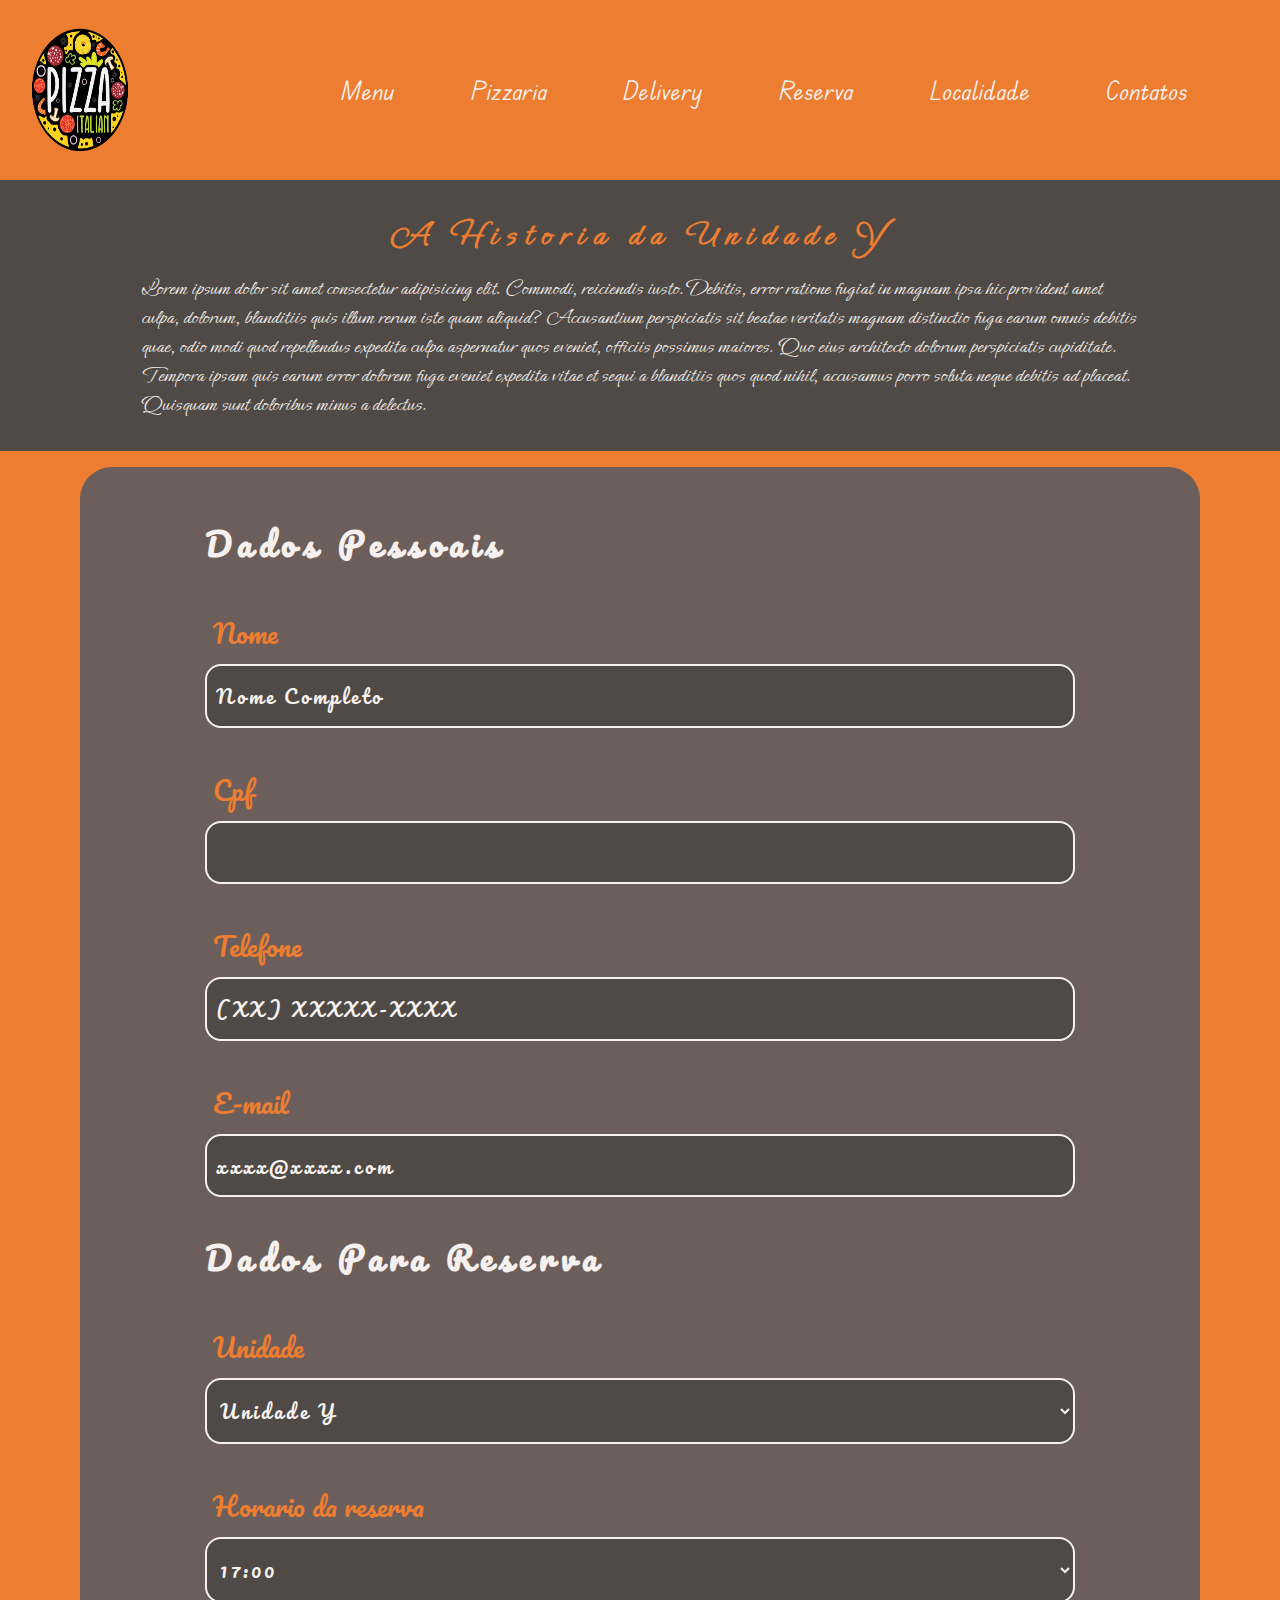
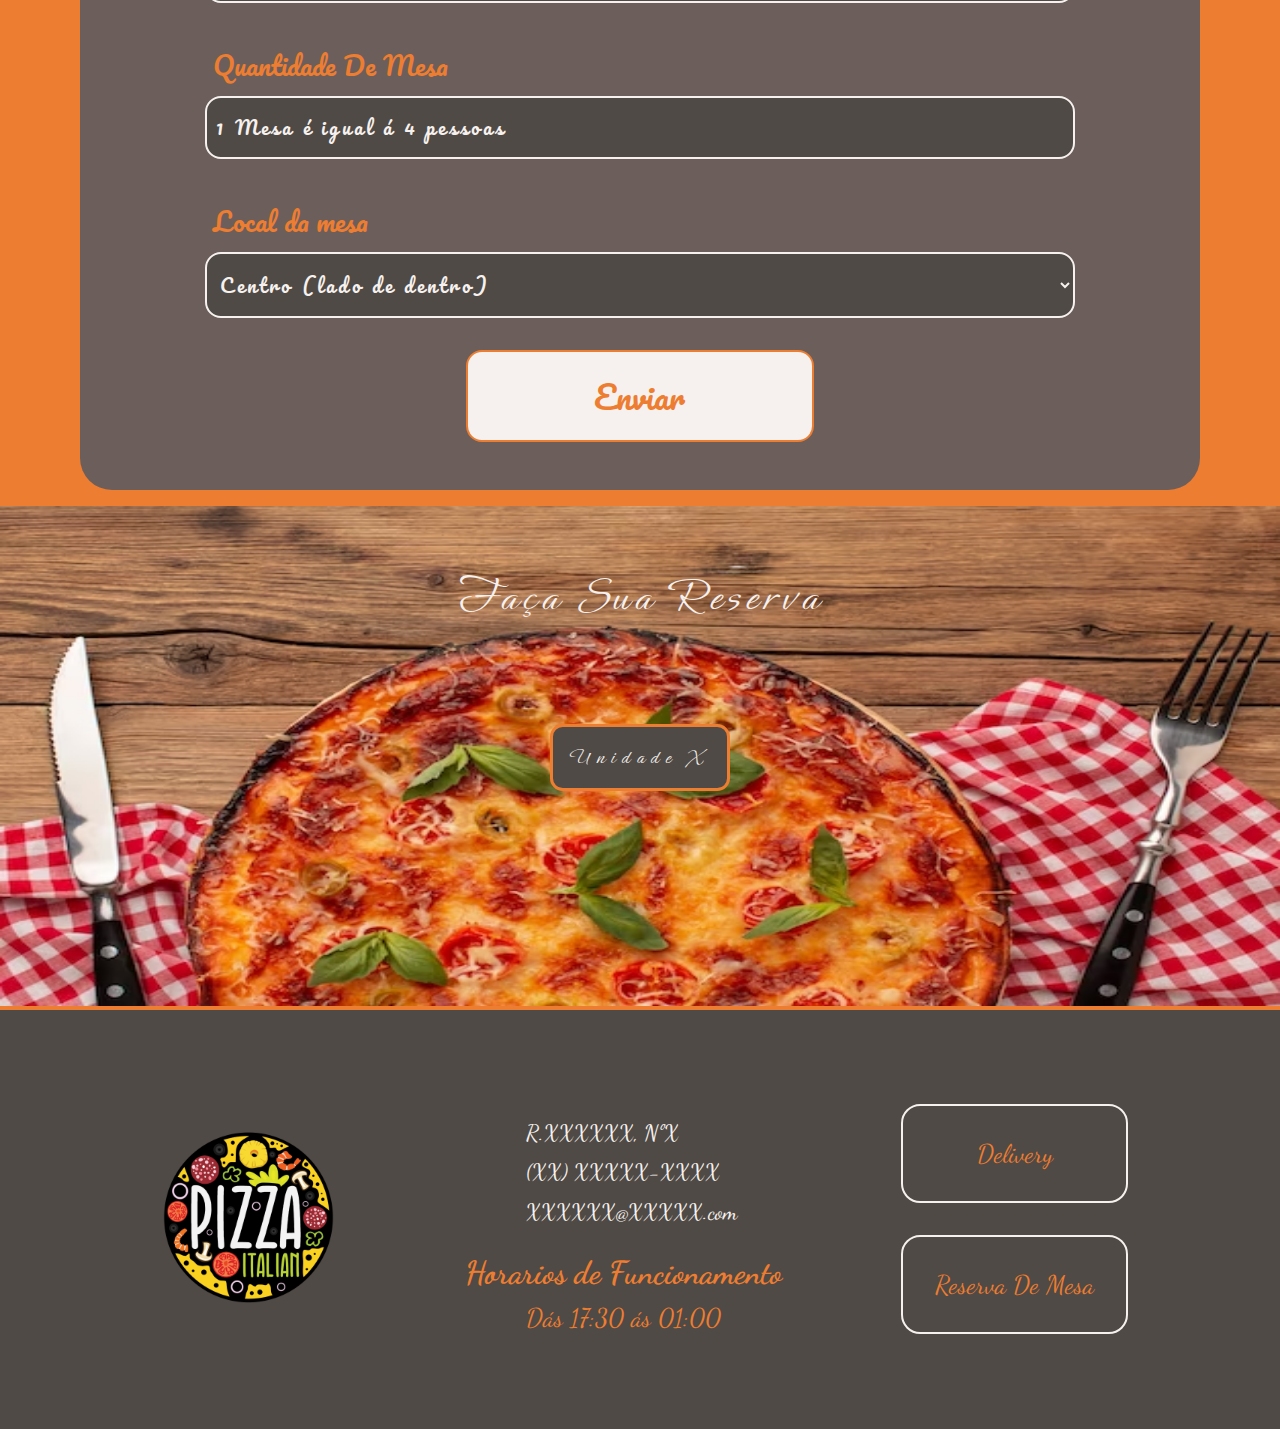
<file: Links/Componente-09/index.html>
<!DOCTYPE html>
<html lang="pt-br">
    <head>
        <meta charset="UTF-8">
        <meta name="viewport" content="width=device-width, initial-scale=1.0">
        <title>Reserva Na Unidade Y</title>
        <link rel="shortcut icon" href="../../Icons/Icon-Reserva/reserva.ico" type="image/x-icon">
        <link rel="stylesheet" href="https://cdnjs.cloudflare.com/ajax/libs/font-awesome/6.4.2/css/all.min.css" integrity="sha512-z3gLpd7yknf1YoNbCzqRKc4qyor8gaKU1qmn+CShxbuBusANI9QpRohGBreCFkKxLhei6S9CQXFEbbKuqLg0DA==" crossorigin="anonymous" referrerpolicy="no-referrer" />
        <link rel="stylesheet" href="../../Css/style.css">
        <script defer src="../../Js/Formulario/formulario.Js"></script>
        <script defer src="../../Js/script.Js"></script>
    </head>
    <body>
        <header>
            <section class="header">
                <div class="header__logo">
                    <img src="../../Imagens/Logo/01-logo-pizza.png" alt="Imagem do Logo" class="logo__header">
                </div>
                <div id="menu" class="header__menu">
                    <a href="../../index.html" class="header__menu_texto">Menu</a>
                    <a href="../Componente-01/index.html" class="header__menu_texto">Pizzaria</a>
                    <a href="../Componente-02/index.html" class="header__menu_texto">Delivery</a>
                    <a href="../componente-03/index.html" class="header__menu_texto">Reserva</a>
                    <a href="../Componente-04/index.html" class="header__menu_texto">Localidade</a>
                    <a href="../Componente-05/index.html" class="header__menu_texto">Contatos</a>
                </div>
                <div id="barras" class="barras">
                    <span class="barra"></span>
                    <span class="barra"></span>
                    <span class="barra"></span>
                </div>
            </section>
        </header>
        <main>
            <section class="main">
                <div class="main__curiosidades">
                    <div class="main__curiosidade">
                        <h2 class="main__curiosidade_subtitulo">A Historia da Unidade Y</h2>
                        <p class="main__curiosidade_texto">Lorem ipsum dolor sit amet consectetur adipisicing elit. Commodi, reiciendis iusto. Debitis, error ratione fugiat in magnam ipsa hic provident amet culpa, dolorum, blanditiis quis illum rerum iste quam aliquid?
                        Accusantium perspiciatis sit beatae veritatis magnam distinctio fuga earum omnis debitis quae, odio modi quod repellendus expedita culpa aspernatur quos eveniet, officiis possimus maiores. Quo eius architecto dolorum perspiciatis cupiditate.
                        Tempora ipsam quis earum error dolorem fuga eveniet expedita vitae et sequi a blanditiis quos quod nihil, accusamus porro soluta neque debitis ad placeat. Quisquam sunt doloribus minus a delectus.</p>
                    </div>
                </div>
                <form class="formulario" id="formulario">
                    <div class="formulario__campo">
                        <div class="formulario__campo_dados">
                            <h2 class="formulario__campo_dados_titulo">Dados Pessoais</h2>
                        </div>
                        <div class="formulario__campo_dados">
                            <label for="Nome" class="formulario__campo_dados_label">Nome</label>
                            <input type="text" name="Nome" id="formulario--dados-nome" class="formulario__campo_dados_input" placeholder="Nome Completo">
                            <i class="fa-solid fa-circle-check"></i>
                            <i class="fa-solid fa-circle-exclamation"></i>
                            <small></small>
                        </div>
                        <div class="formulario__campo_dados">
                            <label for="cpf" class="formulario__campo_dados_label">Cpf</label>
                            <input type="number" name="cpf" id="formulario--dados-cpf" class="formulario__campo_dados_input">
                            <i class="fa-solid fa-circle-check"></i>
                            <i class="fa-solid fa-circle-exclamation"></i>
                            <small></small>
                        </div>
                        <div class="formulario__campo_dados">
                            <label for="telefone" class="formulario__campo_dados_label">Telefone</label>
                            <input type="number" name="telefone" id="formulario--dados-telefone" class="formulario__campo_dados_input" placeholder="(XX) XXXXX-XXXX">
                            <i class="fa-solid fa-circle-check"></i>
                            <i class="fa-solid fa-circle-exclamation"></i>
                            <small></small>
                        </div>
                        <div class="formulario__campo_dados">
                            <label for="email" class="formulario__campo_dados_label">E-mail</label>
                            <input type="email" name="email" id="formulario--dados-email" class="formulario__campo_dados_input" placeholder="xxxx@xxxx.com">
                            <i class="fa-solid fa-circle-check"></i>
                            <i class="fa-solid fa-circle-exclamation"></i>
                            <small></small>
                        </div>
                    </div>
                    <div class="formulario__campo">
                        <div class="formulario__campo_dados">
                            <h2 class="formulario__campo_dados_titulo">Dados Para Reserva</h2>
                        </div>
                        <div class="formulario__campo_dados">
                            <label for="unidade" class="formulario__campo_dados_label">Unidade</label>
                            <select name="unidade" id="formulario--dados-unidade" class="formulario__campo_dados_select">
                                <option value="UnidadeY">Unidade Y</option>
                            </select>
                        </div>
                        <div class="formulario__campo_dados">
                            <label for="horario" class="formulario__campo_dados_label">Horario da reserva</label>
                            <select name="horario-da-reserva" class="formulario__campo_dados_select">
                                <option>17:00</option>
                                <option>17:30</option>
                                <option>18:00</option>
                                <option>18:30</option>
                                <option>19:00</option>
                                <option>19:30</option>
                                <option>20:00</option>
                                <option>20:30</option>
                                <option>21:00</option>
                                <option>21:30</option>
                                <option>22:00</option>
                                <option>22:30</option>
                                <option>23:00</option>
                                <option>23:30</option>
                                <option>00:00</option>
                                <option>00:30</option>
                            </select>
                        </div>
                        <div class="formulario__campo_dados">
                            <label for="mesa" class="formulario__campo_dados_label">Quantidade De Mesa</label>
                            <input type="number" name="mesa" id="formulario--dados-mesa" class="formulario__campo_dados_input" placeholder="1 Mesa é igual á 4 pessoas">
                            <i class="fa-solid fa-circle-check"></i>
                            <i class="fa-solid fa-circle-exclamation"></i>
                            <small></small>
                        </div>
                        <div class="formulario__campo_dados">
                            <label for="local-mesa" class="formulario__campo_dados_label">Local da mesa</label>
                            <select name="local-mesa" class="formulario__campo_dados_select">
                                <option value="local1">Centro (lado de dentro)</option>
                                <option value="local2">Canto (lado de dentro)</option>
                                <option value="local3">Lado de Fora (Centro)</option>
                            </select>
                        </div>
                    </div>
                    <div class="formulario__campo">
                        <input type="submit" value="Enviar" class="formulario__campo_botao">
                    </div>
                </form>
                <div class="main__reserva">
                    <img src="../../Imagens/img-reserva/img-de-fundo.avif" alt="Imagem de fundo com talheres da Pizzaria" class="main__reserva_img_fundo">
                    <div class="main__reseva_texto">
                        <p class="main__reseva_texto_p">Faça Sua Reserva</p>
                        <div class="main__reseva_texto_botoes">
                            <a href="../Componente-08/index.html" class="main__reseva_texto_botao">Unidade X</a>
                        </div>
                    </div>
                </div>
            </section>
        </main>
        <footer>
            <section class="footer">
                <div class="footer__contato">
                    <div>
                        <img src="../../Imagens/Logo/01-logo-pizza.png" alt="Imagem da Logo" class="logo__footer">
                    </div>
                    <div class="footer__div_contatos">
                        <a href="#"><i class="fa-brands fa-instagram"></i></a>
                        <a href="#"><i class="fa-brands fa-facebook"></i></a>
                        <a href="#"><i class="fa-brands fa-square-x-twitter"></i></a>
                        <a href="#"><i class="fa-brands fa-telegram"></i></a>
                    </div>
                </div>
                <div class="footer__localidade">
                    <div>
                        <p class="footer__endereco"><i class="fa-solid fa-house"></i>R.XXXXXX, NºX</p>
                        <p class="footer__telefone"><i class="fa-solid fa-phone"></i>(XX) XXXXX-XXXX</p>
                        <p class="footer__email"><i class="fa-solid fa-envelope"></i>XXXXXX@XXXXX.com</p>
                    </div>
                    <div>
                        <h2>Horarios de Funcionamento</h2>
                        <p><i class="fa-regular fa-clock"></i> Dás 17:30 ás 01:00</p>
                    </div>
                </div>
                <div class="footer__opcoes">
                    <a href="../Componente-02/index.html" class="footer__botao">Delivery</a>
                    <a href="../Componente-03/index.html" class="footer__botao">Reserva De Mesa</a>
                </div>
            </section>
        </footer>
    </body>
</html>
</file>
<file: Css/style.css>
@import url(./Links/Delivery/delivery.css);
@import url(./Links/Formulario/formulario.css);
@import url(./Links/Contato/contato.css);

@import url(./Componentes/Header/header.css);
@import url(./Componentes/Main/main.css);
@import url(./Componentes/Footer/footer.css);

@import url('https://fonts.googleapis.com/css2?family=Edu+TAS+Beginner&display=swap');
@import url('https://fonts.googleapis.com/css2?family=Ephesis&display=swap');
@import url('https://fonts.googleapis.com/css2?family=Dancing+Script&display=swap');

@import url('https://fonts.googleapis.com/css2?family=Pacifico&display=swap');
@import url('https://fonts.googleapis.com/css2?family=Kalnia&display=swap');
@import url('https://fonts.googleapis.com/css2?family=Sevillana&display=swap');

:root {
    --cor-01: #ED7D31;
    --cor-02: #6C5F5B;
    --cor-03: #4F4A45;
    --cor-04: #F6F1EE;

    --cor-formulario-01: #0af00a;
    --cor-formulario-02: #ff0000;

    --texto-header: 'Edu TAS Beginner', cursive;
    --texto-main: 'Ephesis', cursive;
    --texto-footer: 'Dancing Script', cursive;

    --texto-formulario: 'Pacifico', cursive;
    --texto-delivery: 'Kalnia', serif;
    --texto-contato: 'Sevillana', cursive;
}

*{
    box-sizing: border-box;
    padding: 0;
    margin: 0;
}

body {
    background-color: var(--cor-01);
}
</file>
